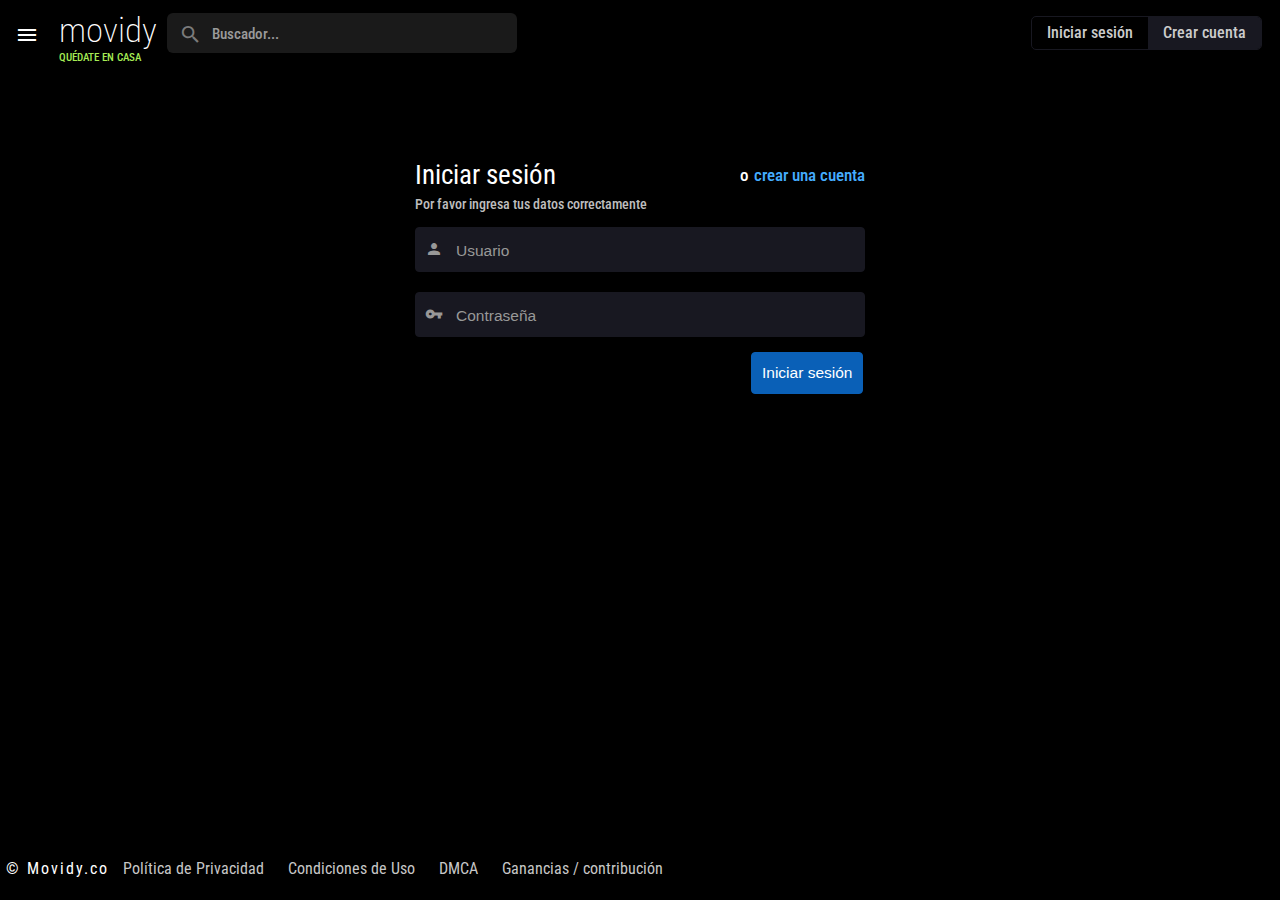
<file: login.html>
<!DOCTYPE html>
<html>

    <head>
        <link href="https://fonts.googleapis.com/css?family=Roboto+Condensed:300,400,700" rel="stylesheet">
        <link rel="stylesheet" href="assets/libs/material/material-icons.css">
        <link rel="stylesheet" href="assets/css/style.css">

        <script src="assets/js/custom.js"></script>
    </head>

    <body class="overflow-x-h">
        <header>
            <div class="fondo" onclick="fondoBlueClick(this);"></div>
            <div class="btn-menu" onclick="menu();">
                <i class="material-icons">menu</i>
            </div>

            <a href="#" class="logo-a">
                movidy<p class="logo-p">QUÉDATE EN CASA</p>
            </a>

            <nav class="nav-menu">
                <div class="nav-center">
                    <a href="inicio.html">Discover</a>
                    <a href="series.html" class="nav-active">Series</a>
                    <a href="#">Peliculas</a>
                    <a href="listas.html">Listas</a>
                </div>
            </nav>

            <div class="search-menu" onclick="searchMenu();">
                <i class="material-icons">search</i>
            </div>

            <form class="search-form">
                <div id="div-form-search">
                    <i class="material-icons"></i>
                    <input name="go" autocomplete="off" spellcheck="false" id="autoseach" type="text" maxlength="40" placeholder="Buscador...">
                    <i class="material-icons close-search" onclick="closeSearchMenu();">close</i>
                    <div class="list-search"></div>
                </div>
            </form>

            <div class="btn-multible">
                <a href="#">Iniciar<b> sesión</b></a>
                <a href="#">Crear<b> cuenta</b></a>
            </div>
        </header>

        <div id="insert-list"></div>

        <div id="main-login-register">
            <form class="form-log-reg" autocomplete="off">
                <span>o <a href="./register">crear una cuenta</a></span>
                <h3>Iniciar sesión</h3>
                <p>Por favor ingresa tus datos correctamente</p>
                <div class="message-form-div"></div>
                <div class="form-input-content">
                    <i class="material-icons">person</i>
                    <input type="text" name="user" placeholder="Usuario">
                </div>

                <div class="form-input-content">
                    <i class="material-icons">vpn_key</i>
                    <input type="password" name="pass" placeholder="Contraseña">
                </div>
                <div class="form-btn-content">
                    <input type="submit" name="submit" value="Iniciar sesión">
                </div>
            </form>
        </div>
        <footer>
            <b>© Movidy.co</b>
            <a href="#">Política de Privacidad</a>
            <a href="#">Condiciones de Uso</a>
            <a href="#">DMCA</a>
            <a href="#">Ganancias / contribución</a>
        </footer>
    </body>

</html>
</file>
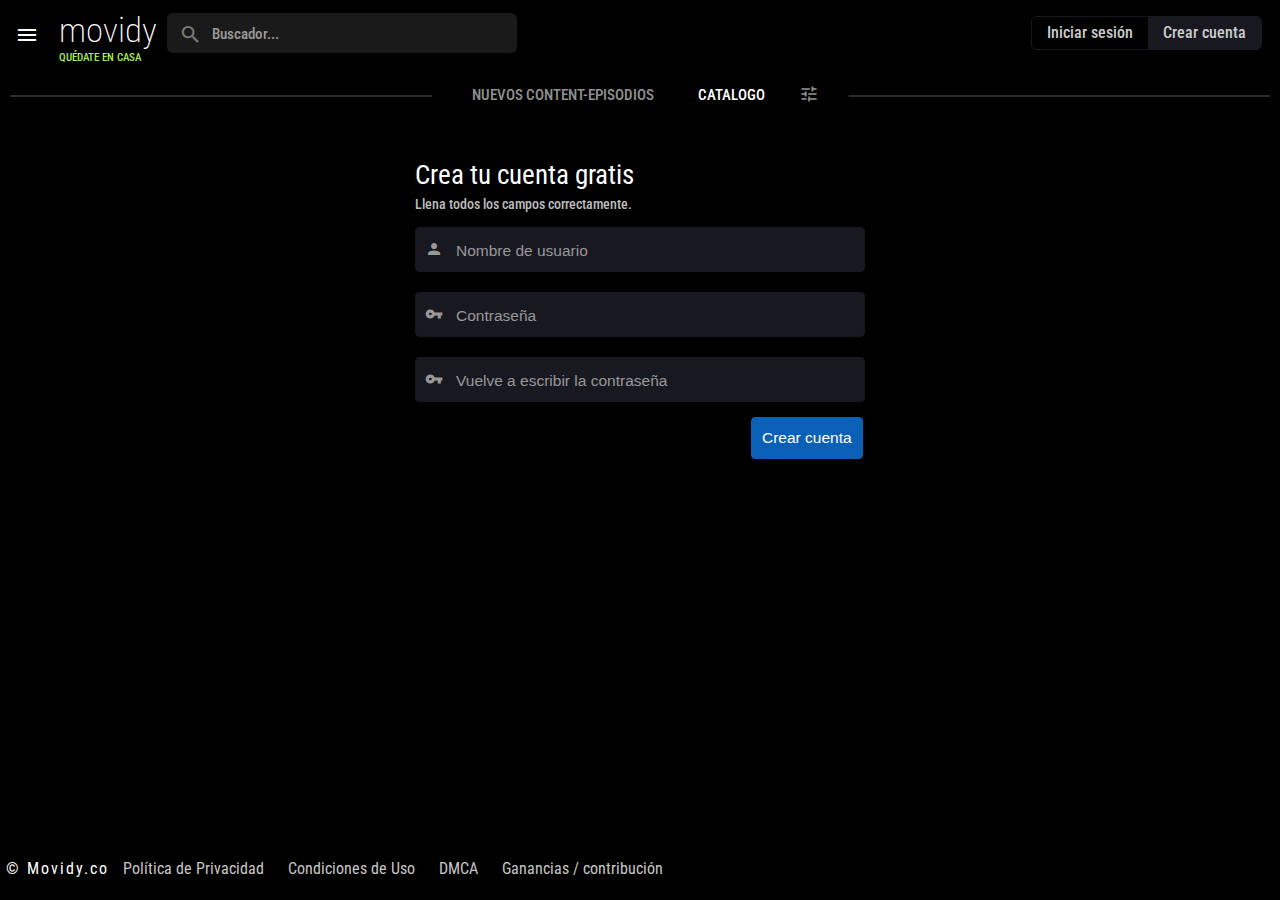
<file: register.html>
<!DOCTYPE html>
<html>

<head>
    <link href="https://fonts.googleapis.com/css?family=Roboto+Condensed:300,400,700" rel="stylesheet">
    <link rel="stylesheet" href="assets/libs/material/material-icons.css">
    <link rel="stylesheet" href="assets/css/style.css">

    <script src="assets/js/custom.js"></script>
</head>

<body class="overflow-x-h">
    <header>
        <div class="fondo" onclick="fondoBlueClick(this);"></div>
        <div class="btn-menu" onclick="menu();">
            <i class="material-icons">menu</i>
        </div>

        <a href="#" class="logo-a">
            movidy<p class="logo-p">QUÉDATE EN CASA</p>
        </a>

        <nav class="nav-menu">
            <div class="nav-center">
                <a href="inicio.html">Discover</a>
                <a href="series.html" class="nav-active">Series</a>
                <a href="#">Peliculas</a>
                <a href="listas.html">Listas</a>
            </div>
        </nav>

        <div class="search-menu" onclick="searchMenu();">
            <i class="material-icons">search</i>
        </div>

        <form class="search-form">
            <div id="div-form-search">
                <i class="material-icons"></i>
                <input name="go" autocomplete="off" spellcheck="false" id="autoseach" type="text" maxlength="40" placeholder="Buscador...">
                <i class="material-icons close-search" onclick="closeSearchMenu();">close</i>
                <div class="list-search"></div>
            </div>
        </form>

        <div class="btn-multible">
            <a href="#">Iniciar<b> sesión</b></a>
            <a href="#">Crear<b> cuenta</b></a>
        </div>
    </header>

    <div id="insert-list"></div>
    <div class="navbar-section">
        <span>
            <nav>
                <a href="#">
                    <i class="material-icons">whatshot</i> Nuevos content-episodios
                </a>
                <a href="#" class="nav-a">
                    <i class="material-icons">select_all</i> Catalogo
                </a>
                <div class="filter" onclick="filter(this);">
                    <i class="material-icons">tune</i>
                </div>
            </nav>
        </span>
    </div>
    <div id="main-login-register">
        <form class="form-log-reg" autocomplete="off">
            <h3>Crea tu cuenta gratis</h3>
            <p>Llena todos los campos correctamente.</p>
            <div class="message-form-div"></div>

            <div class="form-input-content">
                <i class="material-icons">person</i>
                <input type="text" name="user" placeholder="Nombre de usuario">
            </div>

            <div class="form-input-content">
                <i class="material-icons">vpn_key</i>
                <input type="password" name="pass" placeholder="Contraseña">
            </div>

            <div class="form-input-content">
                <i class="material-icons">vpn_key</i>
                <input type="password" name="repeat_pass" placeholder="Vuelve a escribir la contraseña">
            </div>

            <div class="form-btn-content">
                <input type="submit" name="submit" value="Crear cuenta">
            </div>
        </form>
    </div>
    <footer>
        <b>© Movidy.co</b>
        <a href="#">Política de Privacidad</a>
        <a href="#">Condiciones de Uso</a>
        <a href="#">DMCA</a>
        <a href="#">Ganancias / contribución</a>
    </footer>
</body>

</html>
</file>
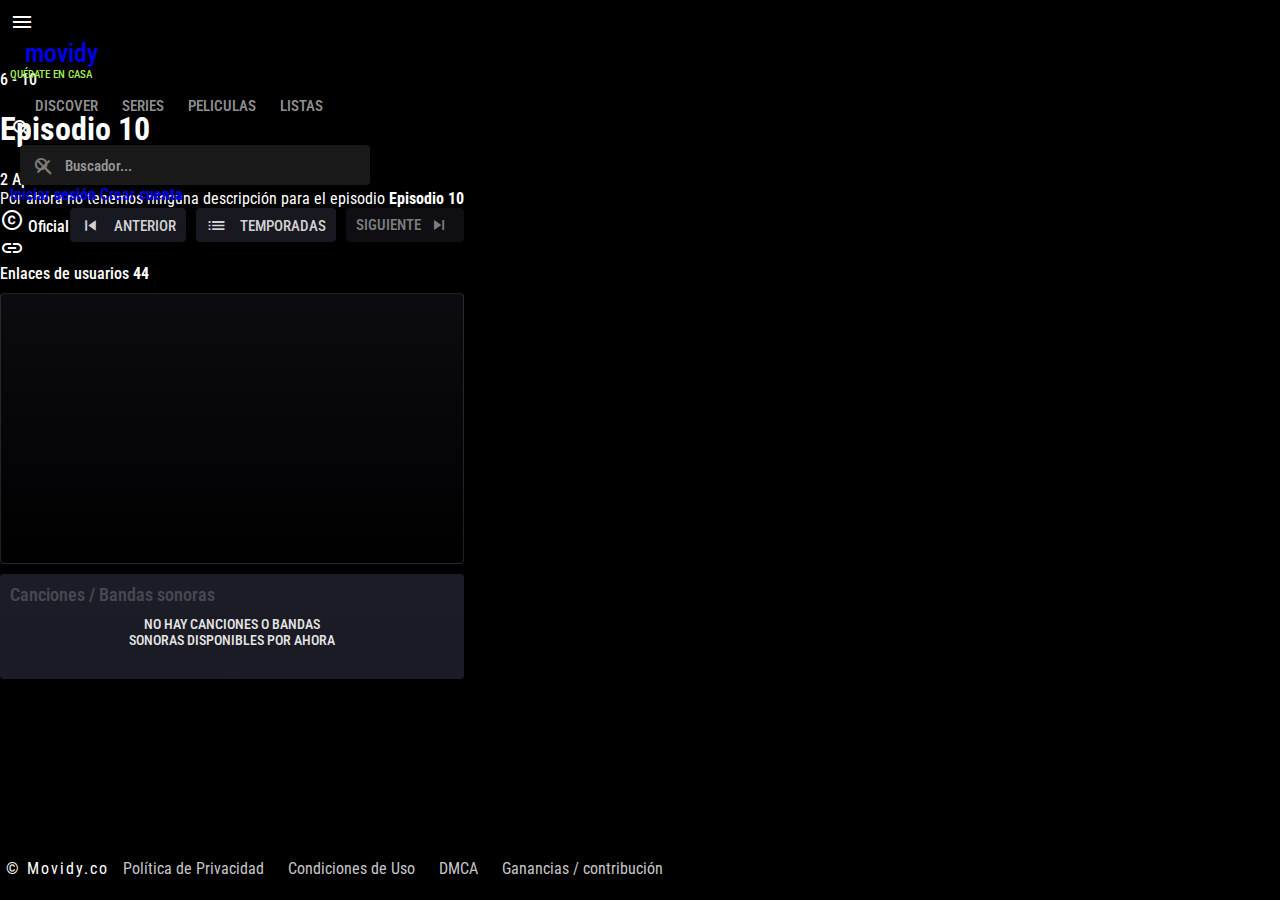
<file: videoOne.html>
<!DOCTYPE html>
<html>

    <head>
        <link href="https://fonts.googleapis.com/css?family=Roboto+Condensed:300,400,700" rel="stylesheet">
        <link rel="stylesheet" href="assets/libs/material/material-icons.css">
        <link rel="stylesheet" href="assets/css/style.css">

        <script src="assets/js/custom.js"></script>
    </head>

    <body style="overflow-x: hidden;">
        <div class="cargaAjax"></div>
        <div id="notc"></div>
        <header>
            <div class="fndo_Mo" onclick="fndo_Mo(this);"></div>
            <div class="boton_mov" onclick="meN_Mo();"><i class="material-icons">menu</i></div>

            <a href="https://movidy.co" class="Logo_dd" style="
        margin: -1px 0 0 15px;
        font-size: 26px;
        ">movidy<p style="
        font-size: 11px;
        margin: 0;
        color: #a5eb54;
        ">QUÉDATE EN CASA</p></a>

            <nav class="NavMob">
                <div class="centerMb">
                    <a href="inicio.html">Discover</a>
                    <a href="series.html">Series</a>
                    <a href="#">Peliculas</a>
                    <a href="listas.html">Listas</a>
                </div>
            </nav>

            <div class="searchMob" onclick="seac_Mo();"><i class="material-icons">search</i></div>
            <form class="seMobF" method="get" action="https://movidy.co/search">

                <div id="InFrag">
                    <i class="material-icons">search</i>
                    <input name="go" autocomplete="off" spellcheck="false" id="autoseach" type="text" onkeyup="liveSearch(event, 0)" onpaste="setTimeout('liveSearch(event, 2)', 100)" maxlength="40" placeholder="Buscador..." value="">
                    <i class="material-icons closeSeach" onclick="cseac_Mo();">close</i>
                    <div class="listSearch"></div>
                </div>

            </form>
            <div class="userOff">
                <a href="#">Iniciar<b> sesión</b></a>
                <a href="#">Crear<b> cuenta</b></a>
            </div>
        </header>

        <div id="myList"></div>

        <div id="movidyMain">
            <div id="movidyEpisode" class="Flex" style="display:table;" up-source="https://movidy.co:/series/s61056-ver-como-defender-a-un-asesino-online/6x10">
                <div class="boxLateReport"></div>
                <div class="InfoEp">
                    <span class="inft">6 - 10</span>
                    <h1>Episodio 10</h1><span class="inft1">2 Apr 2020</span>
                    <article>Por ahora no tenemos ninguna descripción para el episodio <b>Episodio 10</b></article>
                </div>

                <div class="navEP"><a href="https://movidy.co/series/s61056-ver-como-defender-a-un-asesino-online/6x9" up-target=".Flex"><i class="material-icons">skip_previous</i> Anterior</a><a
                        href="https://movidy.co/series/s61056-ver-como-defender-a-un-asesino-online" up-target="body"><i class="material-icons">list</i> temporadas</a><a style="display:none;"></a><span style="cursor: no-drop;opacity: 0.6;">Siguiente
                        <i class="material-icons">skip_next</i></span></div>
                <div class="navEP2">
                    <li class="act_N" onclick="nep(this, 1);"><i class="material-icons">copyright</i> Oficial</li>
                    <li onclick="nep(this, 2);"><i class="material-icons">link</i> Enlaces de usuarios <b>44</b></li>
                </div>

                <div class="contEP contepID_1 contEP_A">

                    <style>
                        #betaScan {
                            background: #2a3849;
                            border-radius: 5px;
                            padding: 5px 0 5px 0;
                            margin: 0 0 10px 0;
                        }

                        #betaScan p {
                            background: #1d2733;
                            margin: 0 5px 5px 5px;
                            border-radius: 4px;
                            padding: 10px 5px;
                            text-align: center;
                            font-size: 15px;
                            color: #d4d4d4;
                        }

                        .optScan {
                            display: flex;
                        }

                        .optScan a {
                            width: 100%;
                            text-align: center;
                            background: #121921;
                            color: #d7d5d5;
                            padding: 15px 0;
                            margin: 0 5px;
                            border-radius: 5px;
                            text-transform: uppercase;
                            font-size: 14px;
                        }

                        .optScan a:hover {
                            background: #070a0d;
                        }

                        .unicL {
                            background: #1a67b9 !important;
                            color: #fff !important;
                            box-shadow: 0 1px 5px 0 #0000007a;
                        }

                        .unicL:hover {
                            background: #207fe5 !important;
                        }

                        #ifr_compartido {
                            position: relative;
                            display: block;
                            margin: 0 0 10px 0;
                            overflow: hidden;
                            border-radius: 4px;
                            padding-bottom: 58%;
                            border: 1px solid #ffffff21;
                            background-image: linear-gradient(rgba(16, 16, 23, 0.71), #000000);
                        }

                        #ifr_compartido iframe {
                            position: absolute;
                            height: 100%;
                        }

                    </style>

                    <div id="ifr_compartido">

                    </div>
                    <div id="Musica" class="noMusicid">
                        <div class="noMusic"><span>No hay canciones o bandas sonoras disponibles por ahora</span></div>
                        <h2>Canciones / Bandas sonoras</h2>
                        <li></li>
                        <li></li>
                    </div>

                </div>

                <div class="contEP contepID_2">
                </div>

            </div>
        </div>
        <footer>
            <b>© Movidy.co</b>
            <a href="#">Política de Privacidad</a>
            <a href="#">Condiciones de Uso</a>
            <a href="#">DMCA</a>
            <a href="#">Ganancias / contribución</a>
        </footer>
    </body>

</html>
</file>
<file: assets/libs/material/material-icons.css>
@font-face {
  font-family: 'Material Icons';
  font-style: normal;
  font-weight: 400;
  src: url(./../../fonts/material-icon/MaterialIcons-Regular.eot); /* For IE6-8 */
  src: local('Material Icons'),
       local('MaterialIcons-Regular'),
       url(./../../fonts/material-icon/MaterialIcons-Regular.woff2) format('woff2'),
       url(./../../fonts/material-icon/MaterialIcons-Regular.woff) format('woff'),
       url(./../../fonts/material-icon/MaterialIcons-Regular.ttf) format('truetype');
}

.material-icons {
  font-family: 'Material Icons';
  font-weight: normal;
  font-style: normal;
  font-size: 24px;  /* Preferred icon size */
  display: inline-block;
  line-height: 1;
  text-transform: none;
  letter-spacing: normal;
  word-wrap: normal;
  white-space: nowrap;
  direction: ltr;

  /* Support for all WebKit browsers. */
  -webkit-font-smoothing: antialiased;
  /* Support for Safari and Chrome. */
  text-rendering: optimizeLegibility;

  /* Support for Firefox. */
  -moz-osx-font-smoothing: grayscale;

  /* Support for IE. */
  font-feature-settings: 'liga';
}
</file>
<file: assets/css/style.css>
.overflow-x-h{
    overflow-x: hidden !important;
}
.logo-p{
    font-size: 11px;
    margin: 0;
    color: #a5eb54;
}
[up-close] {
    cursor: pointer;
}
.up-insertion {
    display: inline-block;
}
.up-bounds {
    position: absolute;
}
[up-href] {
    cursor: pointer;
}
.up-modal {
    position: fixed;
    top: 0;
    left: 0;
    bottom: 0;
    right: 0;
    z-index: 10000;
    overflow-x: hidden;
}
.up-modal-backdrop {
    z-index: 11000;
    position: absolute;
    top: 0;
    right: 0;
    bottom: 0;
    left: 0;
    background: rgba(3, 3, 5, 0.96);
}
.up-modal-viewport {
    position: absolute;
    top: 0;
    left: 0;
    bottom: 0;
    right: 0;
    z-index: 12000;
    overflow-x: hidden;
    overflow-y: auto;
    text-align: center;
}
.up-modal.up-modal-animating {
    overflow-y: scroll;
}
.up-modal.up-modal-animating .up-modal-viewport {
    overflow-y: hidden;
}
.up-modal-dialog {
    z-index: 13000;
    position: relative;
    box-sizing: border-box;
    width: 100%;
    width: -moz-available;
    width: -webkit-fill-available;
    width: fill-available;


    display: inline-block;
    text-align: left;
}
.up-modal-content {
    z-index: 14000;
    padding: 0 0 10px 0;
    float: left;
    width: 100%;
    width: -moz-available;
    width: -webkit-fill-available;
    width: fill-available;
}
.up-modal-close {
    z-index: 15000;
    position: absolute;
    right: 20px;
    top: 20px;
    padding: 0px 12px 7px 12px;
    text-align: center;
    line-height: 0.76;
    font-size: 50px;
    color: #fff;
    cursor: pointer;
    background: #963434;
    border-radius: 4px;
    font-weight: 300;
}
.up-modal-close:hover {
    background: #bd4040;
}
.up-modal[up-flavor=drawer] .up-modal-viewport {
    text-align: left;
    padding: 0;
}
.up-modal[up-flavor=drawer][up-position=right] .up-modal-viewport {
    text-align: right;
}
.up-modal[up-flavor=drawer] .up-modal-dialog {
    max-width: 350px;
}
.up-modal[up-flavor=drawer] .up-modal-content {
    min-height: 100vh;
    box-sizing: border-box;
}
.up-popup {
    z-index: 20000;
    background-color: #fff;
    padding: 15px;
    box-shadow: 0 0 4px rgba(0, 0, 0, .3);
}
.up-toast {
    border-top: 3px solid #28b;
    background-color: #fff;
    color: #333;
    padding: 10px;
    font-family: monospace;
    font-size: 14px;
    line-height: 15px;
    position: fixed;
    left: 0;
    bottom: 0;
    right: 0;
    z-index: 99999999;
}
.up-toast-variable {
    font-weight: 400;
    color: gray;
}
.up-toast-actions {
    margin-top: 7px;
}
.up-toast-action {
    display: inline-block;
    word-spacing: -4px;
    text-decoration: underline;
    color: #28b;
    cursor: pointer;
}
.up-toast-action+.up-toast-action {
    margin-left: 12px;
}
.up-tooltip {
    z-index: 30000;
    position: relative;
}
.up-tooltip:after {
    content: "";
    position: absolute;
    display: block;
    width: 0;
    height: 0;
    border: 6px solid transparent;
}
.up-tooltip[up-position=top] {
    margin-bottom: 10px;
}
.up-tooltip[up-position=top]:after {
    border-top-color: #111;
    border-bottom-width: 0;
    bottom: -6px;
    left: 50%;
    margin-left: -6px;
}
.up-tooltip[up-position=left] {
    margin-right: 10px;
}
.up-tooltip[up-position=left]:after {
    border-left-color: #111;
    border-right-width: 0;
    right: -6px;
    top: 50%;
    margin-top: -6px;
}
.up-tooltip[up-position=right] {
    margin-left: 10px;
}
.up-tooltip[up-position=right]:after {
    border-right-color: #111;
    border-left-width: 0;
    left: -6px;
    top: 50%;
    margin-top: -6px;
}
.up-tooltip[up-position=bottom] {
    margin-top: 10px;
}
.up-tooltip[up-position=bottom]:after {
    border-bottom-color: #111;
    border-top-width: 0;
    top: -6px;
    left: 50%;
    margin-left: -6px;
}
.up-tooltip-content {
    background-color: #111;
    color: #fff;
    padding: 6px 9px;
    white-space: nowrap;
}
input:focus, select:focus, textarea:focus {
    outline: 0;
}
a {
    text-decoration: none;
}
p {
   font-weight: 500;
}
a, input, li, span, h2 {
    -webkit-transition: all .2s cubic-bezier(.37, .15, .32, .94);
    -moz-transition: all .2s cubic-bezier(.37, .15, .32, .94);
    -ms-transition: all .2s cubic-bezier(.37, .15, .32, .94);
    transition: all .2s cubic-bezier(.37, .15, .32, .94);
    list-style-type: none;
    font-weight: 500;
}
input:-webkit-autofill, input:-webkit-autofill:focus textarea:-webkit-autofill, input:-webkit-autofill:hover, select:-webkit-autofill, select:-webkit-autofill:focus, select:-webkit-autofill:hover, textarea:-webkit-autofill:hover textarea:-webkit-autofill:focus {
    -webkit-text-fill-color: #fff;
    -webkit-box-shadow: 0 0 0 1000px #252532 inset;
    transition: background-color 5000s ease-in-out 0s;
    border: 1px solid #0a4c80;
}
::-webkit-scrollbar-track {
    background-color: #242d4200;
}
::-webkit-scrollbar-thumb {
    background-color: #464d61;
    background-clip: padding-box;
    border: 2px solid #242d4200;
    border-radius: 30px;
}
::-webkit-scrollbar {
    width: 10px;
}
html {
    min-height: 100%;
    position: relative;
}
body {
    background-color: #000;
    font-family: 'Roboto Condensed', sans-serif;
    color: #fff;
    margin: 0 0 70px 0;
    padding: 0!important;
    height: 100%;
    display: inline-block;
        width: 100%;
    width: -moz-available;
    width: -webkit-fill-available;
    width: fill-available;

}
header {
    top: 0;
    position: relative;
    width: 100%;
    width: -moz-available;
    width: -webkit-fill-available;
    width: fill-available;
    z-index: 10;
    height: 50px;
    margin: .5% .5% 0 .5%;
}
.logo-a {
/*	width: 140px;
    height: 40px;
    float: left;
    margin: 1px 0 0 0;
    background-image: url(https://i.imgur.com/zNoKCqz.png);
    background-repeat: no-repeat;*/
    float: left;
    margin: 0 0 0 15px;
    font-size: 35px;
    font-weight: 200;
    color: #fff;
    display: inline-block;
}
header nav {
    margin: 15px 0 0 25px;
    display: inline-block;
}
header nav a {
    position:  relative;
    font-size: 15px;
    color: #ffffff96;
    text-transform: uppercase;
    margin: 0 20px 0 0;
    font-weight: 500;
}

header nav a b{
position: absolute;
    background: #4d820e;
    padding: 2px 4px;
    font-weight: 400;
    font-size: 10px;
    border-radius: 3px;
    top: -19px;
    right: -5px;
    color: #fff;
}

header nav a:hover {
    color: #ffffffc7;
}
.nav-active {
    color: #fff!important;
}
header form {
    display: inline-block;
    margin: 0 0 0 10px;
    width: 350px;
    position: relative;
}
#div-form-search {
    position: absolute;
    width: 100%;
    width: -moz-available;
    width: -webkit-fill-available;
    width: fill-available;
    margin: -26px 0 0 0;
    overflow: hidden;
    border-radius: 6px !important;
}
header form input {
    padding: 0 0 0 45px;
    color: #000;
    font-weight: 500;
    background-color: #1a1a1a;
    height: 40px;
    font-family: 'Roboto Condensed', sans-serif;
    font-size: 17px;
    width: 100%;
    width: -moz-available;
    width: -webkit-fill-available;
    width: fill-available;
    border: 0;
    border-radius: 4px;
}

header form input:focus {
    background-color: #fff;
}
header form i {
		position: absolute;
    margin: 10px 0 0;
    color: #7b7b7b;
    font-size: 23px!important;
    left: 12px;
}
header form input::-webkit-input-placeholder {
    color: #9a9a9a;
    font-size: 15px;
}
header form input::-moz-placeholder {
    color: #9a9a9a;
    font-size: 15px;
}
header form input:-ms-input-placeholder {
    color: #9a9a9a;
    font-size: 15px;
}
header form input:-moz-placeholder {
    color: #9a9a9a;
    font-size: 15px;
}
.btn-multible {
    margin: 6px 8px 0 0;
    left: 0;
    bottom: 0;
    float: right;
    overflow: hidden;
    border: 1px solid #181821;
    border-radius: 5px;
}
.btn-multible a {
    text-align: center;
    padding: 7px 15px 7px 15px;
    font-size: 15.5px;
    color: #ccc;
    margin: 0;
    border-radius: 0;
    float: left;
}
.btn-multible a:last-child {
    background-color: #181821;
}
.btn-multible a:hover {
    background-color: #fff;
    color: #000;
}
.btn-multible a b {
    font-weight: 500;
}
.btn-menu {
    display: none;
}
.search-menu {
    display: none;
}
.close-search {
    display: none!important;
}
#body-main {
    float: left;
    width: 100%;
    width: -moz-available;
    width: -webkit-fill-available;
    width: fill-available;
    margin: 0 0 0 0;
    position: relative;
}
.search-series {
    margin: 10px 0 0 0!important;
}
#ContentDay .articleItem {
    display: inline-block;
    float: left;
}
#ContentDay .articleItem:hover:before {
    opacity: 1;
}
#ContentDay .articleItem img {
    width: 100%;
    width: -moz-available;
    width: -webkit-fill-available;
    width: fill-available;
    -webkit-transition: all 1s cubic-bezier(.37, .15, .32, .94);
    -moz-transition: all 1s cubic-bezier(.37, .15, .32, .94);
    -ms-transition: all 1s cubic-bezier(.37, .15, .32, .94);
    transition: all 1s cubic-bezier(.37, .15, .32, .94);
    position: absolute;
    border-radius: 10px;
}
/*.card-border {
    bottom: 0;
    display: block;
    left: 0;
    position: absolute;
    right: 0;
    top: 0;
    z-index: 4;
    height: 100%;
    box-shadow: 0 0 0 1px rgba(255, 255, 255, .17) inset;
    transition: all .1s;
}*/
.hideItems {
    position: absolute;
    background-image: linear-gradient(rgba(255, 255, 255, 0), #000000cf);
        width: 100%;
    width: -moz-available;
    width: -webkit-fill-available;
    width: fill-available;
    z-index: 2;
    padding: 0 0 1px 0;
    -webkit-transition: all .15s ease-in-out;
    -moz-transition: all .15s ease-in-out;
    -ms-transition: all .15s ease-in-out;
    transition: all .15s ease-in-out;
    padding: 35% 0 3% 0;
    opacity: 1;
    bottom: 0;
}
.hideItems h2 {
    text-transform: uppercase;
    font-size: 30px;
    color: #fff;
    text-shadow: 2px 2px 5px #000000c4;
    padding: 0 0 10px 15px;
    margin: 0;
}
.hideItems span {
    padding: 0 0 0 15px;
}
.hideItems span b {
    font-size: 18px;
    color: #bdbdbd;
    font-weight: 500;
    margin: 0 10px 0 0;
    text-shadow: 2px 2px 5pxd #000000c4;
}
#ContentDay .articleItem span:first-child {
    position: absolute;
    z-index: 1;
    background: #000;
    padding: 10px;
    margin: 10px 0 0;
    color: #fff;
    font-size: 20px;
    left: 0;
    opacity: 1;
    border-radius: 0 5px 5px 0;
    text-transform: uppercase;
    font-weight: 500;
}
.AinSingle {
    margin: 0 0 10px 0!important;
}
.boxActive .hideItems {
    opacity: 1;
    bottom: 0;
}
.boxActive span:first-child {
    left: 0!important;
    opacity: 1!important;
    z-index: 3!important;
}
.cards {
    display: inline-block;
    float: left;
    overflow: hidden;
    position: relative;
    cursor: pointer;
    width: 15.666%;
    margin:0 .5% 1% .5%;
    border-radius: 5px;
    padding: 0 0 22% 0;
}
.cards .img-content {
        width: 100%;
    width: -moz-available;
    width: -webkit-fill-available;
    width: fill-available;
    position: absolute;
    height: 100%;
    background-color: #101017;
    background-image: url(../img/lazyload.gif), radial-gradient(#13151d00 15%, #00000091 100%);
    background-repeat: no-repeat;
    background-position: 50% 50%}
.cards .img-content img {
        width: 100%;
    }
.cards:before {
    content: '';
    background: url(../img/gradient.svg) top right no-repeat;
    position: absolute;
    right: 0;
        width: 100%;
    width: -moz-available;
    width: -webkit-fill-available;
    width: fill-available;
    height: 100%;
    opacity: 0;
    -webkit-transition: all .2s;
    transition: all .2s;
    z-index: 1;
}
.articleItem:before {
    content: '';
    background: url(../img/gradient.svg) top right no-repeat;
    position: absolute;
    right: 0;
        width: 100%;
    width: -moz-available;
    width: -webkit-fill-available;
    width: fill-available;
    height: 100%;
    opacity: 0;
    -webkit-transition: all .2s;
    transition: all .2s;
    z-index: 1;
}
.articleItem:hover:before {
    opacity: 1;
}
.card-descriptions {
    position: absolute;
        width: 100%;
    width: -moz-available;
    width: -webkit-fill-available;
    width: fill-available;
    z-index: 4;
    -webkit-transition: all .2s ease-in-out;
    -moz-transition: all .2s ease-in-out;
    -ms-transition: all .2s ease-in-out;
    transition: all .2s ease-in-out;
    bottom: 0;
    padding: 100% 0 20px 0;
    background-image: linear-gradient(rgba(255, 255, 255, 0), rgba(0, 0, 0, 0.64) 70%);
    cursor: pointer;
}
.card-descriptions h2 {
    font-size: 25px;
    margin: 0 15px 5px 15px;
    text-transform: initial;
    font-weight: 300;
    color: #fff;
}

.card-descriptions p {
    margin: 0 5px 5px 15px;
    font-size: 17px;
    color: #b0b4b9;
    white-space: nowrap;
    overflow: hidden;
    text-overflow: ellipsis;
    position: relative;
        width: 100%;
    width: -moz-available;
    width: -webkit-fill-available;
    width: fill-available;
    display: block;
}
.card-descriptions h2 b {
    color: #d6d6d6;
    font-weight: 500;
    font-size: 16px;
    height: 19px;
    padding: 4px 6px 3px 6px;
    display: inline-block;
    margin: 0 0 0 0;
    position: relative;
    top: -3px;
    background-color: #000000;
}
.card-descriptions span {
        margin:  0 50px 0 0;
    font-size: 15px;
    color: #bbb;
    white-space: nowrap;
    overflow: hidden;
    text-overflow: ellipsis;
    position: relative;
    width: 100%;
    width: -moz-available;
    width: -webkit-fill-available;
    width: fill-available;
    display: block;
}
.card-descriptions span b {
    font-weight: 500;
    margin: 0 0 0 15px;
    font-size: 18px;
}
.cards:hover:before {
    opacity: 1;
}
.cards:hover .card-descriptions {
    bottom: 0;
    opacity: 1;
}
footer {
    height: 30px;
    padding: 18px 0 5px 0;
    float: left;
        width: 100%;
    width: -moz-available;
    width: -webkit-fill-available;
    width: fill-available;
    position: absolute;
    bottom: 0;
    margin: .5%;
}
footer b {
    display: inline-block;
    margin: 0;
    font-size: 16px;
    color: #fff;
    font-weight: 400;
    letter-spacing: 2px;
}
footer a {
    display: inline-block;
    margin: 0 5px 0;
    padding: 0 5px;
    font-size: 16px;
    color: #c7c7c7;
    font-weight: 400;
    cursor: pointer;
}
footer a:hover {
    color: #fff;
}
.SecondNav {
    top: 50px;
        width: 100%;
    width: -moz-available;
    width: -webkit-fill-available;
    width: fill-available;
    left: 0;
    height: 34px;
    z-index: 9;
    margin: -10px .5% 10px .5%;
}
.SecondNav a {
    padding: 8px 20px;
    color: #abaaaa;
    display: inline-block;
    font-size: 17px;
    float: left;
    border-radius: 4px;
    margin: 0 10px 0 0;
}
.SecondNav a i {
    position: absolute;
    left: 2px;
    top: 4px;
    font-size: 18px;
    display: none;
}
.SecondNav a:hover {
    background: #23232d;
    color: #d0d0d0;
}
.SecondNav span {
    display: inline-block;
    margin: 0;
    color: #93959e;
    width: 40px;
    height: 34px;
    text-align: center;
    line-height: 45px;
    cursor: pointer;
    -webkit-transition: all .2s cubic-bezier(.37, .15, .32, .94);
    -moz-transition: all .2s cubic-bezier(.37, .15, .32, .94);
    -ms-transition: all .2s cubic-bezier(.37, .15, .32, .94);
    transition: all .2s cubic-bezier(.37, .15, .32, .94);
    position: relative;
}
.SecondNav span i {
    font-size: 20px;
    position: relative;
    top: -1.3px;
}
.SecondNav span:hover {
    background-color: #23232d;
    color: #fff;
    box-shadow: 0 2px 10px 0 #0000004a;
}

.CA_Active {
    position: fixed;
    z-index: 20000;
        width: 100%;
    width: -moz-available;
    width: -webkit-fill-available;
    width: fill-available;
    height: 100%;
    background: rgba(3, 3, 5, 0.6);
}
.CA_Active:before {
    content: '';
    background-image: url(https://i.imgur.com/Y3sJjJJ.gif);
    height: 80px;
    width: 80px;
    top: 46%;
    left: 50%;
    position: absolute;
    transform: translate(-50%, -45%);
    overflow: hidden;
    border-radius: 100px;
    background-size: 100%;
    border: 1px solid#000;
}
.nav-a {
    color: #fff!important;
}
.boxFilter {
        width: 100%;
    width: -moz-available;
    width: -webkit-fill-available;
    width: fill-available;
    top: 50%;
    left: 50%;
    position: absolute;
    transform: translate(-50%, -45%);
    width: 80%}
.Ageneros {
    padding: 0;
    text-align: center;
    margin: 0;
}
.Ageneros li {
    height: auto;
    cursor: pointer;
    color: #adadad;
    padding: 7px 0;
    margin: 0 5px 10px 5px;
    text-align: center;
    display: inline-block;
    width: 12%;
    font-size: 13.5px;
    background: #191c23;
    border-radius: 4px;
}
.filterON img {
    opacity: 1!important;
}
.filterON b {
    color: #fff!important;
}
.Ageneros li img {
    opacity: .4;
}
.Ageneros li b {
    font-size: 13px;
    color: #cacaca;
    margin: 0;
    display: block;
    font-weight: 500;
    text-transform: uppercase;
}
.Ageneros li:hover {
    background: #1e222d;
    color: #fff;
}
.Ageneros input {
    height: auto;
    color: #282828;
    padding: 10px 0 6px 0;
    margin: 0 5px 5px 5px;
    text-align: center;
    display: inline-block;
    width: 7.3%;
    font-size: 17px;
    box-shadow: 0 2px 5px 0 #00000036;
    border: 1px solid #1965a0;
    background: #13151de0;
}
.filterON {
    background: #0d4c6f !important;
    color: #fff!important;
    -webkit-box-shadow: 3px 5px 15px 0 rgba(0, 0, 0, .2);
    -moz-box-shadow: 3px 5px 15px 0 rgba(0, 0, 0, .2);
    box-shadow: 3px 5px 15px 0 rgba(0, 0, 0, .2);
}
.Ayears li {
    width: 5%;
    margin: 0 .1% 5px .1%;
    font-size: 19px;
}
#filter {
    background: #191c23;
    display: inline-block;
    margin: 10px;
    padding: 8px 20px 8px 20px;
    color: #e8e8e8;
    cursor: pointer;
    text-transform: capitalize;
    font-size: 20px;
    -webkit-transition: all .2s cubic-bezier(.37, .15, .32, .94);
    -moz-transition: all .2s cubic-bezier(.37, .15, .32, .94);
    -ms-transition: all .2s cubic-bezier(.37, .15, .32, .94);
    transition: all .2s cubic-bezier(.37, .15, .32, .94);
    border-radius: 4px;
    font-weight: 500;
}
#filter:hover {
    background: #105b84;
    color: #fff;
}
#count-filter {
    display: inline-block;
    font-size: 17px;
    color: #929292;
    font-weight: 500
}
.filter-series {
    display: inline-block;
    font-size: 14px;
    margin: 10px 0 0 0;
        width: 100%;
    width: -moz-available;
    width: -webkit-fill-available;
    width: fill-available;
    text-align: center;
}
.clickFilter {
    display: inline-block;
    margin: 0 0 0 15px;
    color: #fff;
    border-radius: 100%;
    width: 33px;
    height: 32px;
    text-align: center;
    line-height: 45px;
    position: relative;
    top: 5.5px;
    cursor: pointer;
    -webkit-transition: all .2s cubic-bezier(.37, .15, .32, .94);
    -moz-transition: all .2s cubic-bezier(.37, .15, .32, .94);
    -ms-transition: all .2s cubic-bezier(.37, .15, .32, .94);
    transition: all .2s cubic-bezier(.37, .15, .32, .94);
}
.clickFilter i {
    font-size: 20px;
    position: relative;
    top: -1px;
}
.clickFilterA {
    background: #4b9ace;
}
.clickFilterU {
    color: #fff!important;
    background: #64883b!important;
    -webkit-box-shadow: 3px 5px 15px 0 rgba(0, 0, 0, .2);
    -moz-box-shadow: 3px 5px 15px 0 rgba(0, 0, 0, .2);
    box-shadow: 3px 5px 15px 0 rgba(0, 0, 0, .2);
}
.filterAplicado {
    display: block;
    margin: 10px 0 0 1%}
.filterAplicado b {
    display: inline-block;
    text-transform: uppercase;
    font-weight: 500;
    color: #efefef;
    margin: 0 10px 0 0;
}
.filterAplicado a {
    display: inline-block;
    background: #306933;
    margin: 0 10px 10px 0;
    padding: 3px 10px 2px 10px;
    font-size: 12px;
    border-radius: 2px;
    color: #fff;
}
.filterAplicado a:hover {
    background: #3a993f;
    -webkit-box-shadow: 3px 5px 15px 0 rgba(0, 0, 0, .2);
    -moz-box-shadow: 3px 5px 15px 0 rgba(0, 0, 0, .2);
    box-shadow: 3px 5px 15px 0 rgba(0, 0, 0, .2);
}
.ClickFilterA {
    background: #306933!important;
    color: #fff!important;
}
#filterInsert {
    top: -100%;
    background: rgba(0, 0, 0, 0.87);
    opacity: 0;
    -webkit-transition: top 0s ease .25s, opacity .25s ease;
    -moz-transition: top 0s ease .25s, opacity .25s ease;
    -ms-transition: top 0s ease .25s, opacity .25s ease;
    transition: top 0s ease .25s, opacity .25s ease;
    position: fixed;
    z-index: 5;
    left: 0;
    right: 0;
        width: 100%;
    width: -moz-available;
    width: -webkit-fill-available;
    width: fill-available;
    height: 110%
}
.filterInsertA {
    top: 0!important;
    opacity: 1!important;
    -webkit-transition: top 0s ease 0s, opacity .25s ease!important;
    -moz-transition: top 0s ease 0s, opacity .25s ease!important;
    -ms-transition: top 0s ease 0s, opacity .25s ease!important;
    transition: top 0s ease 0s, opacity .25s ease!important;
}
.filterA {
    background: #1965a0!important;
    color: #ffff!important;
}
.filterB {
    background: #1965a0!important;
    color: #ffff!important;
}
#loadContent {
    float: left;
    margin: -5% 0 0 0;
        width: 100%;
    width: -moz-available;
    width: -webkit-fill-available;
    width: fill-available;}
.paginate {
    float: left;
    width: 100%;
    width: -moz-available;
    width: -webkit-fill-available;
    width: fill-available;
    text-align: center;
    margin: 20px 0 15px 0;
}
.paginate a {
    background: #181821;
    padding: 10px 15px;
    color: #bbb;
    text-transform: uppercase;
    font-size: 15px;
    margin: 0 10px;
    border-radius: 5px;
}
.paginate a b {
    background: #000;
    padding: 2px 5px;
    font-weight: 500;
    color: #d2d2d2;
    margin: 0 5px 0 5px;
}
.paginate a:hover {
    background: #23232d;
}
.list-search {
    display: none;
        width: 100%;
    width: -moz-available;
    width: -webkit-fill-available;
    width: fill-available;
    background: #fff;
    margin: 10px 0 0 0;
    min-height: 50px;
    float: left;
    border-radius: 5px;
    overflow: hidden;
}
.list-searchA {
    display: block;
}
.list-search p {
    margin: 5px 0 0 0;
        width: 100%;
    width: -moz-available;
    width: -webkit-fill-available;
    width: fill-available;
    text-align: center;
}
.list-search svg {
    width: 45px;
    height: 45px;
}
.list-search svg path {
    fill: #007eff;
}
.tng {
    color: #fff!important;
    font-weight: 500;
    font-size: 14px;
    height: 17px;
    padding: 4px 6px 3px 6px;
    display: inline-block;
    position: relative;
    top: 0;
    background-color: #274767;
}
.fadate-genero-content-search {
    display: block;
    float: left;
        width: 100%;
    width: -moz-available;
    width: -webkit-fill-available;
    width: fill-available;
    padding: 7px;
}
.fadate-genero-content-search .SPoster {
    float: left;
    margin: 0 10px 0 0;
    position: relative;
    width: 40px;
    height: 40px;
    overflow: hidden;
    border-radius: 5px;
    background-color: #101017;
    background-image: url(../img/lazyload.gif);
    background-repeat: no-repeat;
    background-position: 50% 50%;
    background-size: 30px;
}
.fadate-genero-content-search .SPoster img {
       width: 100%;
    width: -moz-available;
    width: -webkit-fill-available;
    width: fill-available;
    top: 46%;
    left: 50%;
    position: absolute;
    transform: translate(-50%, -45%);
}
.fadate-genero-content-search h2 {
    margin: 0;
    font-size: 16px;
    color: #000;
    font-weight: 500;
    white-space: nowrap;
    overflow: hidden;
    text-overflow: ellipsis;
}
.fadate-genero-content-search span {
    font-size: 13px;
    color: #313131;
    white-space: nowrap;
    overflow: hidden;
    text-overflow: ellipsis;
    display: block;
}
.fadate-genero-content-search:hover {
    background: #e8e8e8;
}
.noResLive {
    color: #13151d;
    font-weight: 500;
    text-align: center;
    margin: 15px 0 0 0;
    font-size: 16px;
}
.b-content {
    color: #fff!important;
    font-weight: 500;
    font-size: 14px;
    height: 17px;
    padding: 7px 15px 7px 15px;
    display: inline-block;
    position: absolute;
    top: 5px;
    left: 5px;
    background-color: #000000;
    text-transform: uppercase;
    border-radius: 4px;
}
#list-first {
    float: left;
    width: 100%;
    width: -moz-available;
    width: -webkit-fill-available;
    width: fill-available;
    margin: .5% .5% 0 .5%;
    display: flex;
}
#list-first article {
    background: #181821;
    margin: 0 15px;
    width: 33.3%;
    border-radius: 5px;
}
#list-first article:first-child {
    margin: 0;
}
#list-first article:last-child {
    margin: 0;
}
#list-first article .posters {
    display: flex;
}
#list-first article .posters li {
    background-color: #101017;
    background-image: radial-gradient(#13151d00 15%, #00000091 100%);
    background-repeat: no-repeat;
    background-position: 50% 50%;
    display: inline-block;
    overflow: hidden;
    box-shadow: 0 0 10px 0 #00000096;
    width: 25%;
    padding: 0 0 25% 0;
    position: relative;
    margin: 1% 1% 0 1%;
    border-radius: 4px;
}
#list-first article .posters li img {
        width: 100%;
    position: absolute;
}
#list-first article h2 {
    font-size: 22px;
    margin: 10px 10px 0 10px;
    font-weight: 300;
    color: #efefef;
    white-space: nowrap;
    overflow: hidden;
    text-overflow: ellipsis;
    display: block;
}
#list-first article p {
    margin: 5px 10px 10px 10px;
    font-size: 16px;
    color: #afafaf;
    height: 2.5rem;
    -webkit-box-orient: vertical;
    overflow: hidden;
    text-overflow: ellipsis;
    white-space: normal;
    -webkit-line-clamp: 3;
    display: -webkit-box;
}
.respLCarp {
    box-sizing: border-box;
    display: flex;
    flex-wrap: wrap;
    align-items: center;
}
.respLCarp a:first-child {
       width: 100%;
    width: -moz-available;
    width: -webkit-fill-available;
    width: fill-available;}
.content-min {
    float: left;
    margin: 5px 10px 10px 10px;
    border-radius: 30px;
    background: #101017;
    z-index: 5;
    position: relative;
}
.respLCarp .target-content:hover {
    background: #343440;
}
.content-min .content-img-avatar {
    width: 30px;
    height: 30px;
    border-radius: 100%;
    margin: 0 5px 0 0;
}
.content-img-avatar-for {
    float: left;
    position: relative;
    overflow: hidden;
    background: #2e2e40;
    width: 30px;
    height: 30px;
    border-radius: 100%;
    margin: 0 5px 0 0;
    text-align: center;
}
.content-min .content-img-avatar-for i {
    font-size: 15px;
    margin: 8px 0 0 0;
    color: #fff;
}
.content-min span {
    margin: 7px 0 0 0;
    font-size: 14px;
    padding: 0 15px 0 0;
    display: inline-block;
    text-transform: capitalize;
    color: #fff;
}
.respLCarp {
    box-sizing: border-box;
    display: flex;
    flex-wrap: wrap;
    align-items: center;
}
.respLCarp a:first-child {
        width: 100%;
    width: -moz-available;
    width: -webkit-fill-available;
    width: fill-available;}
.respLCarp .target-content:hover {
    background: #343440;
}
.content-min span {
    margin: 7px 0 0 0;
    font-size: 14px;
    padding: 0 15px 0 0;
    display: inline-block;
    text-transform: capitalize;
    color: #fff;
}
.content-img-avatar img {
        width: 100%;
    width: -moz-available;
    width: -webkit-fill-available;
    width: fill-available;
    position: absolute;
}
.content-min .content-img-avatar {
    float: left;
    margin: 0 10px 0 0;
    position: relative;
    width: 38px;
    height: 38px;
    overflow: hidden;
    background: #1b1b25;
    border-radius: 5px;
    width: 30px;
    height: 30px;
    border-radius: 100%;
    margin: 0 5px 0 0;
}
.li-date-genero-content-marca-two {
    display: initial!important;
    margin: -10px 0 0 0 !important;
}


.li-date-genero-content-marca-two article {
    width: 32.3%!important;
    float: left;
    margin: .5%!important;
    border: 0!important;
    background: #181821!important;
}
#list-first article a:hover h2 {
    color: #94c9ff;
}
#pages {
    position: relative;
    margin: 0 .5% .5% .5%;
    padding: 20px 20px 0 20px;
    width: 100%;
    width: -moz-available;
    width: -webkit-fill-available;
    width: fill-available;
}
#pages h1 {
    margin: 0;
    font-weight: 500;
    font-size: 35px;
}
#pages article {
    margin: 10px 0 0 0;
}
#pages article p {
    line-height: 1.6;
    margin: 0 0 10px 0;
    font-size: 17px;
    color: #e4e4e4;
}
#pages article a {
    color: #4caaff;
}
.info-cards {
        width: 100%;
    width: -moz-available;
    width: -webkit-fill-available;
    width: fill-available;
    cursor: initial!important;
    padding: initial!important;
    float: left;
    margin: 0 .5% 15px .5%;
}
.info-cards:before {
    background: 0 0!important;
}
.info-cards h1 {
    margin: 0;
    font-weight: 400;
    font-size: 30px;
    color: #fff;
    line-height: 30px;
    text-shadow: 1px 1px 1px #00000096;
    position: relative;
    padding: 10px 10px 0 10px;
}
.info-cards article {
    font-size: 17.4px;
    color: #a5a5a5;
    padding: 0;
    line-height: 25px;
    margin: 0;
    padding: 10px 10px 10px 10px;
    font-weight: 500;
}
.favList {
    float: right;
    position: relative;
    overflow: hidden;
    background: #1a1a1a;
    width: 40px;
    height: 37px;
    margin: 1px 1px 0 0;
    text-align: center;
    z-index: 5;
    cursor: pointer;
    border-radius: 4px;
}
.favList i {
    font-size: 19px;
    margin: 9px 0 0 0;
    color: #fff;
}
.favList:hover {
    background: #6f0f08;
}
.editList {
    float: right;
    position: relative;
    overflow: hidden;
    background: #1a1a1a;
    width: 40px;
    height: 37px;
    margin: 1px 1px 0 0;
    text-align: center;
    z-index: 5;
    cursor: pointer;
    border-radius: 4px;
}
.editList i {
    font-size: 19px;
    margin: 9px 0 0 0;
    color: #fff;
}
.editList:hover {
    background: #3f3f46;
}

.b-insert {
font-weight: 500;
}


.flex {
    display: flex;
    padding: 5px .5% 0 .5%}
.media-content {
    width: 48%;
    float: left;
    display: block;
    position: relative;
    height: 100%;
}
.xLat {
    width: 51.5%;
    margin: 0 0 0 .5%;
}
.content-videos {
    width: 51.5%;
    margin: 0 0 0 .5%}
.Wallpaper {
    padding: 0 0 30% 0;
    background-size: 100%;
    background-repeat: no-repeat;
    background-color: #181821;
    border-radius: 5px;
}
.description-content {
        width: 100%;
    width: -moz-available;
    width: -webkit-fill-available;
    width: fill-available;
    position: relative;
    z-index: 1;
}
.img-description {
    float: left;
    width: 120px;
    margin: -85px 25px 0 15px;
    overflow: hidden;
    background: #06060882;
    background-color: #08090c;
    background-image: url(../img/lazyload.gif);
    background-repeat: no-repeat;
    background-position: 50% 50%;
    background-size: 40px;
    box-shadow: 0 5px 30px 3px #00000069;
    height: 175px;
    position: relative;
    border-radius: 4px;
}
.sub-content {
    display: flex;
    flex-wrap: wrap;
    align-items: flex-start;
    align-content: center;
    box-sizing: border-box;
    margin: -45px 0 0 0;
}
.nota {
    position: absolute;
    background: #000000d1;
    padding: 5px 10px 7px 10px;
    z-index: 1;
    left: 0;
    border-radius: 0 6px 6px 0;
}
.nota i {
    display: inline-block;
    text-align: center;
    border-radius: 100%;
    font-size: 20px;
    color: #fc0b71;
    margin: 0 3px 0 0;
    position: relative;
    top: 5px;
}
.nota span {
    font-size: 20px;
    font-weight: 600;
    color: #fc0b71;
    position: relative;
    top: 2px;
}
.nota span b {
    font-size: 13px;
    font-weight: 500;
    position: relative;
    top: -5px;
    color: #d4d3d3;
}
.nota span b::before {
    content: "/";
    margin: 0 3px 0 0;
    position: relative;
    top: -1px;
    color: #989aa7;
}
.img-description img {
      width: 100%;}
.sub-content h1 {
    margin: 0;
    font-weight: 300;
    font-size: 35px;
    color: #fff;
    line-height: 30px;
    text-shadow: 1px 1px 1px #00000096;
    white-space: nowrap;
    overflow: hidden;
    text-overflow: ellipsis;
    position: relative;
    top: -10px;
    padding: 0 10px 0 0;
    text-transform: capitalize;
}
.date-genero-content {
    float: left;
        width: 100%;
    width: -moz-available;
    width: -webkit-fill-available;
    width: fill-available;
    position: relative;
    top: 33px;
}
.date-genero-content a {
    margin: 0 10px 0 0;
    display: inline-block;
    font-size: 16px;
    color: #b1b1b1;
    font-weight: 500;
}
.date-genero-content a:hover {
    color: #039bff;
    text-decoration: underline;
}
.tagline {
    margin: 0 0 10px 0;
    color: #fff;
    border-left: 2px solid #00a3ff;
    padding: 0 0 0 10px;
    font-size: 18px;
}
.media-content article {
    font-size: 17px;
    color: #c4c4c4;
    line-height: 25px;
    margin: -37px 0 0 0;
    padding: 55px 10px 10px 10px;
    background: #181821;
        width: 100%;
    width: -moz-available;
    width: -webkit-fill-available;
    width: fill-available;
    float: left;
    border-radius: 5px;
    font-weight: 500;
}
.content-directors {
    float: left;
        width: 100%;
    width: -moz-available;
    width: -webkit-fill-available;
    width: fill-available;
    background: #181821;
    margin: 5px 0 0 0;
    border-radius: 5px;
}
.content-links {
    float: left;
        width: 100%;
    width: -moz-available;
    width: -webkit-fill-available;
    width: fill-available;
    background: #181821;
    margin: 5px 0 0 0;
    border-radius: 5px;
    padding: 10px 0 10px 20px;
}
.content-links li {
    display: inline-block;
    width: 43%;
    padding: 10px 0 10px 30px;
    position: relative;
    font-size: 15px;
    font-weight: 500;
}
.content-links li i {
    position: absolute;
    left: 0;
    top: 7px;
    border-radius: 100%;
    padding: 3px;
    font-size: 18px;
    color: #eaeaea;
}
.content-links li a {
    color: #33b5ff;
}
.content-links li a:hover {
    color: #5dc3fd;
}
.compania {
    float: left;
    width: 100%;
    width: -moz-available;
    width: -webkit-fill-available;
    width: fill-available;
    margin: 15px 0 0 15px;
}
.compania item {
    margin: 0 0 10px 0;
    display: block;
    font-weight: 500;
    font-size: 15px;
    float: left;
       width: 100%;
    width: -moz-available;
    width: -webkit-fill-available;
    width: fill-available;}
.compania li:last-child {
    margin: 0 0 10px 0;
    width: 34%}
.compania li {
    float: left;
    width: 46%;
    margin: 0 1% 10px 0;
}
.compania li h3 {
    margin: 16px 0 0 0;
    font-size: 16px;
    color: #e8e8e8;
    font-weight: 500;
    white-space: nowrap;
    overflow: hidden;
    text-overflow: ellipsis;
}
.compania .img-director {
    float: left;
    margin: 0 10px 0 0;
    position: relative;
    width: 50px;
    height: 50px;
    overflow: hidden;
    background: #11131b;
    border-radius: 5px;
}
.compania .img-director img {
        width: 100%;
    width: -moz-available;
    width: -webkit-fill-available;
    width: fill-available;
    top: 46%;
    left: 50%;
    position: absolute;
    transform: translate(-50%, -45%);
}
.caste-directors {
    margin: 10px 0 20px 15px;
    float: left;
    width: 100%;
    width: -moz-available;
    width: -webkit-fill-available;
    width: fill-available;
}
.hide-caste {
    max-height: 13.3rem;
    overflow: hidden;
}
#ShowCast {
    cursor: pointer;
    text-align: center;
    font-size: 12px;
    margin: -10px 0 10px 0;
    padding: 10px 0 0 0;
    color: #a9a9a9;
    width: 100%;
    width: -moz-available;
    width: -webkit-fill-available;
    width: fill-available;
    float: left;
    border-top: 1px solid #30303a;
    text-transform: uppercase;
    -webkit-transition: all .2s cubic-bezier(.37, .15, .32, .94);
    -moz-transition: all .2s cubic-bezier(.37, .15, .32, .94);
    -ms-transition: all .2s cubic-bezier(.37, .15, .32, .94);
    transition: all .2s cubic-bezier(.37, .15, .32, .94);
    font-weight: 500;
}
.caste-directors item, .date-genero-content-ret item {
    margin: 0 0 10px 0;
    display: block;
    font-weight: 500;
    font-size: 15px;
    float: left;
        width: 100%;
    width: -moz-available;
    width: -webkit-fill-available;
    width: fill-available;}
.caste-directors li {
    float: left;
    width: 32%;
    margin: 0 1% 15px 0;
}
.caste-directors li span {
    font-size: 15px;
    color: #bbb;
    white-space: nowrap;
    overflow: hidden;
    text-overflow: ellipsis;
    display: block;
    margin: 4px 0 0 0;
    font-weight: 500
}
.caste-directors li h3 {
    margin: 0;
    font-size: 17px;
    color: #e8e8e8;
    font-weight: 500;
    white-space: nowrap;
    overflow: hidden;
    text-overflow: ellipsis;
}
.caste-directors li .img-director {
    float: left;
    margin: 0 10px 0 0;
    position: relative;
    width: 50px;
    height: 50px;
    overflow: hidden;
    border-radius: 5px;
    background-color: #11131b;
    background-image: url(../img/lazyload.gif);
    background-repeat: no-repeat;
    background-position: 50% 50%;
    background-size: 30px;
}
.caste-directors li .img-director img {
       width: 100%;
    width: -moz-available;
    width: -webkit-fill-available;
    width: fill-available;
    top: 46%;
    left: 50%;
    position: absolute;
    transform: translate(-50%, -45%);
}
#ShowCast:hover {
    color: #fff;
}
#SYS {
    position: relative;
    padding-bottom: 60%;
    height: 0;
    background-repeat: no-repeat;
    background-position: 50% 48%;
    overflow: hidden;
        width: 100%;
    width: -moz-available;
    width: -webkit-fill-available;
    width: fill-available;
    -webkit-box-shadow: 0 5px 30px 3px #00000069;
    box-shadow: 0 5px 30px 3px #00000069;
    background-size: 100%;
    background: #1d1d29;
    background-repeat: no-repeat;
}
.LangVideo {
    position: absolute;
    top: 0;
    left: 0;
        width: 100%;
    width: -moz-available;
    width: -webkit-fill-available;
    width: fill-available;
    height: 100%;
    -webkit-transition: all .2s cubic-bezier(.37, .15, .32, .94);
    -o-transition: all .2s cubic-bezier(.37, .15, .32, .94);
    transition: all .2s cubic-bezier(.37, .15, .32, .94);
    text-align: center;
    z-index: 3;
    display: none;
    opacity: 1;
}
.LangVideo li {
    top: 47%;
    -webkit-transform: translateY(-50%);
    -ms-transform: translateY(-50%);
    transform: translateY(-50%);
    position: absolute;
    display: inline-block;
    border-radius: 100%;
    width: 17%;
    left: 0;
    cursor: pointer;
    height: 30.5%}
.lat, .ori, .spn, .sub {
    border: 5px solid #0000003b;
    -webkit-transition: all .2s cubic-bezier(.37, .15, .32, .94);
    -o-transition: all .2s cubic-bezier(.37, .15, .32, .94);
    transition: all .2s cubic-bezier(.37, .15, .32, .94);
    opacity: .7;
}
.LangVideo li img {
    width: 93%;
    border-radius: 100%}
.LangVideo li img:hover {
    border: 5px solid #ffffff24;
    opacity: 1;
}
.LangVideo li b {
    position: absolute;
    font-weight: 500;
    background: #0c8dc7;
    padding: 3px 10px 3px;
    border-radius: 30px;
    z-index: 5;
    left: 5%;
    font-size: 13px;
    top: 5%}
.LV_TA1 {
    display: block;
}
.LV_TA2 {
    display: block;
}
.LV_TA3 {
    display: block;
}
.LV_TA4 {
    display: block;
}
.LV_TA4 li:nth-child(1) {
    left: 10%}
.LV_TA4 li:nth-child(2) {
    left: 30%}
.LV_TA4 li:nth-child(3) {
    left: 50%}
.LV_TA4 li:nth-child(4) {
    left: 70%}
.LV_TA3 li:nth-child(1) {
    left: 20%}
.LV_TA3 li:nth-child(2) {
    left: 40%}
.LV_TA3 li:nth-child(3) {
    left: 60%}
.LV_TA2 li:nth-child(1) {
    left: 30%}
.LV_TA2 li:nth-child(2) {
    left: 50%}
.LV_Active2 li, .LV_Active3 li, .LV_Active4 li {
    left: 40%!important;
}
.LV_TA1 li:nth-child(1) {
    left: 40%}
.idioma_Active {
    z-index: 1!important;
}
.idioma_Active img {
    opacity: 1!important;
}
.LV_Active {
    top: 30%;
    opacity: 0;
}
#PrintRequest {
    height: 100%;
    z-index: 4;
        width: 100%;
    width: -moz-available;
    width: -webkit-fill-available;
    width: fill-available;
    position: absolute;
    top: -100%;
    -webkit-transition: top 0s ease 0s, opacity .15s ease;
    -moz-transition: top 0s ease 0s, opacity .15s ease;
    -ms-transition: top 0s ease 0s, opacity .15s ease;
    transition: top 0s ease 0s, opacity .15s ease;
    opacity: 0;
}
.PrActive {
    top: 0!important;
    opacity: 1!important;
}
.Return {
    position: absolute;
    height: 45px;
    width: 45px;
    margin: 20px;
    z-index: 10;
    cursor: pointer;
    opacity: .8;
    left: 0;
    top: 0;
}
.Return:hover {
    opacity: 1;
}
.Altern {
    position: absolute;
    height: 45px;
    width: 45px;
    margin: 20px;
    z-index: 10;
    cursor: pointer;
    opacity: .8;
    right: 0;
    top: 0;
}
.Altern:hover {
    opacity: 1;
}
.FondoAlternativo {
    background: #000000c7;
    height: 100%;
    z-index: 11;
        width: 100%;
    width: -moz-available;
    width: -webkit-fill-available;
    width: fill-available;
    position: absolute;
    top: -100%;
    -webkit-transition: top 0s ease .35s, opacity .35s ease;
    -moz-transition: top 0s ease .35s, opacity .35s ease;
    -ms-transition: top 0s ease .35s, opacity .35s ease;
    transition: top 0s ease .35s, opacity .35s ease;
    opacity: 0;
}
.FondoAlternativoA {
    top: 0!important;
    opacity: 1!important;
    -webkit-transition: top 0s ease 0s, opacity .35s ease;
    -moz-transition: top 0s ease 0s, opacity .35s ease;
    -ms-transition: top 0s ease 0s, opacity .35s ease;
    transition: top 0s ease 0s, opacity .35s ease;
}
.SelectorAlternativo {
    background: -webkit-radial-gradient(ellipse cover, #1d1d29, #13131b, #14141c);
    background: -moz-radial-gradient(ellipse cover, #1d1d29, #13131b, #14141c);
    background: radial-gradient(ellipse cover, #1d1d29, #13131b, #14141c);
    position: absolute;
        width: 100%;
    width: -moz-available;
    width: -webkit-fill-available;
    width: fill-available;
    z-index: 11;
    top: -120px;
    -webkit-transition: all .2s cubic-bezier(.37, .15, .32, .94);
    -o-transition: all .2s cubic-bezier(.37, .15, .32, .94);
    transition: all .2s cubic-bezier(.37, .15, .32, .94);
    text-align: center;
}
.SelectorAlternativoA {
    top: 0;
}
.SelectorAlternativo li {
    display: inline-block;
    width: 6%;
    border-radius: 10px;
    background: #2a3348;
    text-align: center;
    box-shadow: 0 10px 10px 1px #0000004f;
    cursor: pointer;
    padding: 5px 10px 0 10px;
    margin: 20px 2%}
.SelectorAlternativo li:hover {
    background: #2b3856;
}
.SelectorAlternativo li img {
       width: 100%;
    width: -moz-available;
    width: -webkit-fill-available;
    width: fill-available;}
.SelectorAlternativo li b {
    position: absolute;
    float: right;
    font-weight: 500;
    background: #d23e3e;
    font-size: 12px;
    margin: -15px -15px;
    padding: 3px 5px;
    border-radius: 5px;
    color: #efefef;
}
#PrintRequest iframe {
        width: 100%;
    width: -moz-available;
    width: -webkit-fill-available;
    width: fill-available;
    position: absolute;
    left: 0;
    top: 0;
    height: 100%}
.IFRAME {
        width: 100%;
    width: -moz-available;
    width: -webkit-fill-available;
    width: fill-available;
    height: 100%;
    background: url(https://i.imgur.com/LdC097a.gif) #1f1f2700;
    background-repeat: no-repeat;
    background-position: 50% 48%;
    overflow: hidden;
}
.AlTDK_A {
    background: #3b4967!important;
    border: 1px solid #5da4c5;
}
.noPlayer {
    text-transform: uppercase;
    font-size: 12px;
    text-align: center;
    padding: 10px;
    background: #1d1d29;
    color: #fff;
    width: 100%;
    width: -moz-available;
    width: -webkit-fill-available;
    width: fill-available;
    margin: 0 0 10px 0;
}
.deletedPub {
    position: absolute;
    left: 0;
    top: 0;
        width: 100%;
    width: -moz-available;
    width: -webkit-fill-available;
    width: fill-available;
    height: 100%;
    background: #16161e;
    z-index: 5;
}
.loadingLang:before {
    content: '';
    background-image: url(../img/loader-dark.gif);
    height: 80px;
    width: 80px;
    top: 40%;
    left: 50%;
    position: absolute;
    transform: translate(-50%, -45%);
    overflow: hidden;
    border-radius: 101px;
    background-size: 100%}
.deletedPub span {
    top: 56%;
    left: 50%;
    position: absolute;
    transform: translate(-50%, -45%);
    font-size: 15px;
    width: 99%;
    text-align: center;
    color: #dcdcdc;
    text-transform: uppercase;
    text-shadow: 1px 1px 1px #0000008c;
}
.warnIcon {
    top: 40%;
    left: 50%;
    position: absolute;
    transform: translate(-50%, -45%);
    overflow: hidden;
    font-size: 100px!important;
}
.PanelInc {
    margin: 20px 0 10px 0;
    display: flex;
}

.PanelInc a:hover {
    background: #077aef;
    color: #fff;
}
.PanelInc a:last-child {
    border-right: initial;
    background: #791f19!important;
}
.setAd {
    float: left;
    font-size: 20px!important;
    margin: 8px 6px 0 3px;
    background: #2c2c38;
    padding: 10px;
    width: 20px;
    height: 20px;
    border-radius: 100%;
    cursor: pointer;
}
.ctrAdminA {
    display: block!important;
}

#Welcome {
        background-color: rgba(0, 0, 0, .86);
        position: fixed;
        z-index: 10002;
        left: 0;
        right: 0;
        width: 100%;
        width: -moz-available;
        width: -webkit-fill-available;
        width: fill-available;
        height: 100%;
    }

    .WalCue {
        box-shadow: 0 2px 10px 1px #000000c9;
        background: #181821;
        width: 500px;
        overflow: hidden;
        top: 0;
        left: 50%;
        position: absolute;
        transform: translate(-50%, 0);
        z-index: 2;
        padding: 20px 20px 10px 20px;
        height: -moz-available;
        height: -webkit-fill-available;
        height: fill-available;
        overflow-x: hidden;
        overflow-y: auto;
    }

    .WalCue span{
        font-size: 30px;
    }

    .WalCue p{
        font-size: 15px;
        line-height: 1.5;
        color: #dfdfdf;
        margin: 15px 0 0 0;
    }

    .okokok {
        display: inline-block;
        background: #0551c4;
        padding: 10px 20px 8px 20px;
        border-radius: 5px;
        margin: 20px 0 0 0;
        cursor: pointer;
        font-size: 14px;
        text-transform: uppercase;
    }


.notaAv {
    border-bottom: 10px solid #101017;
    padding: 10px 5px;
    text-align: center;
    font-size: 14px;
    background: #234e25;
}
.backFicha {
    background: #0c0f17;
    text-align: center;
    padding: 8px 10px 7px 10px;
    color: #d2d2d2;
    font-size: 12px;
    cursor: pointer;
    text-transform: uppercase;
    display: block;
    box-shadow: 0 3px 10px 2px #00000052;
    border: 1px solid #0c0f17;
    float: right;
    margin: 10px 10px 0 0;
}
.backFicha:hover {
    background: #121723;
    color: #fff;
}
#Musica {
    background: #181821;
    float: left;
    width: 100%;
    width: -moz-available;
    width: -webkit-fill-available;
    width: fill-available;
    margin: 0;
    position: relative;
    border-radius: 4px;
}
#Musica h2 {
    margin: 10px 0 5px 10px;
    font-size: 18px;
    font-weight: 500;
}
.pageMusic {
    position: absolute;
    right: 10px;
    top: 7px;
}
.pageMusic span {
    display: inline-block;
    background: #101017;
    width: 30px;
    height: 30px;
    border-radius: 100%;
    text-align: center;
    line-height: 2.7;
    cursor: pointer;
}
.partsmusic {
    display: none;
}
#Musica li {
    float: left;
    display: inline-block;
    margin: 1%;
    width: 48%;
    background: #101016;
    min-height: 60px;
    border-radius: 5px;
}
#Musica li .playMusic {
    float: left;
    width: 35px;
    height: 35px;
    border-radius: 100%;
    border: 2px solid #61616b;
    cursor: pointer;
    text-align: center;
    line-height: 3;
    margin: 12px 0 0 10px;
    position: absolute;
}
#Musica li span {
    margin: 7px 10px 0 65px;
    font-size: 15px;
    color: #dadada;
    white-space: nowrap;
    overflow: hidden;
    text-overflow: ellipsis;
    display: inline-block;
    width: 100%;
    width: -moz-available;
    width: -webkit-fill-available;
    width: fill-available;
}
#Musica li .externalM {
    margin: 0 0 0 53px;
}
#Musica li .externalM a {
    width: 30px;
    height: 30px;
    background-color: #11131b;
    display: inline-block;
    opacity: .7;
    margin: 0 0 0 10px;
    background-repeat: no-repeat;
    background-position: 50% 50%}
#Musica li .externalM a:hover {
    opacity: 1;
}
#Musica li .externalM .miniyo {
    background-image: url(https://i.imgur.com/oTZQYhP.png);
}
#Musica li .externalM .minispot {
    background-image: url(https://i.imgur.com/mPUnkQI.png);
}
#Musica li .externalM .miniitus {
    background-image: url(https://i.imgur.com/Yk0i7r2.png);
}
.pagemusicON {
    display: block!important;
}
.noMusic {
    position: absolute;
    left: 0;
    top: 0;
        width: 100%;
    width: -moz-available;
    width: -webkit-fill-available;
    width: fill-available;
    height: 100%;
    background: #1d1d29cf;
    border-radius: 4px;
}
.noMusic span {
        width: 100%;
    width: -moz-available;
    width: -webkit-fill-available;
    width: fill-available;
    top: 52%;
    left: 50%;
    position: absolute;
    transform: translate(-50%, -40%);
    text-align: center;
    font-size: 14px;
    color: #e6e6e6;
    text-transform: uppercase;
}
.content-episodios .click-season {
    display: inline-block;
    padding: 7px 10px;
    font-size: 18px;
    cursor: pointer;
    margin: 0 10px 7px 0;
    color: #b7b7b7;
    background: #181821;
    font-weight: 400;
    -webkit-transition: all 150ms ease-in-out;
    transition: all 150ms ease-in-out;
    border-radius: 4px;
}
.content-episodios .click-season:hover {
    background: #303040;
    color: #fff;
}
.click-active {
    background: #0676e8!important;
    color: #fff!important;
}
.season {
    display: none;
}
.season-active {
    display: block;
}
.season li {
    float: left;
        width: 100%;
    width: -moz-available;
    width: -webkit-fill-available;
    width: fill-available;
    margin: 0 0 9px 0;
    display: flex;
    background: #181821;
    padding: 7px;
    border-radius: 4px;
}
.reagrupar li {
    margin: 0 .25% 6px .25%!important;
    padding: .5%!important;
    width: 48.2%!important;
}
.season li:hover {
    background: #20202b;
}
.season li a {
    float: left;
        width: 100%;
    width: -moz-available;
    width: -webkit-fill-available;
    width: fill-available;
}
.season li .img-episodio {
    float: left;
    margin: 0 5px 0 0;
    position: relative;
    width: 120px;
    height: 65px;
    overflow: hidden;
    background: #06060882;
    background-color: #101017;
    background-image: url(../img/lazyload.gif);
    background-repeat: no-repeat;
    background-position: 50% 50%;
    background-size: 40px;
    border-radius: 4px;
}
.season li .img-episodio img {
       width: 100%;
    width: -moz-available;
    width: -webkit-fill-available;
    width: fill-available;
    position: absolute;
}
.season li h2 {
    margin: 4px 0 5px 0;
    font-weight: 400;
    font-size: 19px;
    color: #f1f1f1;
    text-shadow: 1px 1px 1px #00000096;
    white-space: nowrap;
    overflow: hidden;
    text-overflow: ellipsis;
    padding: 0 5px 0 5px;
}
.start-episodio {
    font-size: 14px;
    color: #c2c2c2;
    margin: 8px 0 0 0;
    white-space: nowrap;
    overflow: hidden;
    text-overflow: ellipsis;
    padding: 0 0 0 5px;
}
.start-episodio span:first-child {
    background: #06060882;
    padding: 5px 10px;
    border-radius: 4px;
    font-size: 13px;
    margin: 0 8px 0 0;
}
.start-episodio span {
    display: inline-block;
    font-weight: 500;
}
.PageAct {
       width: 100%;
    width: -moz-available;
    width: -webkit-fill-available;
    width: fill-available;
    margin: 15px 1% 10px 1%;
}
.PageAct .Poster {
    float: left;
    margin: 0 10px 0 0;
    position: relative;
    width: 50px;
    height: 46px;
    background: #101017;
    overflow: hidden;
    border-radius: 5px;
}
.PageAct .Poster img {
        width: 100%;
    top: 46%;
    left: 50%;
    position: absolute;
    transform: translate(-50%, -45%);
}
.PageAct h1 {
    margin: 2px 0 0 0;
    font-size: 20px;
    color: #fff;
    font-weight: 500;
    white-space: nowrap;
    overflow: hidden;
    text-overflow: ellipsis;
}
.PageAct span {
    font-size: 15px;
    color: #b1b1b1;
    margin: 3px 0 0 0;
    display: block;
}
.PageAct span b {
    font-weight: 500;
    color: #e4e4e4;
}
.pageNDL {
    margin: 15px 0 0 0!important;
}
.descCorta {
    max-height: 8.1rem;
    -webkit-box-orient: vertical;
    overflow: hidden;
    text-overflow: ellipsis;
    white-space: normal;
    -webkit-line-clamp: 9;
    font-weight: 500;
    position: relative;
}
.descCortaModal {
    max-height: 9rem;
    -webkit-box-orient: vertical;
    overflow: hidden;
    text-overflow: ellipsis;
    white-space: normal;
    -webkit-line-clamp: 9;
    font-weight: 500;
    position: relative;
}
#LeerMas {
    background-image: linear-gradient(rgba(36, 45, 66, 0), #1d1d29);
    text-align: center;
    opacity: 0;
    cursor: pointer;
    left: 0;
    position: absolute;
    top: 0;
        width: 100%;
    width: -moz-available;
    width: -webkit-fill-available;
    width: fill-available;
    height: 100%;
    border-radius: 5px;
    -webkit-transition: opacity .2s cubic-bezier(.37, .15, .32, .94);
    -moz-transition: opacity .2s cubic-bezier(.37, .15, .32, .94);
    -ms-transition: opacity .2s cubic-bezier(.37, .15, .32, .94);
    transition: opacity .2s cubic-bezier(.37, .15, .32, .94);
}
#LeerMas b {
    background: #181821;
    padding: 7px 20px;
    color: #81bfff;
    font-weight: 500;
    font-size: 14px;
    top: 60%;
    left: 50%;
    position: absolute;
    transform: translate(-50%, -50%);
    width: 155px;
    box-shadow: 0 0 10px 2px #00000096;
    border: 1px solid #007eff;
    -webkit-transition: all .2s cubic-bezier(.37, .15, .32, .94);
    -moz-transition: all .2s cubic-bezier(.37, .15, .32, .94);
    -ms-transition: all .2s cubic-bezier(.37, .15, .32, .94);
    transition: all .2s cubic-bezier(.37, .15, .32, .94);
    border-radius: 5px;
}
#LeerMas b:hover {
    background: #007eff;
    color: #fff;
}
#LeerMas:hover {
    opacity: 1;
}
.epONE {
    width: 55%}
.epTWO {
    width: 44.5%;
    margin: 0 0 0 .5%}
.inSection .season li {
    width: 48%!important;
}
.info-eposodio {
    background: #181821;
    padding: 13px;
    margin: 0 0 10px 0;
    border-radius: 4px;
}
.info-eposodio h1 {
    font-size: 21px;
    font-weight: 500;
    color: #fff;
    white-space: nowrap;
    overflow: hidden;
    text-overflow: ellipsis;
    display: block;
    margin: 0;
}
.info-eposodio article {
    font-size: 17.4px;
    color: #d8d8d8;
    line-height: 25px;
    margin: 7px 0 0 0;
    font-weight: 500;
}
.fecTFD {
    margin: 8px 0 10px 0;
        width: 100%;
    width: -moz-available;
    width: -webkit-fill-available;
    width: fill-available;}
.fecTFD span:first-child {
    background: #101017;
    padding: 5px 10px;
    border-radius: 4px;
    font-size: 11px;
    font-weight: 500;
    margin: 0 8px 0 0;
}
.fecTFD span {
    display: inline-block;
    font-size: 13px;
    color: #dcdcdc;
}
.epiSelected {
    background: #003163 !important;
}
.up-modal-content .flex {
    margin: 40px auto 0 auto!important;
}
.noPreview {
    opacity: .3;
    cursor: no-drop!important;
}
#main-login-register {
    margin: 100px auto 10px auto;
    width: 450px;
}
.form-log-reg h3 {
    font-size: 27px;
    line-height: 31px;
    color: #fff;
    margin: 0;
    font-weight: 400;
    display: block;
}
.form-log-reg p {
    margin: 5px 0 15px 0;
    font-size: 14px;
    color: #bdbdbd;
    display: inline-block;
}
.form-log-reg span {
    float: right;
    font-size: 17px;
    padding: 5px 0 0;
}
.form-log-reg span a {
    color: #45adff;
    cursor: pointer;
    margin: 0 0 0 2px;
}
.form-log-reg input {
    height: 45px;
    box-sizing: border-box;
    margin-bottom: 20px;
    position: relative;
    border-width: 0;
    padding: 2px 10px 0 40px;
        width: 100%;
    width: -moz-available;
    width: -webkit-fill-available;
    width: fill-available;
    color: #fff;
    background: #181821;
    border-radius: 4px;
    font-size: 15.5px;
    border: 1px solid #181821;
}
.form-log-reg input:focus {
    border: 1px solid #2886d0;
}
.form-log-reg i {
    position: absolute;
    z-index: 1;
    color: #989898;
    font-size: 18.4px;
    left: 10px;
    top: 13px;
}
.form-log-reg input::placeholder {
    color: #989898;
    opacity: 1;
}
.form-log-reg input:-ms-input-placeholder {
    color: #989898;
}
.form-log-reg input::-ms-input-placeholder {
    color: #989898;
}
.firma {
    color: #b7b7b7;
    line-height: 5px;
    float: left!important;
    font-size: 14px;
    font-weight: 500;
}
.firma input {
    font-size: 12px;
    padding: 2px 0;
    width: 36px;
    height: 27px;
    text-align: center;
}
.firma a {
    color: #5badff;
    cursor: pointer;
}
.firma a:hover {
    color: #b4afff;
}
.form-btn-content {
    float: right;
    width: 104px;
    height: 40px;
    margin: -5px 10px 0 0;
    border-radius: 5px;
    text-align: center;
}
.form-btn-content input {
    width: auto;
    padding: 0 10px 0 10px;
    background-color: #0a60b7;
    color: #fff;
    border: none;
    cursor: pointer;
    height: 42px;
    border: 1px solid #0a60b7;
}
.form-btn-content input:hover {
    background-color: #2f96da;
}
.form-input-content {
    display: block;
    position: relative;
    float: left;
    width: 100%;
    width: -moz-available;
    width: -webkit-fill-available;
    width: fill-available;
}
.LOGREG-Info {
    width: 50%;
    margin: 20px 0 0 0;
    border-radius: 0 5px 5px 0;
    flex-wrap: wrap;
    align-items: flex-start;
    align-content: center;
    box-sizing: border-box;
}
.LOGREG-Info h5 {
    font-size: 22px;
    line-height: 31px;
    font-weight: 400;
    color: #f5f5f5;
    margin: 0;
    padding: 0 0 5px;
}
.LOGREG-Info p {
    font-size: 14px;
    line-height: 20px;
    color: #c1c1c1;
    padding: 0 0 10px;
    margin: 0;
}
.message-form-div p {
    background: #b5291f;
    margin: 0 0 10px 0;
    padding: 7px 0 8px 15px;
    color: #fff;
    font-size: 15.5px;
        width: 100%;
    width: -moz-available;
    width: -webkit-fill-available;
    width: fill-available;
    border-radius: 4px;
}
.avisoDisabled {
    margin: 20px auto 0 auto;
    width: 400px;
    padding: 15px 0;
    text-align: center;
    text-transform: uppercase;
    border-radius: 4px;
    background: #181821;
}
#Error404 {
    text-align: center;
    font-size: 167px;
    margin: 130px 0 0 0;
    display: block;
    color: #39394c;
}
#Error404 b {
    font-weight: 400;
    position: absolute;
    font-size: 39px;
    transform: rotate(-61deg);
    margin: 51px 0 0 -48px;
    color: #9a2d25;
    text-transform: uppercase;
}
#Error404 p {
    font-size: 14px;
    font-weight: 500;
    width: 330px;
    margin: -20px auto 0 auto;
    color: #e2e2e2;
}
.EpAdmin a {
    font-size: 14px;
    margin: 0 5px 0;
    color: #a0a0a0;
    padding: 5px 0;
    background: #303038;
    border-radius: 3px;
}
.EpAdmin a:hover {
    color: #fff;
}
.PanelInc {
    margin: 20px 0 0 0;
    display: flex;
    float: left;
        width: 100%;
    width: -moz-available;
    width: -webkit-fill-available;
    width: fill-available;
    background: #040405;
    border-radius: 5px;
}
.PanelInc a {
        width: 100%;
    width: -moz-available;
    width: -webkit-fill-available;
    width: fill-available;
    padding: 5px 0;
    text-align: center;
    background: #303038;
    color: #bbb;
    margin: 10px;
    border-radius: 4px;
}
.PanelInc a:hover {
    background: #077aef;
    color: #fff;
}
.PanelInc a:last-child {
    border-right: initial;
    background: #791f19!important;
}
.newdk {
    top: 89%!important;
    left: 50%!important;
    position: absolute!important;
    transform: translate(-50%, -50%)!important;
    background: #2f8433!important;
}
#loadVideos {
    overflow: hidden;
    background: #181821;
    margin: 0 0 7px 0;
    min-height: 54px;
    border-radius: 3px;
    border: 1px solid #181821;
}
.loadingvideo {
    margin: 5px 0 0 0;
    width: 100%;
    width: -moz-available;
    width: -webkit-fill-available;
    width: fill-available;
    text-align: center;
}
.loadingvideo svg {
    width: 45px;
    height: 45px;
}

    .carrNext, .carrPrev {
        border-radius: 100% !important;
}
.loadingvideo svg path {
    fill: #fff;
}
.notVideo, .wrongSection {
    margin: 21px 0 0 0;
    text-align: center;
    text-transform: uppercase;
    font-size: 14px;
}
.wrongd {
    background: #3e0606!important;
    border: 1px solid #3e0606 !important;
}


.EpAdmin {
    float: right;
        width: 100%;
    width: -moz-available;
    width: -webkit-fill-available;
    width: fill-available;
    background: #000;
    text-align: center;
    border-top: 1px solid #101017;
    display: flex;
    border-radius: 4px;
    padding: 5px 0;
}
.OptEp {
      width: 100%;
    width: -moz-available;
    width: -webkit-fill-available;
    width: fill-available;}
.reagrupar li {
    display: block;
}
.reagrupar .OptEp .EpAdmin {
    margin: 7px 0 0 0;
}
.UserOn {
    float: right;
}
.uPerfil {
    margin: 2px 0 0 0;
    float: right;
    background: #000000;
    cursor: pointer;
    -webkit-transition: all .2s cubic-bezier(.37, .15, .32, .94);
    -moz-transition: all .2s cubic-bezier(.37, .15, .32, .94);
    -ms-transition: all .2s cubic-bezier(.37, .15, .32, .94);
    transition: all .2s cubic-bezier(.37, .15, .32, .94);
    overflow: hidden;
    border-radius: 4px;
    border-radius: 30px 10px 10px 30px;
}
.content-img-avatar {
    float: left;
    margin: 0 10px 0 0;
    position: relative;
    width: 45px;
    height: 45px;
    overflow: hidden;
    background: #1b1b25;
    border-radius: 100%;
}
.content-img-avatar img {
    width: 100%;
    width: -moz-available;
    width: -webkit-fill-available;
    width: fill-available;
    position: absolute;
}
.uPerfil span {
    margin: 10.5px 0 0 0;
    padding: 0 15px 0 0;
    float: left;
    position: relative;
    text-transform: capitalize;
    font-size: 20px;
    color: #c0c0ce;
    font-weight: 500;
}
.uPerfil span i {
    position: absolute;
    font-size: 20px;
    top: 0;
    right: 5px;
    color: #c1c1c1;
}
.uPerfil:hover {
    background: #22222e;
}
.uOptions {
    position: fixed;
    right: 0;
    width: 140px;
    background: #1a1a1a;
    margin: 0 14px 0 0;
    box-shadow: 0 1px 5px 0 #000000b3;
    border-radius: 4px;
    font-size: 12px;
    padding: 10px;
    top: -1000%;
    opacity: 0;
    -webkit-transition: top 0s ease .15s, opacity .15s ease;
    -moz-transition: top 0s ease .15s, opacity .15s ease;
    -ms-transition: top 0s ease .15s, opacity .15s ease;
    transition: top 0s ease .15s, opacity .15s ease;
    z-index: 5;
}
.uOptionsA {
    top: 60px;
    opacity: 1;
    -webkit-transition: top 0s ease 0s, opacity .15s ease;
    -moz-transition: top 0s ease 0s, opacity .15s ease;
    -ms-transition: top 0s ease 0s, opacity .15s ease;
    transition: top 0s ease 0s, opacity .15s ease;
}
.uOptions a {
    display: block;
    font-size: 15px;
    padding: 8px 8px 7px 10px;
    color: #bbb;
    border-radius: 4px;
}
.uOptions a:hover {
    background: #0d0d13;
    color: #fff;
}
.not, .notSocial {
    display: inline-block;
    margin: 3px 25px 0 0;
    width: 43px;
    height: 42px;
    border-radius: 30px;
    text-align: center;
    position: relative;
    -webkit-transition: all .2s cubic-bezier(.37, .15, .32, .94);
    -moz-transition: all .2s cubic-bezier(.37, .15, .32, .94);
    -ms-transition: all .2s cubic-bezier(.37, .15, .32, .94);
    transition: all .2s cubic-bezier(.37, .15, .32, .94);
    cursor: pointer;
    color: #c0c0ce;
}
.not:hover, .notSocial:hover {
    background: #252935;
    color: #fff;
}
.not i, .notSocial i {
    line-height: 1.7;
    font-size: 25px;
}
.perfilWallpaper {
    padding: 0 0 20% 0;
    background-size: 100%;
    background-repeat: no-repeat;
    position: relative;
    margin: .5% .5% 5px .5%;
    width: 100%;
    width: -moz-available;
    width: -webkit-fill-available;
    width: fill-available;
    background-color: #000;
    border-radius: 10px;
    background-position: 0 10%;
}
.perfilheader {
    background: #181821;
    height: 45px;
    position: relative;
    border: 1px solid #303040;
    width: 100%;
    width: -moz-available;
    width: -webkit-fill-available;
    width: fill-available;
    margin: 0 .5% .5% .5%}

.headtPer {

}

.Puava {
    float: left;
    width: 120px;
    height: 120px;
    overflow: hidden;
    background: #06060882;
    background-color: #08090c;
    background-image: url(../img/lazyload.gif);
    background-repeat: no-repeat;
    background-position: 50% 50%;
    background-size: 40px;
    position: absolute;
    box-shadow: 0 5px 30px 3px #0000008f;
    z-index: 2;
    border-radius: 100%;
}
.Puava img {
    width: 100%;
    }


#hashu h1 {
    margin: 28px 0 0 145px;
    font-weight: 500;
}

#hashu {
    float: left;
    text-align: center;
    font-weight: 700;
    font-size: 25px;
    text-transform: capitalize;
    position: absolute;
    z-index: 1;
    top: 40px;
    left: 40px;
}
.perfilNav {
    display: inline-block;
}
.perfilNav a {
    display: inline-block;
    padding: 13px 10px 11px 15px;
    font-size: 16px;
    color: #adabab;
    border-bottom: 2px solid transparent;
    float: left;
}
.perfilNav a:hover {
    color: #fff;
    background: #23232d;
}
.navA {
    color: #fff!important;
}
.navSectionPerfil {
    top: 50px;
    width: 100%;
    width: -moz-available;
    width: -webkit-fill-available;
    width: fill-available;
    padding: 10px 0;
    margin: -20px .5% 5px .5%;
    float: left;
}

.navSectionPerfil div {
    display: inline-block;
    background: #1a1a1a;
    padding: 7px;
    border-radius: 30px;
}
.nsecPerA {
    background: #0d4e90!important;
    color: #fff!important;
}
.navSectionPerfil a {
    padding: 8px 12px 7px 35px;
    color: #a5a5a5;
    display: inline-block;
    position: relative;
    margin: 0 0 0 0;
    font-size: 15px;
    border-radius: 30px;
    font-weight: 500
}
.navSectionPerfil a i {
    position: absolute;
    font-size: 18px;
    left: 10px;
}
.navSectionPerfil a:hover {
    color: #e8e8e8;
    background: #181821;
}
.perfilAjustes {
    margin: 10px auto 0 auto;
    width: 100%;
    width: -moz-available;
    width: -webkit-fill-available;
    width: fill-available;
    padding: 0 5px;
}
.uploadAvatar {
    margin: 0;
    position: relative;
}
.uploadAvatar label {
    cursor: pointer;
    display: block;
    text-align: center;
    color: #5e5f5f;
    background: #0f0f15;
    height: 60px;
    width: 100%;
    width: -moz-available;
    width: -webkit-fill-available;
    width: fill-available;
    border: 2px dashed #1f72b3;
    position: relative;
    overflow: hidden;
        border-radius: 4px;
}

.navbar-section span nav a b, .navbar-section span nav li b {
    font-weight: 500;
}

input.upAvatar {
    margin: 15px 0 0;
    padding: 10px;
    background: #1f72b3;
    border: 0;
    color: #fff;
    cursor: pointer;
    font-size: 15px;
    border-radius: 4px;
}
.filename {
    font-size: 17px;
    margin: 21px 0 0 0;
    color: #bdbdbd;
    font-weight: 500;
}
.LogAjus p {
    margin: 0 0 15px 0;
    background: #ad3a3a;
    text-align: center;
    font-size: 15px;
    padding: 10px 0;
    border-radius: 4px;
}
.AjustesBox {
    margin: 50px 0 100px 0;
    display: block;
    position: relative;
}
.AjustesBox span {
    font-size: 20px;
}
.formState1 {
    margin: 10px 0 0 0;
    display: flex;
}
.labelForm {
    width: 35%;
    font-size: 15.5px;
    font-weight: 400;
    color: #d4d2d2;
    line-height: 2.5;
}
.inputForm {
    width: 65%}
.inputForm input {
    width: 100%;
    width: -moz-available;
    width: -webkit-fill-available;
    width: fill-available;
    padding: 10px;
    background: #0f0f15;
    border: 0;
    color: #fff;
    border: 1px solid #303040;
    border-radius: 5px;
}
input.submitS {
    float: right;
    margin: 15px 0 0 0;
    border: 0;
    padding: 8px 10px 8px 10px;
    font-family: 'Roboto Condensed', sans-serif;
    color: #fff;
    background: #1f72b3;
    cursor: pointer;
    font-size: 15px;
    border-radius: 4px;
}
.AjustesBox p {
    font-size: 13px;
    color: #bbb;
    line-height: 1.5;
}
.LogAjus {
    margin: .5%}
.btn-notify {
    margin: 10px 10px 0 0;
    float: right;
    display: flex;
}
.marcado {
    position: relative;
    width: 140px;
}
.marcado span {
    background: #0c0f17;
    text-align: center;
    padding: 8px 0 8px 0;
    color: #d2d2d2;
    font-size: 14px;
    cursor: pointer;
    text-transform: uppercase;
    display: block;
    box-shadow: 0 3px 10px 2px #00000052;
    border-radius: 4px;
}
.marcado span:hover {
    background: #121723;
    color: #fff;
}
.marcado span i {
    font-size: 15px;
    margin: 0 5px 0 0;
    position: relative;
    top: 3px;
}
.marcado-A {
    background: #263252!important;
    color: #fff!important;
}
.marcado-A i {
    transform: rotate(-180deg);
}
.marcado-B i {
    transform: none!important;
}
.ma-op {
    background: #0f121b;
    margin: 5px 0 10px 0;
    display: none;
    overflow: hidden;
    position: absolute;
    z-index: 3;
    width: 100%;
    width: -moz-available;
    width: -webkit-fill-available;
    width: fill-available;
    box-shadow: 0 3px 10px 2px #00000052;
    border-radius: 4px;
}
.ma-op li {
    font-size: 13px;
    color: #afafaf;
    padding: 9px 0 8px 35px;
    position: relative;
    cursor: pointer;
    text-transform: uppercase;
    border-bottom: 1px solid #191e2b;
}
.ma-op li:last-child {
    background: #902929;
    border-bottom: 0;
    color: #d6d6d6;
}
.ma-op li i {
    position: absolute;
    left: 8px;
    font-size: 17px;
    top: 7px;
}
.ma-op li:hover {
    color: #fff;
    background: #191e2b;
}
.ma-op-A {
    display: block;
}
.ma-op li:last-child:hover {
    background: #b73333;
}
.qion {
    transform: none!important;
}
.marcado-B {
    background: #033569!important;
    color: #fff!important;
    box-shadow: 0 1px 5px 2px #00000052!important;
}
.marcado .loadSVGC {
    height: 19px;
}
.marcado .loadSVGC svg {
    width: 30px;
    height: 30px;
    margin: -5px 0 0 0;
}
.loadSVGC svg path {
    fill: #fff;
}
.voteSP {
    width: 150px;
    margin: 0 10px 0 0;
    float: right;
}
.votos {
    background: #0c0f17;
    width: 100%;
    width: -moz-available;
    width: -webkit-fill-available;
    width: fill-available;
    position: relative;
    box-shadow: 0 3px 10px 2px #00000052;
    overflow: hidden;
    border: 1px solid #0c0f17;
}
.manitas {
    margin: 0;
    display: flex;
}
.manitas li {
    display: inline-block;
    color: #cecece;
    margin: 0;
    padding: 9px 10px 8px 10px;
    font-weight: 600;
    font-size: 12px;
    cursor: pointer;
    width: 41%;
    text-align: center;
    background: #0c0f17;
}
.manitas li:hover {
    color: #fff;
    background: #1c2233;
}
.manitas li:last-child {
    border-left: 1px solid #252935;
}
.manitas li i {
    font-size: 13px;
    margin: -5px 7px -18px 0;
    display: inline-block;
    height: 0;
    position: relative;
    top: 2px;
}
.votosL {
    display: flex;
    width: 100%;
    width: -moz-available;
    width: -webkit-fill-available;
    width: fill-available;
    background: #949494;
    height: 1px;
    overflow: hidden;
    position: absolute;
    bottom: 0;
}
.votosL li {
    background: #55841e;
    height: 1px;
}
.votosL li:last-child {
    background: #b32323;
}
.liked {
    color: #fff!important;
    background: #484c56!important;
}
.likeON {
    color: #fff!important;
    background: #44691a!important;
}
.likeOFF {
    color: #fff!important;
    background: #a52920e8!important;
}
.privList .checkmark:after {
    left: 9px;
    top: 5px;
    width: 5px;
    height: 10px;
    border: solid #fff;
    border-width: 0 3px 3px 0;
    -webkit-transform: rotate(45deg);
    -ms-transform: rotate(45deg);
    transform: rotate(45deg);
}
.addtoList {
    background: #0c0f17;
    text-align: center;
    padding: 8px 10px 8px 10px;
    color: #d2d2d2;
    font-size: 14px;
    cursor: pointer;
    text-transform: uppercase;
    display: block;
    box-shadow: 0 3px 10px 2px #00000052;
    margin: 0 10px 0 0;
    border-radius: 4px;
}
.addtoList:hover {
    background: #121723;
    color: #fff;
}
.addtoList i {
    font-size: 15px;
    margin: 0 5px 0 0;
    position: relative;
    top: 3px;
}
.closeList {
    background: #020203;
    float: right;
    width: 27px;
    height: 27px;
    border-radius: 100%;
    font-weight: 600!important;
    text-align: center;
    line-height: 1.7!important;
    font-size: 16px!important;
    color: #bbb;
    margin: -2px 0 0 0;
    cursor: pointer;
    position: absolute;
    right: 7px;
}
.closeList:hover {
    background: #a5241b;
    color: #fff;
}
.inListed {
    padding: 0 0 150px 0;
}
.inListed h1 {
    position: absolute;
    font-size: 30px;
    font-weight: 600;
    margin: 20px 0 0 40px;
    text-shadow: 3px 2px 5px #000;
}
.boxCa {
    background: #181821;
    width: 400px;
    overflow: hidden;
    top: 40%;
    left: 50%;
    position: absolute;
    transform: translate(-50%, -45%);
    z-index: 2;
    text-align: center;
    border-radius: 5px;
}
.boxCa p {
    margin: 0 0 7px 0;
    font-size: 14px;
}
.boxCa svg {
    margin: 6px 0 0 0;
}
.boxCa svg path {
    fill: #fff;
}
#insert-list {
    top: -1000%;
    background-color: rgba(0, 0, 0, .86);
    opacity: 0;
    -webkit-transition: top 0s ease .35s, opacity .35s ease;
    -moz-transition: top 0s ease .35s, opacity .35s ease;
    -ms-transition: top 0s ease .35s, opacity .35s ease;
    transition: top 0s ease .35s, opacity .35s ease;
    position: fixed;
    z-index: 10;
    left: 0;
    right: 0;
    width: 100%;
    width: -moz-available;
    width: -webkit-fill-available;
    width: fill-available;
    height: 100%}
.insert-listA {
    top: 0!important;
    opacity: 1!important;
    -webkit-transition: top 0s ease 0s, opacity .35s ease!important;
    -moz-transition: top 0s ease 0s, opacity .35s ease!important;
    -ms-transition: top 0s ease 0s, opacity .35s ease!important;
    transition: top 0s ease 0s, opacity .35s ease!important;
}
.popupList {
    background: #181821;
    width: 500px;
    overflow: hidden;
    top: 0;
    left: 50%;
    position: absolute;
    transform: translate(-50%, 0);
    z-index: 2;
    padding: 20px 10px 10px 10px;
    height: -moz-available;
    height: -webkit-fill-available;
    height: fill-available;
    overflow-x: hidden;
    overflow-y: auto;
}
.popupList b {
    margin: 0 0 10px 0;
    font-size: 18px;
    font-weight: 500;
}
.popupList li {
    margin: 10px 0 0 0;
    background: #0d0d13;
    padding: 10px;
    display: flex;
    border-radius: 4px;
}
.popupList li:last-child {
    margin: 10px 0 90px 0;
}
.popupList li a {
    color: #fff;
    font-size: 15px;
    white-space: nowrap;
    overflow: hidden;
    text-overflow: ellipsis;
    padding: 4px 10px 0 0;
    width: 100%;
    width: -moz-available;
    width: -webkit-fill-available;
    width: fill-available;
}
.popupList li a:hover {
    color: #65bbff;
}
.popupList li span {
    float: right;
    background: #24242f;
    padding: 5px 15px 3px 15px;
    font-size: 14px;
    margin: 0;
    cursor: pointer;
    border-radius: 4px;
}
.popupList li span:hover {
    background: #2d2d3a;
}
.ErrorComent {
    margin: -3px 0 5px 0;
    padding: 10px 0 10px 10px;
    font-size: 14px;
    color: #f3f3f3;
    background: -webkit-linear-gradient(left, #710d05 0, rgba(231, 56, 39, 0) 100%);
}
#createList {
    position: fixed;
    background: #0b69ca;
    color: #fff;
    font-size: 12px;
    cursor: pointer;
    box-shadow: 0 3px 10px 2px #00000052;
    float: right;
    margin: -6px 0 0 0;
    width: 60px;
    height: 60px;
    text-align: center;
    line-height: 6.6;
    right: 20px;
    bottom: 20px;
    z-index: 5;
    border-radius: 100%;
}

.createList i{
    margin: 0 -6px 0 0;
}
#createList:hover {
    background: #1178e3;
}
.printBoxList {
    background: #181821;
    width: 700px;
    overflow: hidden;
    top: 70px;
    left: 50%;
    position: absolute;
    transform: translate(-50%, 0);
    z-index: 2;
    box-shadow: 1px 1px 1px 1px #000000c9;
    padding: 10px 10px 5px 10px;
    border-radius: 5px;
}

.printBoxList2 {
    background: #181821;
    width: 650px;
    overflow: hidden;
    top: 0;
    left: 50%;
    position: absolute;
    transform: translate(-50%, 0);
    z-index: 2;
    padding: 20px 10px 80px 10px;
    height: -moz-available;
    height: -webkit-fill-available;
    height: fill-available;
    overflow-x: hidden;
    overflow-y: auto;
}

.NewsAdmin {
    margin: 30px auto;
    background: #1b1b25;
    width: 800px;
    padding: 20px;
    border-radius: 7px;
}

.NewsAdmin h1 {
    margin: 0;
}

.NewsAdmin p {
    font-size: 17px;
    line-height: 25px;
}


.printBoxList2 .closeList {
    width: 35px;
    height: 35px;
    font-size: 21px!important;
    margin: -7px 0 0 0;
}
.printBoxList h4 {
    margin: 0 0 10px 0;
    font-size: 18px;
    font-weight: 500;
}
.printBoxList span {
    display: block;
    font-size: 12px;
    color: #d0d0d0;
    margin: 10px 0 5px 0;
    border-radius: 5px;
}
.printBoxList input {
    border: none;
    display: block;
    width: 100%;
    width: -moz-available;
    width: -webkit-fill-available;
    width: fill-available;
    padding: 10px 10px 10px 0;
    background: 0 0;
    color: #e2e2e2;
    font-size: 30px;
}
.printBoxList textarea {
    border: none;
    display: block;
    width: 100%;
    width: -moz-available;
    width: -webkit-fill-available;
    width: fill-available;
    padding: 10px;
    background: #0e0e13;
    color: #e2e2e2;
    font-size: 15px;
    border: 1px solid #303040;
    border-radius: 5px;
}
.sendList {
    background: #19496f;
    padding: 10px 10px;
    color: #fff;
    cursor: pointer;
    margin: 10px 0 0 0;
    font-size: 15px;
    text-align: center;
    float: right;
    border-radius: 4px;
    font-weight: 500;
}
.sendList:hover {
    background: #1f6aa5;
}
.waitSVG {
    position: absolute;
    width: 100%;
    width: -moz-available;
    width: -webkit-fill-available;
    width: fill-available;
    height: 100%;
    left: 0;
    top: 0;
    background: #1d1d29c7;
}
.waitSVG svg {
    top: 46%;
    left: 50%;
    position: absolute;
    transform: translate(-50%, -45%);
    width: 60px;
    height: 60px;
}
.waitSVG svg path {
    fill: #fff;
}
.listCreated span {
    margin: 0;
    font-size: 16px;
    color: #fff;
}
.listCreated p {
    font-size: 13px;
    color: #cacaca;
    margin: 5px 0 0 0;
}
.listCreated a {
    background: #0b5096;
    width: 100%;
    width: -moz-available;
    width: -webkit-fill-available;
    width: fill-available;
    display: block;
    text-align: center;
    padding: 10px 0;
    margin: 10px 0 5px 0;
    color: #fff;
    font-size: 15px;
}
.listCreated a:hover {
    background: #116ac3;
}
.privList {
    display: inline-block;
    position: relative;
    padding-left: 35px;
    cursor: pointer;
    font-size: 16px;
    -webkit-user-select: none;
    -moz-user-select: none;
    -ms-user-select: none;
    user-select: none;
    color: #bbb;
    line-height: 3;
    margin: 5px 0 0 0;
    font-weight: 500;
}
.privList input {
    position: absolute;
    opacity: 0;
    cursor: pointer;
    height: 0;
    width: 0;
}
.checkmark {
    position: absolute;
    top: 0;
    left: 0;
    height: 25px;
    width: 25px;
    background-color: #0e0e13;
    border: 1px solid #303040;
}
.privList:hover input~.checkmark {
    background-color: #007eff;
}
.privList input:checked~.checkmark {
    background-color: #105faf;
}
.checkmark:after {
    content: "";
    position: absolute;
    display: none;
}
.privList input:checked~.checkmark:after {
    display: block;
}
.privList .checkmark:after {
    left: 9px;
    top: 5px;
    width: 5px;
    height: 10px;
    border: solid #fff;
    border-width: 0 3px 3px 0;
    -webkit-transform: rotate(45deg);
    -ms-transform: rotate(45deg);
    transform: rotate(45deg);
}
.deteleList {
    border-top: 1px solid #434354;
    margin: 10px 0 0 0;
    text-align: center;
}
.deteleList p {
    font-size: 13px;
    margin: 10px 0 0 0;
    color: #bbb;
}
.deteleList span {
    display: inline-block;
    padding: 10px;
    background: #0e0e13;
    cursor: pointer;
}
.deteleList span:hover {
    background: #a21b11;
    color: #fff;
}
.delCom {
    background: #181821;
    width: 400px;
    overflow: hidden;
    top: 65px;
    left: 50%;
    position: absolute;
    transform: translate(-50%, 0);
    z-index: 2;
    text-align: center;
    border-radius: 4px;
    padding: 10px;
}
.delCom p {
    margin: 0 0 10px 0;
    font-size: 15px;
    color: #e0e0e0;
}
.butnsD {
    display: inline-block;
    background: #363642;
    padding: 5px 10px;
    margin: 0 5px;
    font-size: 15px;
    cursor: pointer;
    -webkit-transition: all .2s cubic-bezier(.37, .15, .32, .94);
    -moz-transition: all .2s cubic-bezier(.37, .15, .32, .94);
    -ms-transition: all .2s cubic-bezier(.37, .15, .32, .94);
    transition: all .2s cubic-bezier(.37, .15, .32, .94);
    border-radius: 4px;
    font-weight: 500;
}
.butnsD:hover {
    background: #0c65c1;
}
.difrpr {
    line-height: 1.5;
    margin: 0 10px;
}
.delCom span {
    font-size: 12px;
    color: #bbb;
    display: block;
}
.listaEditada {
    background: #143f61;
    text-align: center;
    padding: 10px 0;
}
.noResults {
    padding: 0 0 15px 0;
    text-align: center;
    margin: 0 0 30px 0;
    display: inline-block;
    width: 100%;
    width: -moz-available;
    width: -webkit-fill-available;
    width: fill-available;
    border-radius: 5px;
}
.noResults i {
    font-size: 70px;
}
.noResults b {
    display: block;
    font-size: 17px;
    font-weight: 400;
}
.noteNano {
    top: 50px;
    /* background: -webkit-linear-gradient(left, #041c33 0, rgba(231, 56, 39, 0) 100%); */
    width: 100%;
    width: -moz-available;
    width: -webkit-fill-available;
    width: fill-available;
    padding: 10px 10px;
    margin: 0 20px .5%;
    font-size: 16px;
    color: #d8d8d8;
    float: left;
    text-align: center;
    font-weight: 500
}
.notAct {
    background: #6c9a373d!important;
    color: #fff;
}
.not b {
    position: absolute;
    display: block;
    right: -5px;
    top: -3px;
    height: 17px;
    background: #6c9a37;
    font-size: 11px;
    font-weight: 500;
    padding: 0 5px;
    border-radius: 5px;
    line-height: 1.7;
    color: #fff;
}
.not span {
    position: absolute;
    display: block;
    right: 0;
    top: 0;
    background: #6c9a37;
    font-size: 11px;
    font-weight: 500;
    border-radius: 5px;
    line-height: 1.7;
    color: #fff;
    width: 10px;
    height: 10px;
}
.boxEpVisto {
    float: left;
    width: 100%;
    width: -moz-available;
    width: -webkit-fill-available;
    width: fill-available;
    margin: 0 0 10px 0;
    padding: 8px;
    background: -webkit-linear-gradient(left, rgba(0, 121, 245, .55) -50%, rgba(231, 56, 39, 0) 100%);
    border-radius: 4px;
}
.boxEpVisto h3 {
    width: 100%;
    width: -moz-available;
    width: -webkit-fill-available;
    width: fill-available;
    padding: 7px 10px 6px 0;
    font-size: 15px;
    color: #fff;
    display: block;
    margin: -4px 0 2px 0;
}
.boxEpVisto h2 {
    margin: 5px 0 5px 0;
    font-weight: 400;
    font-size: 18px;
    color: #f1f1f1;
    white-space: nowrap;
    overflow: hidden;
    text-overflow: ellipsis;
    padding: 0 0 0 5px;
    text-transform: uppercase;
}
.boxEpVisto h2 span {
    background: #06060882;
    padding: 7px 13px;
    font-size: 16px;
    margin: 0 5px 0 0;
    display: inline-block;
    font-weight: 500;
    border-radius: 4px;
}
.boxEpVisto .img-episodio {
    float: left;
    margin: 0 5px 0 0;
    position: relative;
    width: 150px;
    height: 80px;
    overflow: hidden;
    background: #06060882;
    background-color: #101017;
    background-image: url(../img/lazyload.gif);
    background-repeat: no-repeat;
    background-position: 50% 50%;
    background-size: 40px;
    box-shadow: 0 5px 30px 3px #00000069;
    border-radius: 5px;
}
.boxEpVisto .img-episodio img {
    width: 100%;
    width: -moz-available;
    width: -webkit-fill-available;
    width: fill-available;
    position: absolute;
}
.botm {
    float: left;
    margin: 8px 0 0 5px;
}
.botm a {
    background: #000000;
    padding: 8px 10px 7px 40px;
    font-size: 15px;
    color: #c7c7c7;
    overflow: hidden;
    position: relative;
    text-transform: uppercase;
    margin: 0 10px 0 0;
    border-radius: 4px;
    font-weight: 500
}
.botm a i {
    position: absolute;
    left: 11px;
    font-size: 21px;
    top: 6px;
}
.botm a:last-child {
    padding: 8px 40px 7px 10px;
}
.botm a:last-child i {
    right: 10px!important;
    left: initial;
}
.botm a:hover {
    background: #1a67b9;
    color: #fff;
}
#movie-eposodio {
    margin: 15px auto 0 auto;
    width: 900px;
    position: relative;
}
#movie-eposodio .info-eposodio {
    margin: 10px 0 10px 0;
    float: left;
    width: 100%;
    width: -moz-available;
    width: -webkit-fill-available;
    width: fill-available;
}
.info-span {
    float: left;
    background: #06060882;
    padding: 5px 10px;
    font-size: 14px;
    margin: 0 10px 0 0;
    display: inline-block;
    font-weight: 500;
}
.info-span-date {
    float: right;
    font-size: 13px;
    display: inline-block;
    font-weight: 500;
    color: #bbb;
}
#movie-eposodio .info-eposodio h1 {
    float: left;
}
#movie-eposodio .info-eposodio article {
    float: left;
    width: 100%;
    width: -moz-available;
    width: -webkit-fill-available;
    width: fill-available;
}
.navEP {
    float: right;
    display: flex;
}
.navEP a {
    text-align: center;
    background: #181821;
    margin: 0 10px;
    font-size: 15px;
    text-transform: uppercase;
    color: #d2d2d2;
    padding: 2px 10px 7px 0;
    border-radius: 4px;
}
.navEP a:hover {
    background: #1a67b9;
    color: #fff;
}
.navEP a:first-child {
    margin: 0;
}
.navEP a:last-child {
    margin: 0;
    padding: 2px 0 7px 10px;
}
.navEP a i {
    font-size: 21px;
    position: relative;
    top: 5px;
    margin: 0 10px;
}
.navEP span {
    text-align: center;
    background: #181821;
    margin: 0 10px;
    font-size: 15px;
    text-transform: uppercase;
    color: #d2d2d2;
    padding: 2px 10px 7px 5px;
    border-radius: 4px;
}
.navEP span:hover {
    background: #1a67b9;
    color: #fff;
}
.navEP span:first-child {
    margin: 0;
}
.navEP span:last-child {
    margin: 0;
    padding: 2px 10px 7px 10px;
}
.navEP span i {
    font-size: 20px;
    position: relative;
    top: 5px;
    margin: 0 5px;
}
.nav-episodio-two {
    float: left;
}
.nav-episodio-two li {
    float: left;
    text-align: center;
    background: #181821;
    margin: 0 10px 0 0;
    font-size: 14px;
    text-transform: uppercase;
    color: #d2d2d2;
    padding: 9px 10px 7px 35px;
    position: relative;
    display: inline-block;
    cursor: pointer;
    border-radius: 4px;
}
.nav-episodio-two li:hover {
    background: #133d69;
    color: #eaeaea;
}
.nav-episodio-two li i {
    font-size: 20px;
    position: absolute;
    left: 8px;
    top: 8px;
}
.nav-episodio-two li b {
    display: inline-block;
    font-weight: 500;
    background: #000;
    padding: 3px 5px 2px 5px;
    font-size: 11px;
    position: relative;
    top: -1px;
    left: 3px;
    border-radius: 3px;
}
.li-nav-episodio {
    background: #1a67b9!important;
    color: #fff!important;
}
.contEP {
    display: none;
    float: left;
    margin: 10px 0 0 0;
    width: 100%;
    width: -moz-available;
    width: -webkit-fill-available;
    width: fill-available;
}
.contEP_A {
    display: block!important;
}

.linksUsers li {
    display: flex;
    position: relative;
    background: #181821;
    margin: 0 0 6px 0;
    border-radius: 4px;
    overflow: hidden;
}
.linksUsers li:hover {
    background: #242431;
}
.linksUsers li:last-child {
    border-bottom: initial;
}
.linksUsers li a {
    width: 65%;
    display: flex;
    padding: 10px 10px 8px 10px;
}

.linksUsers li a span {
    color: rgba(243, 243, 243, .91);
    position: relative;
    width: 100%;
    width: -moz-available;
    width: -webkit-fill-available;
    width: fill-available;}
.linksUsers li a span:last-child {
    width: 50px;
}
.linksUsers li a span:last-child img {
    width: 25px;
    height: initial;
    border-radius: 5px;
    background-color: transparent;
}
.linksUsers li a span img {
    vertical-align: middle;
    background: #fff;
    width: 22px;
    height: 22px;
    margin: 0 10px 0 0;
    border-radius: 3px;
}
.linksUsers li a span b {
    background: #06060882;
    padding: 5px 10px;
    font-size: 12px;
    margin: 0 0 0 10px;
    display: inline-block;
    font-weight: 500;
    border-radius: 4px;
}
.linksUsers li .linUsSecond {
    width: 35%;
    display: flex;
}
.linUsSecond a {
    color: rgba(243, 243, 243, .91);
    padding: 10px 10px 8px 0!important;
    width: 40%!important;
    display: inline-block!important;
}
.linUsSecond a img {
    vertical-align: middle;
    background: #fff;
    width: 23px;
    height: 23px;
    margin: 0 10px 0 0;
    border-radius: 4px;
}
.linUsSecond a:hover {
    color: #63afff;
    text-decoration: underline;
}
.botosLinks {
    width: 60%;
    text-align: right;
    position: relative;
    padding: 0 5px 0 0;
    z-index: 2;
}
.botosLinks span {
    background: #131319;
    font-size: 14px;
    color: #bbb;
    padding: 5px 10px;
    display: inline-block;
    margin: 8px 5px 0 0;
    cursor: pointer;
    border-radius: 4px;
}
.botosLinks span:first-child:hover {
    background: #455d2a;
    color: #fff;
}
.botosLinks span:hover {
    background: #92160d;
    color: #fff;
}
.botosLinks span:last-child:hover {
    background: #434352;
    color: #fff;
}
.botosLinks span i {
    vertical-align: middle;
    font-size: 16px;
    position: relative;
    top: -1px;
}
.botosLinks span b {
    position: relative;
    font-weight: 500;
}
.hidlinkAdd_2 {
    background: #181821;
    padding: 12px 10px 9px 10px;
    color: #bbb;
    font-size: 12px;
    cursor: pointer;
    margin: 0 10px 0 -6px;
    text-transform: uppercase;
    display: none;
    float: left;
    border-radius: 5px;
}
.hidlinkAdd_2:hover {
    background: #133d69;
    color: #fff;
}
.hla_Ac {
    display: inline-block;
}
.boxAddLinks {
    background: #181821;
    width: 100%;
    width: -moz-available;
    width: -webkit-fill-available;
    width: fill-available;
    overflow: hidden;
    padding: 10px 10px 10px 10px;
    margin: 0 0 10px 0;
    border-radius: 5px;
}
.boxAddLinks span {
    display: block;
    text-transform: uppercase;
    font-size: 13px;
    color: #d0d0d0;
}
.avisoBoxAddLinks {
    background: #28373e;
    padding: 5px 10px;
    display: block;
    margin: 10px 0 15px 0;
    border-radius: 4px;
}
.avisoBoxAddLinks p {
    font-size: 13px;
    margin: 6px 0;
}
.boxinf {
    display: flex;
}
.boxI1 {
    width: 65%}
.boxI1 p, .boxI2 p {
    margin: 0 0 7px 0;
    font-size: 14px;
    color: #cecece;
}
.boxI1 textarea {
    border: none;
    display: block;
    width: 100%;
    width: -moz-available;
    width: -webkit-fill-available;
    width: fill-available;
    padding: 10px;
    background: #0e0e13;
    color: #e2e2e2;
    font-size: 15px;
    border: 1px solid #303040;
    margin: 0 0 10px 0;
    border-radius: 4px;
}
.boxI2 {
    width: 34%;
    margin: 0 0 0 1%}
.boxI2 select {
    display: block;
    padding: 4px 10px 5px 10px;
    width: 100%;
    width: -moz-available;
    width: -webkit-fill-available;
    width: fill-available;
    border: 1px solid #303040;
    background: #0e0e13;
    color: #fff;
    height: 37px;
    font-family: 'Roboto Condensed', sans-serif;
    font-size: 14px;
    cursor: pointer;
    margin: 0 0 14px 0;
    border-radius: 4px;
}
.sendLinks {
    text-transform: uppercase;
    background: #19496f;
    padding: 10px 10px;
    color: #fff;
    cursor: pointer;
    margin: 0 0 0 0;
    border-radius: 4px;
    font-size: 13px;
    text-align: center;
    -webkit-transition: all .2s cubic-bezier(.37, .15, .32, .94);
    -moz-transition: all .2s cubic-bezier(.37, .15, .32, .94);
    -ms-transition: all .2s cubic-bezier(.37, .15, .32, .94);
    transition: all .2s cubic-bezier(.37, .15, .32, .94);
}


.navbar-section span nav a i, .navbar-section span nav li i{
    display: none;
}


.sendLinks:hover {
    background: #1f6aa5;
}
.ErrorLinks {
    background: #a2180e;
    margin: 0 0 10px 0;
    text-align: center;
    padding: 10px 5px;
    border-radius: 4px;
}
.linksDone {
    background: #000;
    border: 1px solid #303040;
    margin: 0 0 10px 0;
    padding: 5px;
        width: 100%;
    width: -moz-available;
    width: -webkit-fill-available;
    width: fill-available;}
.doneL {
    margin: 0;
    background: #144216;
    padding: 10px;
}
.failL {
    margin: 5px 0 0 0;
    background: #711812;
    padding: 10px;
}
.doneL b, .failL b {
    display: block;
    text-transform: uppercase;
    font-size: 15px;
}
.doneL span, .failL span {
    margin: 10px 0 0 0;
    text-transform: initial;
    font-size: 15px;
    color: #e6e6e6;
}
.boxAddLinks a {
    text-transform: uppercase;
    background: #19496f;
    padding: 10px 10px;
    color: #fff;
    cursor: pointer;
    font-size: 13px;
    text-align: center;
    display: block;
    width: 100%;
    width: -moz-available;
    width: -webkit-fill-available;
    width: fill-available;
}
.boxAddLinks a:hover {
    background: #1f6aa5;
}
.boxAddLinks .closeList {
    margin: -10px -17px 0 0;
    position: relative;
    border-radius: 4px;
}

.sinlis {
    text-align: center;
    font-size: 15px;
    margin: 20px 0 10px 0;
    color: #cecdcd;
    font-weight: 500;
}
.likeUP {
    background: #455d2a!important;
    color: #fff!important;
}
.dlikeUP {
    background: #92160d!important;
    color: #fff!important;
}
.boxReportL {
    margin: 10px auto 0 auto;
    width: 400px;
    background: #181821;
    padding: 15px;
    border-radius: 5px;
}
.boxReportL span {
    display: block;
    text-transform: uppercase;
    font-size: 15px;
    color: #fff;
}
.boxReportL p {
    display: block;
    font-size: 14px;
    color: #d0d0d0;
    margin: 5px 0 5px 0;
    padding: 10px 0 0 0;
    border-top: 1px solid #282831;
    border-radius: 4px;
}
.boxReportL select {
    display: block;
    padding: 4px 10px 5px 10px;
    width: 100%;
    width: -moz-available;
    width: -webkit-fill-available;
    width: fill-available;
    border: 1px solid #303040;
    background: #0e0e13;
    color: #fff;
    height: 37px;
    font-family: 'Roboto Condensed', sans-serif;
    font-size: 14px;
    cursor: pointer;
    margin: 0 0 14px 0;
    border-radius: 5px;
}
.boxR_A {
    background: #434352!important;
    color: #fff!important;
}
.fondlinks {
    position: fixed;
    left: 0;
    width: 100%;
    width: -moz-available;
    width: -webkit-fill-available;
    width: fill-available;
    height: 100%;
    background: #000000c4;
    z-index: 1;
    z-index: 6666666;
    top: 0;
    padding: 50px 0 0 0;
}
.reportLB {
    display: flex;
}
.reportLB div {
    text-transform: uppercase;
    background: #272731;
    padding: 10px 10px;
    color: #fff;
    cursor: pointer;
    font-size: 13px;
    text-align: center;
    -webkit-transition: all .2s cubic-bezier(.37, .15, .32, .94);
    -moz-transition: all .2s cubic-bezier(.37, .15, .32, .94);
    -ms-transition: all .2s cubic-bezier(.37, .15, .32, .94);
    transition: all .2s cubic-bezier(.37, .15, .32, .94);
    width: 50%;
    border-radius: 4px;}
.reportLB div:last-child {
    background: #19496f;
    margin: 0 0 0 10px;
}
.reportLB div:last-child:hover {
    background: #236294;
}
.reportLB div:hover {
    background: #3d3d4a;
}
.reportfailed p {
    margin: 0 0 10px 0;
    border: 0;
    background: #af1d12;
    text-align: center;
    padding: 10px 0;
    color: #fff;
}
.sukreport {
    margin: 0!important;
    border: 0;
    background: #0e5c80;
    text-align: center;
    padding: 10px 0!important;
    color: #fff!important;
}
#movidyCarrusel {
    float: left;
    width: 100%;
    width: -moz-available;
    width: -webkit-fill-available;
    width: fill-available;
    margin: .5% .5% 5px .5%;
    overflow: hidden;
    position: relative;
    display: none;
    border-radius: 10px;
}
.Item {
    display: -webkit-inline-box;
    float: left;
    overflow: hidden;
    position: relative;
    padding: 0 0 7.5% 0;
    border-radius: 10px;
}
.contenedorCarrusel {
    -webkit-transition: all .2s cubic-bezier(.37, .15, .32, .94);
    -moz-transition: all .2s cubic-bezier(.37, .15, .32, .94);
    -ms-transition: all .2s cubic-bezier(.37, .15, .32, .94);
    transition: all .2s cubic-bezier(.37, .15, .32, .94);
    display: flex;
}
.carrPrev {
    width: 50px;
    height: 50px;
    top: 39%;
    left: 20px;
    position: absolute;
    transform: translate(0, 50%);
    z-index: 8;
    background: #181821;
    cursor: no-drop;
    text-align: center;
    line-height: 4.1;
    opacity: .6;
    border-radius: 4px;
}
.carrPrev:hover {
    background: #0c5c8a;
    box-shadow: 1px 2px 5px #00000069;
}
.carrPrev i {
    font-size: 30px;
    position: relative;
    top: 2px;
}
.carrNext {
    width: 50px;
    height: 50px;
    top: 39%;
    right: 20px;
    position: absolute;
    transform: translate(0, 50%);
    z-index: 8;
    background: #181821;
    cursor: pointer;
    text-align: center;
    line-height: 4.1;
    border-radius: 4px;
}
.carrNext:hover {
    background: #0c5c8a;
    box-shadow: 1px 2px 5px #00000069;
}
.carrNext i {
    font-size: 30px;
    position: relative;
    top: 2px;
}
.card-border2 {
    bottom: 0;
    display: block;
    left: 0;
    position: absolute;
    right: 0;
    top: 0;
    z-index: 4;
    height: 100%;
    box-shadow: 0 -10px 0 5px #000 inset;
    transition: all .1s;
}

.li-date-genero-content-marca {
    margin: .5% .5% 15px .5% !important;
}
.updateSerie {
    background: #181821;
    display: block;
    float: left;
    width: 100%;
    width: -moz-available;
    width: -webkit-fill-available;
    width: fill-available;
    text-align: center;
    padding: 11px 0;
    font-size: 16px;
    color: #d2d1d1;
    cursor: pointer;
    border-radius: 4px;
    font-weight: 500;
}
.updateSerie:hover {
    background: #303040;
    color: #fff;
}
.boxCa span {
    display: block;
    text-transform: uppercase;
    font-size: 15px;
    margin: 0 0 10px 0;
}
.doneckd {
    padding: 15px;
    color: #fff;
    background-color: #0468ce;
    font-weight: 500;
}
.doneckd a {
    color: #c8ebfb;
}
.doneckd b {
    display: block;
    margin: 10px 0 0 0;
    background: #202f0d;
    padding: 10px 0;
    text-transform: uppercase;
    font-size: 14px;
    font-weight: 500;
}
.ganz {
    position: fixed;
    z-index: 10001;
    width: 100%;
    width: -moz-available;
    width: -webkit-fill-available;
    width: fill-available;
    height: 100%;
    background: -webkit-radial-gradient(ellipse cover, #49497300, #7676bf00, #1124ad61);
    background: -moz-radial-gradient(ellipse cover, #49497300, #7676bf00, #1124ad61);
    background: radial-gradient(ellipse cover, #49497300, #7676bf00, #1124ad61);
}
.boxReportL a {
    display: block;
    background: #000;
    padding: 10px 0;
    text-align: center;
    margin: 0 0 10px;
    color: #fff;
    border: 1px solid #282831;
}
.boxReportL a:hover {
    background: #94160d;
}
@media screen and (max-width:950px) {


    #movie-eposodio {
    margin: 0 auto 0 auto;
    position: relative;
    width: 100%;
    width: -moz-available;
    width: -webkit-fill-available;
    width: fill-available;
}

.perfilWallpaper {
    padding: 0 0 35% 0;
}
}@media screen and (max-width:800px) {


    #movie-eposodio {
        display: inline-block !important;
    }

    .li-date-genero-content-marca {
    margin: 10px 10px 0 10px!important;
}

#hashu h1 {
    margin: 15px 0 0 100px;
}

.Puava {
    width: 80px;
    height: 80px;
}

#hashu {
    font-size: 20px;
}

header {
    margin: 1% 1% 0 1%;
}
#movidyCarrusel {
    margin: 1% 1% 5px 1%;
}

.notaglobal1 {
    margin: 6px 1% 0 1%;
}


.cards {
    width: 22.999% !important;
    margin: 0 1% 2% 1%;
}

    .linksUsers li a span: last-child {
    width: 30px;
}
.linksUsers li .linUsSecond {
    width: 75%}
}@media screen and (max-width:750px) {
    .hidlinkAdd_2 {
    display: none!important;
}
.navEP span {
    padding: 2px 10px 11px 10px;
    font-size: 0;
    margin: 0 0;
}
.navEP a {
    padding: 2px 10px 11px 10px;
    font-size: 0;
}
.navEP a:last-child {
    margin: 0;
    padding: 2px 0 7px 10px;
}

.printBoxList {
    width: 100%;
    width: -moz-available;
    width: -webkit-fill-available;
    width: fill-available;
    top: 0;
}
}@media screen and (max-width:570px) {

.navbar-section span nav a b, .navbar-section span nav li b {
    font-size: 12px;
    position: relative;
    top: -7px;
    left: 5px;
}

.navbar-section span nav a i, .navbar-section span nav li i {
    display: inline-block !important;
    width: 25px;
}

.navbar-section span nav a, .navbar-section span nav li {
    padding: 7px 5px 7px 5px !important;
    /* font-size: 0 !important; */
}

.itemCrit .headCri .content-img-avatar {
    margin: 0 10px 0 0;
}

.critWallp .waltemp p {
    position: relative;
    top: -6px;
}

.uPerfil {
    border-radius: 100%;
}
    .content-img-avatar {
    margin: 0 0 0 0;
}
    .boxReportL {
    margin: 0 auto 0 auto;
    width: 100%;
    width: -moz-available;
    width: -webkit-fill-available;
    width: fill-available;
}
.uPerfil span {
    display: none;
}
.popupList {
    width: 100%;
    width: -moz-available;
    width: -webkit-fill-available;
    width: fill-available;
}

.botosLinks {
    width: 88%}
.linksUsers li .linUsSecond {
    width: 78%}
#main-login-register {
    margin: 60px 10px 0 10px;
    width: 100%;
    width: -moz-available;
    width: -webkit-fill-available;
    width: fill-available;
}
.form-log-reg {
    padding: 25px;
}
}@media screen and (max-width:480px) {

    .hideItems {
        padding: 35% 0 0 0;
    }

    .hideItems span {
        padding: 0 0 0 0;
        position: relative;
        top: -10px;
    }

    .hideItems {
        text-align: center;
    }


    .perfilWallpaper {
    padding: 0 0 45% 0;
}
.Puava {
    width: 65px;
    height: 65px;
    margin: 0 25px 0 0;
    left: 0;
}
#hashu {
margin: -15px 0 0 0;
}

#hashu h1 {
    margin: 16px 0 0 81px;
    font-size: 25px;
}

.perfilNav {
    display: flex;
    width: 100%;
    width: -moz-available;
    width: -webkit-fill-available;
    width: fill-available;
}
.perfilNav a {
    width: 33.3%;
    text-align: center;
}
.navSectionPerfil {
    display: flex;
    width: 100%;
    width: -moz-available;
    width: -webkit-fill-available;
    width: fill-available;
}
.nav-episodio-two li {
    font-size: 0;
    padding: 9px 10px 6px 35px;
}


.not, .notSocial {
       margin: 4px 10px 0 0;
}
.navSectionPerfil a {
    padding: 8px 0 7px 0;
    color: #a5a5a5;
    display: inline-block;
    position: relative;
    margin: 0;
    font-size: 0;
    width: 100%;
    width: -moz-available;
    width: -webkit-fill-available;
    width: fill-available;
    text-align: center;
    font-weight: 500;
}
.navSectionPerfil a i {
    position: relative;
    font-size: 18px;
    left: 0;
}
.boxEpVisto .img-episodio {
    display: none;
}
.botm {
    margin: 4px 0 10px 5px;
}
}.reCaptcha {
    float: left;
    width: 100%;
    width: -moz-available;
    width: -webkit-fill-available;
    width: fill-available;
    text-align: center;
    margin: 0 0 15px 0;
}
.reCaptcha .g-recaptcha div {
    width: 100%!important;
}


.boxDown {
    float: left;
    width: 100%;
    width: -moz-available;
    width: -webkit-fill-available;
    width: fill-available;
    text-align: center;
    margin: 0 0 0 0;
    background: #181821;
    padding: 20px 0 40px 0;
    position: relative;
    overflow: hidden;
    border-radius: 5px;
    border: 1px solid #181821;
}

.boxDown li{
    width: 170px;
    background: #000;
    margin: 5px 10px;
    box-shadow: 0 5px 30px 3px #00000069;
    height: 150px;
    display: inline-block;
    position: relative;
    border-radius: 5px;
    overflow: hidden;
}

.boxDown li span{
    display: block;
    width: 100%;
    width: -moz-available;
    width: -webkit-fill-available;
    width: fill-available;
    background: #14578c;
    padding: 10px 0;
}

.DownloadTK {
    display: inline-block;
    overflow: hidden;
    position: relative;
    padding: 2px 0 100px 0;
    width: 145px;
}

.iframeskd {
    height: 175px;
    width: 400px;
    overflow-x: hidden;
    overflow-y: hidden;
    position: absolute;
    margin: -70px 0 0 -139px;
}

iframe {
    width: 100%;
    width: -moz-available;
    width: -webkit-fill-available;
    width: fill-available;
  height: 1000%;   /* 10x the div height to embrace the whole page */
}


.espa, .lati, .subt, .engl {
    float: left;
    margin: 0 10px 0 0;
    position: absolute;
    width: 100%;
    width: -moz-available;
    width: -webkit-fill-available;
    width: fill-available;
    height: 100%;
    overflow: hidden;
    background-color: #11131b;
    z-index: 1;
}

.espa {
    background-image: url(https://i.imgur.com/vkRy42S.png);
    background-repeat: no-repeat;
    background-position: 50% 50%;
}

.lati {
    background-image: url(https://i.imgur.com/85W2f7L.png);
    background-repeat: no-repeat;
    background-position: 50% 50%;
}

.subt {
    background-image: url(https://i.imgur.com/m4Ol2kP.png);
    background-repeat: no-repeat;
    background-position: 50% 50%;
}

.engl {
    background-image: url(https://i.imgur.com/WR41Fr5.png);
    background-repeat: no-repeat;
    background-position: 50% 50%;
}



.intk{
    position: absolute;
    width: 100%;
    width: -moz-available;
    width: -webkit-fill-available;
    width: fill-available;
    height: 100%;
    background: #0000007a;
    cursor: pointer;
    -webkit-transition: all .2s cubic-bezier(.37,.15,.32,.94);
    -moz-transition: all .2s cubic-bezier(.37,.15,.32,.94);
    -ms-transition: all .2s cubic-bezier(.37,.15,.32,.94);
    transition: all .2s cubic-bezier(.37,.15,.32,.94);
}

.intk i{
    top: 46%;
    left: 50%;
    position: absolute;
    transform: translate(-50%,-39%);
    background: #000;
    padding: 15px;
    border-radius: 100%;
    color: #fff;
    -webkit-transition: all .2s cubic-bezier(.37,.15,.32,.94);
    -moz-transition: all .2s cubic-bezier(.37,.15,.32,.94);
    -ms-transition: all .2s cubic-bezier(.37,.15,.32,.94);
    transition: all .2s cubic-bezier(.37,.15,.32,.94);
}


.firstdlsk:hover .intk {
    background: #00000057;
}

.firstdlsk:hover .intk i{
    background: #000000;
    box-shadow: 0 2px 10px 0 #0000008c;
}

.loadng {
    top: 46%;
    left: 50%;
    position: absolute;
    transform: translate(-50%,-39%);
    border-radius: 100%;
    width: 55px;
    height: 55px;
    background: #000000;
    box-shadow: 0 2px 10px 0 #0000008c;
    line-height: 5.3;
}
/*.loadng svg{
    margin: 6px 0 0 0;
}*/

.loadng svg path{
    fill: #fff;
}

.activeIdioma .firstdlsk .intk {
    background: #00000057 !important;
}

.nav-episodio-two .optDownl {
    text-align: center;
    background: #181821;
    margin: 0 10px 0 0;
    font-size: 14px;
    text-transform: uppercase;
    color: #d2d2d2;
    padding: 6px 10px 0px 10px;
    position: relative;
    display: inline-block;
    cursor: pointer;
    float: left;
}

.nav-episodio-two .optDownl i {
    font-size: 24px;
    position: initial;
    left: initial;
    top: initial;
}

.titleDownload {
    text-align: left;
    font-size: 28px;
    text-transform: uppercase;
    padding: 0 0 0 15px;
    text-shadow: 1px 1px 1px #000000d9;
}

.contepID_4 p {
    margin: 7px 0 20px 15px;
    text-align: left;
    font-size: 14px;
    color: #dadada;
    text-shadow: 1px 1px 1px #000c;
}

.processUser {
    position: absolute;
    left: 0;
    top: 0;
    width: 100%;
    width: -moz-available;
    width: -webkit-fill-available;
    width: fill-available;
    height: 100%;
    background: #181821f5;
    z-index: 2;
    padding: 20px 0 0 0;
}

/*.processUser div {
    width: 100%;
    top: 46%;
    left: 50%;
    position: absolute;
    transform: translate(-50%,-45%);
    text-align: center;
}*/

.processUser  b {
    display: block;
    font-size: 25px;
    text-transform: uppercase;
    text-shadow: 1px 1px 1px #000000d4;
}

.processUser  p {
    text-align: center;
    font-size: 15px;
    margin: 7px 0 10px 0;
}

.countDownA {
    display: inline-block;
    width: 200px;
    margin: 20px 0 0 0;
    border: 1px solid #1a67b9;
    box-shadow: 0px 2px 10px -1px #000000d6;
}

.countDownA span {
    width: 100%;
    width: -moz-available;
    width: -webkit-fill-available;
    width: fill-available;
    display: inline-block;
    background: #1a67b9;
    text-transform: uppercase;
    font-weight: 600;
    padding: 13px 0 10px 0;
    cursor: pointer;
}

.countDownA b {
    background: #000;
    font-size: 60px;
    padding: 10px 0;
}


.countDownA span:hover {
    background: #1a7de6;
}

.msn p{
    margin: 0;
    padding: 5px 0;
    background: #d01c1c;
    color: #fff;
}

.timeNextAction {
    font-size: 13px;
    text-transform: uppercase;
    background: #303040;
    padding: 5px 10px;
    position: absolute;
    right: 0;
    top: 0;
}

.space5prt {
    margin: 60px .5% .2% .5% !important;
}

.infoSection {
    background: #181821;
    text-align: center;
    padding: 10px 0;
    font-size: 13px;
    text-transform: uppercase;
    margin: 10px .5% 0 .5%;
    border-radius: 4px;
}

.flexSection {
    display: flex;
    margin: 10px 0 0 0;
}

.updateMovies {
    width: 100%;
    width: -moz-available;
    width: -webkit-fill-available;
    width: fill-available;
    background: #181821;
}

.updateSeries {
    width: 100%;
    width: -moz-available;
    width: -webkit-fill-available;
    width: fill-available;
    margin: 0 0 0 10px;
    background: #181821;
}

.updateMovies article {
    padding: 10px;
    float: left;
    width: 100%;
    width: -moz-available;
    width: -webkit-fill-available;
    width: fill-available;
    border-bottom: 1px solid #303040;
}

.updateMovies article:last-child {
    border-bottom: initial;
}

.updateMovies article:hover {
    background: #272733;
}

.updateMovies .posterT {
    float: left;
    margin: 0 10px 0 0;
    position: relative;
    width: 60px;
    height: 80px;
    overflow: hidden;
    background-color: #000000;
    background-image: url(../img/lazyload.gif);
    background-repeat: no-repeat;
    background-position: 50% 50%;
    background-size: 30px;
}

.updateMovies .posterT img{
    width: 100%;
    width: -moz-available;
    width: -webkit-fill-available;
    width: fill-available;
    top: 46%;
    left: 50%;
    position: absolute;
    transform: translate(-50%,-45%);
}

.updateMovies article h2 {
    margin: 0;
    font-size: 17px;
    color: #ffffff;
    font-weight: 500;
    white-space: nowrap;
    overflow: hidden;
    text-overflow: ellipsis;
}

.updateMovies article p {
    margin: 5px 0 0 10px;
    font-size: 14px;
    color: #e6e6e6;
    height: 2.1rem;
    -webkit-box-orient: vertical;
    overflow: hidden;
    text-overflow: ellipsis;
    white-space: normal;
    -webkit-line-clamp: 2;
    display: -webkit-box;
}
.updateMovies article span b{
    font-weight: 500;
    font-size: 13px;
    color: #b1b0b0;
    margin: 0 10px 0 0;
}




/*NEW PLAYER*/

#playerV2 {
            overflow: hidden;
            border: 1px solid #303040;
            background: #181821;
            margin: 0 0 7px 0;
            min-height: 54px;
        }

        .playerV2 {
            position: relative;
            padding-bottom: 65%;
            height: 0;
            background-repeat: no-repeat;
            background-position: 50% 48%;
            overflow: hidden;
    width: 100%;
    width: -moz-available;
    width: -webkit-fill-available;
    width: fill-available;
            -webkit-box-shadow: 0 5px 30px 3px #00000069;
            box-shadow: 0 5px 30px 3px #00000069;
            background-size: 100%;
            background: #1d1d29;
        }

        .Lang2Video {
            position: absolute;
            top: 0;
            left: 0;
         width: 100%;
    width: -moz-available;
    width: -webkit-fill-available;
    width: fill-available;
            height: 100%;
            -webkit-transition: top 0s ease .35s,opacity .35s ease;
            -moz-transition: top 0s ease .35s,opacity .35s ease;
            -ms-transition: top 0s ease .35s,opacity .35s ease;
            transition: top 0s ease .35s,opacity .35s ease;
            text-align: center;
            z-index: 3;
            opacity: 1;
            text-align: center;
        }

        .Lang2Video li {
            top: 50%;
            -webkit-transform: translateY(-50%);
            -ms-transform: translateY(-50%);
            transform: translateY(-50%);
            display: inline-block;
            border-radius: 100%;
            width: 17%;
            cursor: pointer;
            height: 30.5%;
            position: relative;
            margin: 0 10px;
        }

        .Lang2Video li img {
            width: 93%;
            border-radius: 100%;
        }
        .lat, .ori, .spn, .sub {
            border: 5px solid #0000003b;
            -webkit-transition: all .35s cubic-bezier(.37,.15,.32,.94);
            -o-transition: all .35s cubic-bezier(.37,.15,.32,.94);
            transition: all .35s cubic-bezier(.37,.15,.32,.94);
            opacity: .7;
        }

        .Lang2Video li img:hover {
            border: 5px solid #ffffff24;
            opacity: 1;
        }


        .SelectServer {
            position: absolute;
            left: 0;
               width: 100%;
    width: -moz-available;
    width: -webkit-fill-available;
    width: fill-available;
            height: 100%;
            top: -100%;
            opacity: 0;
            -webkit-transition: top 0s ease .40s,opacity .40s ease;
            -moz-transition: top 0s ease .40s,opacity .40s ease;
            -ms-transition: top 0s ease .40s,opacity .40s ease;
            transition: top 0s ease .40s, opacity .40s ease;
            text-align: center;
            z-index: 3;
            opacity: 0;
            text-align: center;
            background: #00000063;
        }

        .S_SeA {
            top: 100%;
            opacity: 0;
            -webkit-transition: top 0s ease .35s,opacity .35s ease;
            -moz-transition: top 0s ease .35s,opacity .35s ease;
            -ms-transition: top 0s ease .35s,opacity .35s ease;
            transition: top 0s ease .35s,opacity .35s ease;
        }

        .S_ServerA {
            top: 0;
            opacity: 1;
            -webkit-transition: top 0s ease .40s,opacity .40s ease;
            -moz-transition: top 0s ease .40s,opacity .40s ease;
            -ms-transition: top 0s ease .40s,opacity .40s ease;
            transition: top 0s ease .40s,opacity .40s ease;
        }

        .SelectServer li {
            display: inline-block;
            width: 6%;
            background: #2a3348;
            text-align: center;
            box-shadow: 0 10px 10px 1px #0000004f;
            cursor: pointer;
            padding: 5px 10px 5px 10px;
            margin: 20px 2%;
            -webkit-transition: background .2s cubic-bezier(.37,.15,.32,.94);
            -o-transition: background .2s cubic-bezier(.37,.15,.32,.94);
            transition: background .2s cubic-bezier(.37,.15,.32,.94);
            border: 1px solid #2a3348;
            position: relative;
            border-radius: 4px;
        }

        .SelectServer li img{
            width: 100%;
            position: relative;
            top: 2px;
        }

        .SelectServer li b {
            position: absolute;
            float: right;
            font-weight: 500;
            background: #d23e3e;
            font-size: 12px;
            margin: -15px -15px;
            padding: 3px 5px;
            border-radius: 5px;
            color: #efefef;
        }

        .C_SeA li b {
            background: #aa0f0f;
            margin: 0 0 23px 15px;
            width: 100%;
            bottom: 0;
            line-height: 1.7;
            z-index: 1;
            padding: 0;
            border-radius: 0;
            /* height: 19px; */
            -webkit-transform-origin: 0 0;
            transform-origin: 0 0;
            -webkit-transform: rotate(90deg);
            transform: rotate(90deg);
        }

        .SelectServer p {
            color: #fff;
            font-size: 25px;
            text-transform: uppercase;
            margin: 0 0 20px 0;
        }
        .SelectServer div {
            top: 49%;
            -webkit-transform: translateY(-50%);
            -ms-transform: translateY(-50%);
            transform: translateY(-50%);
            display: inline-block;
            position: absolute;
    width: 100%;
    width: -moz-available;
    width: -webkit-fill-available;
    width: fill-available;
            left: 0;
        }

        .SelectServer li:hover {
            background: #374055;
        }

        .C_SeA {
            height: 50px;
            border-bottom: 1px solid #303040;
            top: 0;
            opacity: 1;
            background: #000;
/*          -webkit-transition: top 0s ease .40s,opacity .40s ease;
            -moz-transition: top 0s ease .40s,opacity .40s ease;
            -ms-transition: top 0s ease .40s,opacity .40s ease;
            transition: top 0s ease .40s,opacity .40s ease;*/
        }

        .C_SeA div {
            top: initial;
            -webkit-transform: initial;
            -ms-transform: initial;
            transform: initial;
        }

        .C_SeA div p {
            display: none;
        }

        .C_SeA div li {
            width: 38px;
            height: 38px;
            padding: 0 5px;
            border-radius: 0;
            float: right;
            margin: 5px 5px 0 5px;
            overflow: hidden;
        }

        .ViIframe {
            position: absolute;
            left: 0;
    width: 100%;
    width: -moz-available;
    width: -webkit-fill-available;
    width: fill-available;
            /* height: 100%; */
            top: 0;
            opacity: 0;
            text-align: center;
            z-index: 3;
            opacity: 0;
            text-align: center;
            background: #000000;
            bottom: 0;
            margin: 50px 0 0 0;
            display: none;
        }

        .ViIframeA {
            opacity: 1;
            display: block;
        }
    .CO_Active {
        background: #3b4967!important;
    border: 1px solid #5da4c5 !important;
    }

    .ViIframe iframe {
    width: 100%;
    width: -moz-available;
    width: -webkit-fill-available;
    width: fill-available;
        position: absolute;
        left: 0;
        top: 0;
        height: 100%;
    }

    .deletedPub, .deletedPub2 {
        position: absolute;
        left: 0;
        top: 0;
    width: 100%;
    width: -moz-available;
    width: -webkit-fill-available;
    width: fill-available;
        height: 100%;
        background: #000000;
        z-index: 8;
    }

    .deletedPub i:before, .deletedPub2 i:before {
        content: '';
        background-image: url(https://movidy.co/static/img/loader-dark.gif);
        height: 60px;
        width: 60px;
        top: 40%;
        left: 50%;
        position: absolute;
        transform: translate(-50%,-45%);
        overflow: hidden;
        border-radius: 101px;
        background-size: 100%;
    }


    .deletedPub2 i:before {
        top: 45.5% !important;
    }

    .deletedPub span, .deletedPub2 span {
        top: 53%;
        left: 50%;
        position: absolute;
        transform: translate(-50%,-45%);
        font-size: 15px;
        width: 99%;
        text-align: center;
        color: #dcdcdc;
        text-transform: uppercase;
        text-shadow: 1px 1px 1px #0000008c;
    }


    .ReturnALL {
        position: absolute;
        width: 61px;
        height: 50px;
        cursor: pointer;
        left: 0;
        top: 0;
        background: #000000;
        text-align: center;
        -webkit-transition: all .35s cubic-bezier(.37,.15,.32,.94);
        -o-transition: all .35s cubic-bezier(.37,.15,.32,.94);
        transition: all .35s cubic-bezier(.37,.15,.32,.94);
        border-right: 1px solid #303040;
        z-index: 5;
    }

    .ReturnALL img {
        width: 60%;
        margin: 7px;
    }
    .ReturnALL:hover {
        background: #303040;
    }

    .PU_IN a{
        position: absolute;
        top: 0;
        left: 0;
    width: 100%;
    width: -moz-available;
    width: -webkit-fill-available;
    width: fill-available;
        height: 100%;
        z-index: 5;
    }

.Lang2Video li b {
    position: absolute;
    font-weight: 500;
    background: #0c8dc7;
    padding: 3px 10px 3px;
    border-radius: 30px;
    z-index: 5;
    left: 5%;
    font-size: 13px;
    top: 5%;
}

.SelectServer span{
    display: block;
}

.SelectServer span b{
    display: inline-block;
    background: #1c212c;
    padding: 10px 10px 8px 10px;
    margin: 10px;
    font-weight: 500;
    text-transform: uppercase;
    cursor: pointer;
    color: #e9e9e9;
    -webkit-transition: all .35s cubic-bezier(.37,.15,.32,.94);
    -o-transition: all .35s cubic-bezier(.37,.15,.32,.94);
    transition: all .35s cubic-bezier(.37,.15,.32,.94);
    border-radius: 4px;
}

.SelectServer span b:hover{
    background: #1a67b9;
    color: #ffffff;
}

.C_SeA div span{
    display: none;
}

.done-cheack {
    position: absolute;
    border-radius: 100%;
    background: #568a1a;
    color: #fff;
    padding: 5px 5px 0px 5px;
    bottom: 9px;
    right: 10px;
}

.done-cheack i {
    font-size: 20px;
}

.fastOpt {
    text-transform: uppercase;
    background: #2f8433 !important;
    color: #fff !important;
}

.proOpt {
    text-transform: uppercase;
    background: #0c8dc7 !important;
    color: #fff !important;
}

.ganz2 {
    position: fixed;
    z-index: 10001;
    width: 100%;
    width: -moz-available;
    width: -webkit-fill-available;
    width: fill-available;
    height: 100%;
    background: -webkit-radial-gradient(ellipse cover,#49497300,#7676bf00,#1124ad61);
    background: -moz-radial-gradient(ellipse cover,#49497300,#7676bf00,#1124ad61);
    background: radial-gradient(ellipse cover,#49497300,#7676bf00,#1124ad61);
}

.nav-center span {
    position: absolute;
    right: 0;
    width: 7px;
    height: 7px;
    background: #ffffff;
    border-radius: 100%;
    margin: -9px 39px 0 0;
}


@media screen and (max-width: 1100px){

    .nav-center span {
        background: #ffffff;
        margin: 6px 10px 0 0;
    }

}

@media screen and (max-width: 490px){

    .navUpdated a {
        padding: 8px 20px;
        color: #abaaaa;
        display: inline-block;
        font-size: 15px;
        float: left;
    }

.infoSection {
    padding: 10px 5px;
    margin: 2px .5% 5px .5%;
    line-height: 1.5;
}

}

@media screen and (max-width: 450px){
.SelectServer p {
    font-size: 17px;
    margin: 0 0 10px 0;
}

.SelectServer span b {
    font-size: 13px;
}

.SelectServer li {
    width: 8%;
}

}


@media screen and (max-width: 400px){
    #SYS {
        padding-bottom: 70%;
    }

    .deletedPub span, .deletedPub2 span {
        top: 70%;
    }

}

.avisoBoxAddLinks p b{
    display: inline-block;
    position: relative;
    font-weight: 500;
    margin: 0 0 0 10px;
}

.avisoBoxAddLinks p b span{
    display: inline-block;
    color: #69b1ff;
    font-size: 11px;
    position: relative;
    top: -0.5px;
}

.novideosDownl {
    overflow: hidden;
    border: 1px solid #303040;
    background: #181821;
    margin: 0 0 7px 0;
    min-height: 54px;
    text-align: center;
    font-size: 15px;
    line-height: 4;
}

/*Edit New*/

.navbar-section {
    float: left;
    width: 100%;
    width: -moz-available;
    width: -webkit-fill-available;
    width: fill-available;
    text-align: center;
    height: 2px;
    background: #2c2c2c;
    margin: 25px 0.5%;
}

.navbar-section span {
    background: #000;
    margin: -18px 0 0 0;
    position: relative;
    top: -10px;
    padding: 0 20px;
}

.navbar-section span nav {
    display: inline-block;
    position: relative;
    z-index: 6;
}

.navbar-section span nav a i{
    display: none;
}

.navbar-section span nav div{
    position: relative;
    font-size: 15px;
    color: #ffffff96;
    text-transform: uppercase;
    margin: -10px 0 0 0;
    display: inline-block;
    cursor: pointer;
    border-radius: 4px;
}

.navbar-section span nav a, .navbar-section span nav li{
    position: relative;
    font-size: 15px;
    color: #ffffff96;
    text-transform: uppercase;
    margin: 0 20px;
    display: inline-block;
    cursor: pointer;
    font-weight: 500;
}

.navbar-section span nav a b{
        font-weight: 500;
}

.navbar-section span nav div i {
    font-size: 20px;
    padding: 5px 10px 12px 10px;
    position: relative;
    top: 4px;
}

.navbar-section span nav a:hover, .navbar-section span nav li:hover {
    color: #ffffffc7;
}

.single-list {
    margin: 10px 0 0 0 !important;
}

.bajaCalidad {
    position: absolute;
    right: 10px;
    top: 10px;
    background: #c22419d4;
    font-size: 13px;
    padding: 6px;
    color: #fff;
    font-weight: 600;
    border-radius: 3px;
}

.section-cards {
    float: left;
    width: 100%;
    width: -moz-available;
    width: -webkit-fill-available;
    width: fill-available;
}

.noResLive p{
    background: #d22d21;
    display: inline-block;
    margin: 0;
    padding: 10px 20px;
    color: #fff;
    border-radius: 4px;
}

#CriticarBox {
    border-radius: 5px;
    padding: 5px 5px 7px 5px;
    display: flex;
    background-image: linear-gradient(rgb(24, 24, 33), rgba(24, 24, 33, 0.63));
}


.textACr {
    width: 100%;
    width: -moz-available;
    width: -webkit-fill-available;
    width: fill-available;
    position: relative;
}

.textACr textarea {
    border: 0;
    width: 100% !important;
    width: -webkit-fill-available !important;
    background: #0a0a0d;
    color: #fff;
    padding: 10px 10px 3px;
    font-family: 'Roboto Condensed', sans-serif;
    font-size: 17px;
    border-radius: 5px;
    min-height: 40px;
}

.votCri {
    float: left;
    width: 100%;
    width: -moz-available;
    width: -webkit-fill-available;
    width: fill-available;
}


.loadingCrit {
    position: absolute;
    left: 0;
    width: 100%;
    width: -moz-available;
    width: -webkit-fill-available;
    width: fill-available;
    text-align: center;
    background: #121219d9;
    z-index: 1;
}

.loadingCrit svg path{
    fill: #fff;
}

.submitCrit {
    float: left;
    background: #0d4c6f;
    padding: 7px 5px;
    border-radius: 5px;
    margin: 5px 0 0;
    cursor: pointer;
    width: 17%;
    text-align: center;
}

.votStar {
    margin: 0 0 0 20px;
    float: left;
    padding: 10px 20px 0;
    position: relative;
}

.votStar:before {
    content: '|';
    font-size: 25px;
    position: absolute;
    left: 0;
    color: #5f5f5f;
    top: 5px;
}

.Star {

}

.Star i {
    color: #a1a1a1;
    font-size: 21px;
    cursor: pointer;
}

.Star i:hover {
    color: #29b2ff;
}

.stOn {
    color: #29b2ff !important;
}

.charac {
    float: right;
    margin: 12px 15px 0 0;
    font-size: 14px;
    color: #bbb;
}


.in {
    display: none;
}

.inV {
    display: none;
}

.content-link-directors {
    display: block ;
}

.content-link-directorsV {
    display: block ;
}

.serie-nav {
    margin: 22px 0 15px 0;
}

.inSinerv {
    padding: 20px 0 30% 0 !important;
}

#pbr {
    position: absolute;
    left: 0;
    top: 0;
    width: 100%;
    width: -moz-available;
    width: -webkit-fill-available;
    width: fill-available;
    height: 100%;
    z-index: 2;
}

.video-ad-container iframe{
     display: block !important;
}
#iframe_video_load {
    position: absolute;
    padding-bottom: initial;
    height: 100%;
    width: 100%;
    width: -moz-available;
    width: -webkit-fill-available;
    width: fill-available;
    margin: 0;
    border-radius: 0;
    display: inline-flex;
    left: 0;
    top: 0;
    z-index: 2;
    background: #101015;
}
.vast-media video,
.video-ad-container {
    width: 100%;
    width: -moz-available;
    width: -webkit-fill-available;
    width: fill-available;
    height: 100%
}
.video-ad-container {
    position: absolute
}
.video-ad-container.active {
    display: block
}

.video-ad-container video {
    width: 100%;
    width: -moz-available;
    width: -webkit-fill-available;
    width: fill-available;
    position: absolute;
    left: 0;
    top: 0;
    height: 100%;
}

.video-ad-container button {
    top: 18px;
    bottom: initial !important;
    padding: 10px 20px;
    border: 0;
    text-transform: uppercase;
    color: #fff;
    background: #ab9b0e;
    z-index: 999999;
    cursor: pointer;
}

.video-ad-container button:hover {
    background: #5a9aba;
}

.remvoeAD .video-ad-container{
    display: none !important;
}

.remvoeAD iframe{
    display: block !important;
}

#iframe_video_load:before {
    content: '';
    background-image: url(https://i.imgur.com/Y3sJjJJ.gif);
    height: 85px;
    width: 85px;
    top: 50%;
    left: 50%;
    position: absolute;
    transform: translate(-50%,-45%);
    overflow: hidden;
    border-radius: 101px;
    background-size: 100%;
}

.adblockON {
    background: #b82727 !important;
}

.adblockON:before {
    background-image: url() !important;
}
.AvtBLOCK {
    width: 100%;
    width: -moz-available;
    width: -webkit-fill-available;
    width: fill-available;
    top: 46%;
    left: 50%;
    position: absolute;
    transform: translate(-50%,-45%);
    text-align: center;
}

.AvtBLOCK b{
    text-transform: uppercase;
    font-size: 50px;
    color: #fff;
}

.AvtBLOCK p{
    color: #e4e4e4;
    margin: 0;
    font-size: 19px;
    text-align: center;
}

.AvtBLOCK a{
    background: #aa1c1c;
    color: #fff;
    text-transform: uppercase;
    padding: 10px 10px 8px 10px;
    margin: 20px 0 0 0;
    display: inline-block;
    border: 1px solid #ffffff;
}

.AvtBLOCK a:hover{
    background: #c32222;
    box-shadow: 0 3px 10px 0 #0000004d;
}

/*.mol-video-ad-container:before {
    content: '';
    height: 5px;
    width: 100%;
    top: 0;
    left: 0;
    position: absolute;
    z-index: 10;
    background: #d6c215;
}*/

.adoN {
    background: #696014;
    margin: 0 0 10px 0;
    text-align: -webkit-center;
    padding: 10px 0;
    color: #ffffff;
    border-radius: 4px;
}


.newPlayerS {
    top: 40%;
    -webkit-transform: translateY(-50%);
    -ms-transform: translateY(-50%);
    transform: translateY(-50%);
    display: inline-block;
    width: 100%;
    width: -moz-available;
    width: -webkit-fill-available;
    width: fill-available;
    position: relative;
    margin: 0 20px;
    border-top: 1px solid #ffffff26;
    padding: 50px 0 0 0;
}


.newPlayerS span {
    display: inline-block;
    background: #45652d;
    padding: 10px 20px;
    border-radius: 5px;
    text-transform: uppercase;
    font-size: 15px;
    box-shadow: 0 3px 10px 0 #000000c2;
    cursor: pointer;
}

.SSNS p {
    background: #000;
    height: 50px;
    border-bottom: 1px solid #303040;
    margin: 0;
}
.newVIFRAME {
    position: absolute;
    left: 0;
    width: 100%;
    width: -moz-available;
    width: -webkit-fill-available;
    width: fill-available;
    top: 0;
    text-align: center;
    z-index: 3;
    text-align: center;
    background: #000000;
    bottom: 0;
    margin: 51px 0 0 0;
}
.newVIFRAME iframe {
    width: 100%;
    width: -moz-available;
    width: -webkit-fill-available;
    width: fill-available;
    position: absolute;
    left: 0;
    top: 0;
    height: 100%;
}

.msnError p {
    margin: 5px 0;
    border-radius: 4px;
    padding: 10px;
    background: -webkit-linear-gradient(left, rgb(132, 21, 13) 0, rgba(231, 56, 39, 0) 100%);
    background: linear-gradient(left, rgb(132, 21, 13) 0, rgba(231, 56, 39, 0) 100%);
    background: -moz-linear-gradient(left, rgb(132, 21, 13) 0, rgba(231, 56, 39, 0) 100%);
}

#allCrit {
    float: left;
    width: 100%;
    width: -moz-available;
    width: -webkit-fill-available;
    width: fill-available;
}

.itemCrit {
    margin: 0 0 15px 0;
    overflow: hidden;
    border-radius: 4px;
    position: relative;
    display: block;
}

.itemCrit .headCri{
    float: left;
    width: 100%;
    width: -moz-available;
    width: -webkit-fill-available;
    width: fill-available;
    background: #181821;
    padding: 5px;
    width: -webkit-fill-available;
    position: relative;
}

.itemCrit .headCri .content-img-avatar {
    width: 45px;
    height: 45px;
    border-radius: 5px;
}

.itemCrit .headCri a {
    display: inline-block;
    font-size: 18px;
    font-weight: 400;
    margin: 0 0 2px 0;
    color: #e9e9e9;
}
.headCri span{
    display: block;
}
.itemCrit .headCri p {
    margin: 0;
    position: absolute;
    top: 10px;
    right: 10px;
    color: #bbb;
    font-size: 14px;
}

.itemCrit .cuerCri {
    float: left;
    width: 100%;
    width: -moz-available;
    width: -webkit-fill-available;
    width: fill-available;
    margin: 4px 0 0 0;
    font-size: 17px;
    color: #c4c4c4;
    line-height: 25px;
    background: #181821;
    padding: 5px 10px;
    width: -webkit-fill-available;
    position: relative;
    font-weight: 500;
}

.itemCrit .headCri span i {
    color: #b5b5b5;
    font-size: 17px;
}

.puntCri {
    float: left;
    background: #000;
    border-radius: 4px;
    margin: 0 5px 0 0;
    height: 44px;
    overflow: hidden;
    position: relative;
    display: flex;
}

.puntCri div {
    width: 35px;
    padding: 2px;
}


.puntCri div:first-child span {
    display: block;
    text-align: center;
    background: #181821;
    margin: 0 0 2px;
    border-radius: 3px;
    height: 19px;
    cursor: pointer;
}

.puntCri div:first-child span i{
    color: #cccccc;
    font-size: 17px;
}

.puntCri div:first-child span:hover {
    background: #0d4c6f;
}


.puntCri div:last-child {
    text-align: center;
    line-height: 2.5;
    color: #fff;
}


.doneVCo {
    background: -webkit-linear-gradient(left, rgb(42, 74, 4) 0, rgba(231, 56, 39, 0) 100%) !important;
    background: linear-gradient(left, rgb(42, 74, 4) 0, rgba(231, 56, 39, 0) 100%)!important;
    background: -moz-linear-gradient(left, rgb(42, 74, 4) 0, rgba(231, 56, 39, 0) 100%)!important;
}

.ajaxhcri span {
    padding: 5px 0 0 10px;
    display: inline-block;
}


.doneRight .headCri, .doneRight .cuerCri{
    background: #0c3044;
    border-radius: 5px;
}

.inbCritOne {
    float: left;
    background: #262634;
    display: block;
    border-radius: 5px;
    width: 100%;
    width: -moz-available;
    width: -webkit-fill-available;
    width: fill-available;
    position: relative;
}

.miCrit .itemCrit {
    margin: 5px !important;
}
.noRegV {
    float: left;
      width: 100%;
    width: -moz-available;
    width: -webkit-fill-available;
    width: fill-available;
    background: #181821;
    padding: 10px;
    border-radius: 4px;
    margin: 5px 0 0 0;
    text-align: center;
    font-size: 14px;
    color: #e3e3e3;
    text-transform: uppercase;
    font-weight: 500;
}

.noRegV a{
    color: #29b2ff;
    font-weight: 600;
    margin: 0 0 0 5px;
}

.noRegV a:hover{
        color: #70ccff;
}

.pagCrit {
    text-align: -webkit-center;
    margin: 10px 0 20px 0;
    float: left;
    width: 100%;
    width: -moz-available;
    width: -webkit-fill-available;
    width: fill-available;
}


.pagCrit span {
    background: #181821;
    text-transform: uppercase;
    padding: 0 20px;
    border-radius: 4px;
    font-size: 14px;
    color: #bbb;
    cursor: pointer;
    position: relative;
    display: inline-block;
    height: 45px;
    line-height: 3.3;
}

.pagCrit span:hover {
    background: #076ba3;
    color: #fff;
}
.pagCrit span svg{
    position: relative;
    top: 3px;
}

.pagCrit span svg path{
    fill: #fff;
}

.selectTypeC {
    float: left;
    overflow: hidden;
    padding: 3px;
    margin: 10px 0 10px 0;
    border-radius: 4px;
    background: #181821;
    display: flex;
}

.selectTypeC span {
    border-radius: 4px;
    padding: 7px 10px 3px 10px;
    text-transform: uppercase;
    color: #bbb;
    font-size: 11.5px;
    cursor: pointer;
}

.selectTypeC span:hover {
    background: #0d3246;
}

.STC_A {
    background: #0d4c6f !important;
    color: #fff !important;
}

.selectTypeC span:first-child {
    margin: 0 5px 0 0;
}

.loadIcon {
    padding: 0 !important;
    margin: 0 !important;
    background: transparent !important;
}

.loadIcon svg {
    width: 24px;
    height: 24px;
}

.loadIcon svg path {
    fill: #fff;
}

.errorLoadCrit {
    background: #940e0e;
    margin: 0 0 10px 0;
    display: block;
    padding: 10px;
    text-align: center;
    font-size: 14px;
    border-radius: 4px;
}

.closeCrit {
    display: none !important;
}

.editCrit {
    position: absolute;
    right: 10px;
    top: 10px;
    background: #000;
    width: 35px;
    height: 35px;
    cursor: pointer;
    text-transform: uppercase;
    border-radius: 100%;
    text-align: center;
    line-height: 2.5;
}

.editCrit:hover {
    background: #0d4c6f;
}


.spoilert {
    position: relative;
    padding-left: 0;
    margin: 0;
    padding: 0 35px 0 12px;
    height: 37px;
    line-height: 2.7;
    font-weight: 500;
}

.spoilert .checkmark {
    top: 9px;
    right: 0;
    background-color: #000000;
    border-radius: 5px;
    border: none;
    left: initial;
}

.spoilert:before {
    content: '|';
    font-size: 25px;
    position: absolute;
    left: -5px;
    color: #5f5f5f;
    top: -13px;
}

.prevSpoi {
    position: absolute;
    left: 0;
    top: 0;
    width: 100%;
    width: -moz-available;
    width: -webkit-fill-available;
    width: fill-available;
    height: 100%;
    background: rgba(24, 24, 33, 0.67);
    -webkit-backdrop-filter: saturate(180%) blur(20px);
    backdrop-filter: saturate(150%) blur(4px);
    cursor: pointer;
}

.prevSpoi b {
    background: #000;
    padding: 1px 15px;
    font-weight: 500;
    border-radius: 4px;
    margin: 4px;
    font-size: 14px;
    display: none;
}

.prevSpoi:hover b {
    display: inline-block;
}

.loadIconV {
    background: #000000;
    position: absolute;
    width: 100%;
    width: -moz-available;
    width: -webkit-fill-available;
    width: fill-available;
    height: 100%;
    text-align: center;
    line-height: 3.5;
}

.loadIconV svg {
    width: 24px;
    height: 24px;
}

.loadIconV svg path {
    fill: #fff;
}

.ErrorVotCre {
    background: #6b0505;
    width: 100%;
    width: -moz-available;
    width: -webkit-fill-available;
    width: fill-available;
    display: block;
    padding: 10px 0;
    text-align: center;
    float: left;
    text-transform: uppercase;
    font-size: 14px;
}

.voteDones {
    background: #0d4c6f !important;
}

.noCrit {
    float: left;
    background: #1c1c27;
    margin: 10px 0 0 0;
    width: 100%;
    width: -moz-available;
    width: -webkit-fill-available;
    width: fill-available;
    text-align: center;
    padding: 15px 0;
    color: #bbb;
    text-transform: uppercase;
    font-size: 15px;
    border-radius: 4px;
    font-weight: 500;
}


.settPrfl {
    float: right;
    background: #000000b8;
    width: 50px;
    height: 40px;
    text-align: center;
    border-radius: 5px;
    line-height: 3.4;
    margin: 10px;
    cursor: pointer;
    color: #bbb;
}

.settPrfl:hover  {
    background: #008eff;
    color: #ffffff;
}

#boxSettPr {
    top: -1000%;
    background-color: rgba(0, 0, 0, .86);
    opacity: 0;
    -webkit-transition: top 0s ease .35s, opacity .35s ease;
    -moz-transition: top 0s ease .35s, opacity .35s ease;
    -ms-transition: top 0s ease .35s, opacity .35s ease;
    transition: top 0s ease .35s, opacity .35s ease;
    position: fixed;
    z-index: 10;
    left: 0;
    right: 0;
    width: 100%;
    width: -moz-available;
    width: -webkit-fill-available;
    width: fill-available;
    height: 110%

}
.boxSettPrA {
    top: 0!important;
    opacity: 1!important;
    -webkit-transition: top 0s ease 0s, opacity .35s ease!important;
    -moz-transition: top 0s ease 0s, opacity .35s ease!important;
    -ms-transition: top 0s ease 0s, opacity .35s ease!important;
    transition: top 0s ease 0s, opacity .35s ease!important;
}

#boxSettPr h5 {
    font-size: 35px;
    margin: 15px;
}

.perfilWallpaper a{
    float: right;
    background: #000000b8;
    text-align: center;
    border-radius: 5px;
    margin: 10px 0 10px;
    cursor: pointer;
    color: #bbb;
    padding: 10px 20px;
}

.perfilWallpaper a:hover {
    background: #dc1717b8;
    color: #fff;
}

.uPerfil a {
    float: right;
}

#criticasPr {
    margin: 0 auto;
    width: 800px;
    position: relative;
}

.itemCri {
    position: relative;
    float: left;
    overflow: hidden;
    background: #181821;
    border-radius: 5px;
    width: 100%;
    width: -moz-available;
    width: -webkit-fill-available;
    width: fill-available;
    display: block;
    margin: 0 0 50px 0;
}

.critWallp {
    float: left;
    position: relative;
    width: 100%;
    width: -moz-available;
    width: -webkit-fill-available;
    width: fill-available;
    padding: 0 0 35% 0;
    overflow: hidden;
    background: #06060882;
    background-color: #08090c;
    background-image: url(../img/lazyload.gif);
    background-repeat: no-repeat;
    background-position: 50% 45%;
    background-size: 60px;
}
.critWallp .nota{
     margin: 15px 0 0;
}

.critWallp img {
    width: 100%;
    width: -moz-available;
    width: -webkit-fill-available;
    width: fill-available;
    position: absolute;
}

.critWallp .waltemp {
    position: absolute;
    background-image: linear-gradient(rgba(255, 255, 255, 0), #000000cf);
    width: 100%;
    width: -moz-available;
    width: -webkit-fill-available;
    width: fill-available;
    z-index: 2;
    padding: 0 0 1px 0;
    -webkit-transition: all .15s ease-in-out;
    -moz-transition: all .15s ease-in-out;
    -ms-transition: all .15s ease-in-out;
    transition: all .15s ease-in-out;
    padding: 15% 0 3% 0;
    opacity: 1;
    bottom: 0;
}

.critWallp .waltemp h2{
    margin: 0 0 0 15px;
    font-weight: 300;
    font-size: 35px;
    color: #fff;
    line-height: 30px;
    text-shadow: 1px 1px 1px #00000096;
    white-space: nowrap;
    overflow: hidden;
    text-overflow: ellipsis;
    position: relative;
    top: -10px;
    padding: 0 10px 0 0;
    text-transform: capitalize;
}

.critWallp .waltemp p{
    font-size: 18px;
    color: #bdbdbd;
    font-weight: 500;
    margin: 0 10px 0 15px;
    text-shadow: 2px 2px 5px #000000c4;
}

.scrptD {
    float: right;
    width: 81%;
}
.itemCri .itemCrit {
    float: left;
    margin: 0;
    width: 100%;
    width: -moz-available;
    width: -webkit-fill-available;
    width: fill-available;
}

.itemCri .itemCrit .headCri {
    background: #20202a;
}

.itemCri .itemCrit .cuerCri {
    background: #20202a;
}

.itemCri .itemCrit .cuerCri .prevSpoi {
background: rgb(24, 24, 33);
}


.botCritF {
    float: left;
    background: #14141a;
    border-radius: 4px;
    margin: 0 0 0 0;
    padding: 4px 10px 4px 10px;
    overflow: hidden;
    position: relative;
    display: flex;
    font-size: 15px;
}

.bajacalidadin {
    padding: 8px 5px;
    text-align: center;
    background: #7b1811;
    margin: 7px 0 -3px 0;
    display: block;
    float: left;
    width: -moz-available;
    width: -webkit-fill-available;
    width: fill-available;
    border-radius: 4px;
    font-weight: 500;
}

.boxAvLink {
    margin: 50px auto 20px auto;
    width: 500px;
    background: #181821;
    border-radius: 5px;
    padding: 10px;
}

.boxAvLink h1 {
  margin: 0;
    font-size: 25px;
    font-weight: 500;
}

.boxAvLink p {
       margin: 5px 0;
    color: #bbb;
}

.boxAvLink a {
    background: #040405;
    display: block;
    margin: 15px 0 0 0;
    border-radius: 4px;
    text-align: center;
    padding: 10px 5px;
    color: #bbb;
    text-transform: uppercase;
    font-size: 15px;
}

.boxAvLink a:hover {
    background: #1264a6;
    color: #fff;
}
.cuidadopub {
    background: #470303;
}

.cuidadopub a:hover {
    background: #780808;
}

.recmpli {
    background: #240202;
    padding: 5px 10px;
    border-radius: 4px;
    margin: 15px 0 0 0;
}

.recmpli span {
    font-size: 17px;
    margin: 15px 0 0 0;
    display: block;
}

.recmpli a {
    display: inline-block;
    width: 47%;
    background: #0e3f55;
    margin: 10px 0;
}

.recmpli a:hover {
    background: #0c86bd;
    color: #fff;
}
.minhrde {
    background: -webkit-linear-gradient(left, rgba(185, 28, 16, 0.74) 0%, rgba(231, 56, 39, 0) 100%);
    position: absolute;
    top: 0;
    z-index: 2;
    width: 100%;
    width: -moz-available;
    width: -webkit-fill-available;
    width: fill-available;
    height: 100%;
    margin: 0;
    left: 0;
    color: #fff;
    font-size: 14px;
    padding: 13px 0 0 200px;
}

.notaglobal1 {
    background: #0c436f;
    text-align: center;
    padding: 12px 5px 10px 5px;
    font-size: 15px;
    text-transform: uppercase;
    margin: 6px .5% 0 .5%;
    color: #e1e1e1;
    border-radius: 4px;
    -webkit-transition: all .2s cubic-bezier(.37, .15, .32, .94);
    -moz-transition: all .2s cubic-bezier(.37, .15, .32, .94);
    -ms-transition: all .2s cubic-bezier(.37, .15, .32, .94);
    transition: all .2s cubic-bezier(.37, .15, .32, .94);
}

.notaglobal2 {
    background: #0c436f;
    text-align: center;
    padding: 12px 5px 10px 5px;
    font-size: 15px;
    text-transform: uppercase;
    margin: 0 0 7px 0;
    color: #e1e1e1;
    border-radius: 4px;
    -webkit-transition: all .2s cubic-bezier(.37, .15, .32, .94);
    -moz-transition: all .2s cubic-bezier(.37, .15, .32, .94);
    -ms-transition: all .2s cubic-bezier(.37, .15, .32, .94);
    transition: all .2s cubic-bezier(.37, .15, .32, .94);
}

.notaglobal1:hover, .notaglobal2:hover {
 background: #1263a3;
}

.search-series .notaglobal1{
    margin: -15px .5% 10px .5%;
}

.newdkT {
    top: 75%!important;
    left: 50%!important;
    position: absolute!important;
    transform: translate(-50%, -50%)!important;
    background: #6934c8!important;
}

#hashu h1 a {
    font-size: 20px;
    background: #000000d9;
    padding: 10px 20px;
    border-radius: 10px;
    color: #979595;
    margin: 0 0 0 10px;
    position: relative;
    top: -7px;
}

.single-list .notaglobal1{
    margin: 0 .5% 15px .5%;
}


@media screen and (max-width:1350px) {

header nav a b {
    right: initial;
    top: initial;
    margin: 0 0 0 10px;
}

.nav-center .nav-active b{
background: #000000;
}

    .noRegV {
        margin: 0;
    }

    .navSectionPerfil {
    margin: -12px 10px 0 10px;
}

    .perfilWallpaper {
        margin: 0 10px 5px 10px;
    }

 .single-list {
    margin: 0 0 0 0 !important;
}

.single-list .notaglobal1 {
    margin: 0 10px 15px 10px;
}


 .info-cards {
    margin: 0 10px 10px 10px;
}


header {
    margin: 10px;
}

#list-first {
    margin: 5px 10px 0 10px;
}

.notaglobal1 {
    margin: 0 10px 5px 10px;
}

#movidyCarrusel {
    margin: 5px 10px 5px 10px;
}

.up-modal-viewport {
    padding: 0;
}

.navbar-section {
    margin: 25px 10px;
}

.content-videos {
    width: 100%;
    width: -moz-available;
    width: -webkit-fill-available;
    width: fill-available;
    margin: 0;
    float: left;
}
.up-modal-content {
    padding: 10px;
    background-color: #000000c2;
    box-shadow: 0 0 10px 1px rgba(0, 0, 0, .3);
}
.up-modal-content .inherd {
    float: left!important;
}
.epONE {
    width: 100%;
    width: -moz-available;
    width: -webkit-fill-available;
    width: fill-available;
}
.up-modal-close {
    width: 40px;
    height: 40px;
    position: absolute;
    right: initial;
    top: 10px;
    left: 46%;
    border-radius: 100%;
    padding: 0;
    font-size: 35px;
    line-height: 1;
}
.up-modal-content .inherd {
    float: left!important;
    margin: 40px 0 0 0!important;
}
.epTWO {
    width: 100%;
    width: -moz-available;
    width: -webkit-fill-available;
    width: fill-available;
    margin: 10px 0 0 0;
    float: left;
}
.flex {
    display: initial;
    padding: 0 10px 0 10px;
}
.xLat {
    width: 100%;
    width: -moz-available;
    width: -webkit-fill-available;
    width: fill-available;
    margin: 0 0 10px 0;
    float: left;
}
.media-content {
    width: 100%;
    width: -moz-available;
    width: -webkit-fill-available;
    width: fill-available;
}

#list-first article h2 {
    font-size: 17px;
}
.filter-series {
    margin: 10px 0 150px 0;
}
.boxFilter {
    width: 100%;
    width: -moz-available;
    width: -webkit-fill-available;
    width: fill-available;
}
.SecondNav {
    top: 45px;
}
.PageAct {
    top: 45px;
}
#list-first article p {
    margin: 5px 10px 10px 10px;
    font-size: 13px;
}
.posters li:first-child {
    display: none!important;
}
.posters li:last-child {
    display: none!important;
}

#list-first article .posters li {
    width: 32%;
    padding: 0 0 40% 0;
}
.cards {
    width: 23.999%;
    padding: 0 0 35% 0;
}
.btn-menu {
    display: inline-block;
    float: left;
    padding: 5px;
    line-height: 0;
    cursor: pointer;
    border-radius: 5px;
    margin: 8px 0 0 0;
    color: #fff;
    -webkit-transition: all .2s cubic-bezier(.37, .15, .32, .94);
    -moz-transition: all .2s cubic-bezier(.37, .15, .32, .94);
    -ms-transition: all .2s cubic-bezier(.37, .15, .32, .94);
    transition: all .2s cubic-bezier(.37, .15, .32, .94);
}
.btn-menu:hover {
    background: #3b3b4a;
}
.nav-menu {
    position: fixed;
    z-index: 11;
    top: 0;
    left: 0;
    width: 240px;
    margin: 0;
    padding: 0;
    background-color: #13131b;
    display: block;
    box-shadow: 0 3px 5px 0 rgba(0, 0, 0, .75);
    -webkit-transform: translateX(-250px);
    -moz-transform: translateX(-250px);
    -ms-transform: translateX(-250px);
    transform: translateX(-250px);
    -webkit-transition: .2s;
    -moz-transition: .2s;
    -ms-transition: .2s;
    transition: .3sheight: 100%overflow-x: hiddenoverflow-y: auto;
    height: 100%}
.nav-menuA {
    -webkit-transform: translateX(0);
    -moz-transform: translateX(0);
    -ms-transform: translateX(0);
    transform: translateX(0);
}
.nav-center {
    margin: 0;
    width: 100%;
    top: 43%;
    left: 50%;
    position: absolute;
    transform: translate(-50%, -45%);
}
.nav-center a {
    width: 100%;
    width: -moz-available;
    width: -webkit-fill-available;
    width: fill-available;
    margin: 0;
    border-radius: 0;
    padding: 10px 10px 10px 20px;
    display: block;
    font-size: 16px;
}
.nav-center .nav-active {
    background: #2a73ad!important;
}
.nav-center a:hover {
    background: #20202b;
    color: #fff;
}
#div-form-search {
    margin: -12px 0 0 0;
}
.fondo {
    top: -1000%;
    background-color: rgba(0, 0, 0, .84);
    opacity: 0;
    -webkit-transition: top 0s ease .35s, opacity .35s ease;
    -moz-transition: top 0s ease .35s, opacity .35s ease;
    -ms-transition: top 0s ease .35s, opacity .35s ease;
    transition: top 0s ease .35s, opacity .35s ease;
    position: fixed;
    z-index: 11;
    left: 0;
    right: 0;
    width: 100%;
    width: -moz-available;
    width: -webkit-fill-available;
    width: fill-available;
    height: 110%}
.new-fondo {
    top: 0;
    opacity: 1;
    -webkit-transition: top 0s ease 0s, opacity .35s ease;
    -moz-transition: top 0s ease 0s, opacity .35s ease;
    -ms-transition: top 0s ease 0s, opacity .35s ease;
    transition: top 0s ease 0s, opacity .35s ease;
}

.carrNext {
top: 33%;
}
.carrPrev {
top: 33%;
}
}@media screen and (max-width:900px) {

    .NewsAdmin {
    margin: 10px 15px;
    width: 100%;
    width: -moz-available;
    width: -webkit-fill-available;
    width: fill-available;
    }

    .newdkT {
        top: 63%!important;
    }

    .search-series .notaglobal1 {
        margin: -10px 10px 10px 10px;
    }
    .card-descriptions span b {
        font-size: 15px;
    }


    .card-descriptions h2 {
        font-size: 20px;
    }
    .notaglobal1 {
        font-size: 13px;
    } .notaglobal2 {
        font-size: 13px;
    }

    .card-descriptions h2 b {
    font-size: 13px;
    height: 16px;
    }
    #criticasPr {
    width: 100%;
    width: -moz-available;
    width: -webkit-fill-available;
    width: fill-available;
    margin: 0 10px;
    }

        .bajaCalidad {
    font-size: 10px;
    }

    .b-content {
    font-size: 12px;
    height: 13px;
    top: 10px;
    left: 10px;
}

.itemCri {
    margin: 0 0 25px 0;
}


    #ContentDay .articleItem span: first-child {
    font-size: 13px;
}
.hideItems h2 {
    font-size: 20px;
}
.hideItems span b {
    font-size: 13px;
}
.boxFilter {
    top: -100%;
    height: 100%;
    position: absolute;
    transform: initial;
    overflow-x: hidden;
    overflow-y: auto;
    left: initial;
}

.filterInsertA .boxFilter {
    top: 130px;
}
.Ageneros li {
    width: 18%}
.Ayears li {
    width: 11.6%;
    font-size: 19px;
}
.Ageneros input {
    width: 11%}
}@media screen and (max-width:800px) {


    .info-eposodio h1 {
        display: initial;
        width: 100%;
        width: -moz-available;
        width: -webkit-fill-available;
        width: fill-available;
        margin: -20px 0 0 60px;
    }


    .scrptD {
        margin: 0 0 10px 0;
    width: 100%;
    width: -moz-available;
    width: -webkit-fill-available;
    width: fill-available;
    }

    .submitCrit {
        width: initial;
        padding: 7px 10px;
        margin: 0;
    }

    .votStar:before {
        display: none;
    }
    .card-descriptions h2 {
        font-size: 20px;
    }

    .votStar {
        margin: 0;
        padding: 10px 20px 0 10px;
    }

    .card-descriptions span b {
        font-size: 15px;
    }
    .info-cards {
    width: 100% !important;
    width: -moz-available !important;
    width: -webkit-fill-available !important;
    width: fill-available !important;
}
.search-form {
    position: absolute;
    left: 0;
    width: 100%;
    width: -moz-available;
    width: -webkit-fill-available;
    width: fill-available;
    margin: 0;
    -webkit-transform: translateY(-80px);
    -moz-transform: translateY(-80px);
    -ms-transform: translateY(-80px);
    transform: translateY(-80px);
    -webkit-transition: .2s;
    -moz-transition: .2s;
    -ms-transition: .2s;
    border-radius: 0;
    z-index: 1;
}
.search-menu {
    display: inline-block;
    float: left;
    padding: 8px 8px 6px 10px;
    line-height: 0;
    cursor: pointer;
    margin: 7px 0 0 15px;
    color: #dcdcdc;
    -webkit-transition: all .2s cubic-bezier(.37, .15, .32, .94);
    -moz-transition: all .2s cubic-bezier(.37, .15, .32, .94);
    -ms-transition: all .2s cubic-bezier(.37, .15, .32, .94);
    transition: all .2s cubic-bezier(.37, .15, .32, .94);
    background: #23232e;
    border-radius: 4px;
}
.search-menu i {
    font-size: 20px;
}
.search-form input {
    background-color: #fff;
    height: 50px;
    padding: 0 0 0 40px;
}
.search-form i {
    margin: 14px 0 0;
}
.close-search {
    display: inline-block!important;
    position: absolute;
    right: 5px;
    top: 5px;
    width: 40px;
    height: 40px;
    left: initial;
    margin: 0!important;
    text-align: center;
    line-height: 1.8!important;
    background: #b32b2b;
    color: #fff;
    cursor: pointer;
    border-radius: 30px;
}
.search-form #div-form-search {
    margin: 0;
    border-radius: 0;
}
.search-formA {
    -webkit-transform: translateY(0);
    -moz-transform: translateY(0);
    -ms-transform: translateY(0);
    transform: translateY(0);
}
#list-first {
    display: initial;
}
#list-first article {
    background: #181821;
    margin: 0 15px;
    width: 100%;
    width: -moz-available;
    width: -webkit-fill-available;
    width: fill-available;
    margin: 0 0 1% 0;
    float: left;
}
#list-first article {
    margin: 0 0 10px 0 !important;
}

.li-date-genero-content-marca-two {
    margin: 0 5px 0 10px !important;
}
.posters li:first-child {
    display: initial!important;
}
.posters li:last-child {
    display: initial!important;
}
#list-first article .posters li {
    width: 32%;
    padding: 0 0 25% 0;
}
#list-first article .posters {
    display: flex;
    width: 100%;
    width: -moz-available;
    width: -webkit-fill-available;
    width: fill-available;
}
.li-date-genero-content-marca-two article {
    width: 99%!important;
}
.list-search {
    margin: 5px 0 0 0;
}

}@media screen and (max-width:700px) {

    .reagrupar li {
        margin: 0 .25% 10px .25%!important;
    }

    .printBoxList2 {
    width: 100%;
    width: -moz-available;
    width: -webkit-fill-available;
    width: fill-available;
}

    .serie-nav {
    margin: 5px 0 0 0!important;
}


.critWallp {
    padding: 0 0 50% 0;
}

.critWallp .waltemp h2 {
    font-size: 25px;
}

.critWallp .waltemp p {
    font-size: 14px;
}

.b-insert {
    display: block;
    width: 100%;
    width: -moz-available;
    width: -webkit-fill-available;
    width: fill-available;
    margin: 0 3px;
    position: relative;
    overflow: hidden;
    border-radius: 4px;
}


    .navA {
    background: #0475b5 !important;
}

.navbar-section {
    height: auto;
    background: #000000;
    margin: 0 10px;
}

.navbar-section span {
    margin: 3px 0 10px 0;
    display: block;
    top: 0;
    padding: 0;
}


.navbar-section span nav a, .navbar-section span nav li {
    position: relative;
    font-size: 13px;
    color: #ffffff96;
    margin: 0 3px;
    width: 100%;
    width: -moz-available;
    width: -webkit-fill-available;
    width: fill-available;
    padding: 11px 5px 10px 5px;
    border-radius: 5px;
}

.navbar-section span nav div {
    margin: 0 0 0 5px;
}

.navbar-section span nav {
    display: inline-block;
    position: relative;
    z-index: 6;
    display: flex;
    overflow: hidden;
    border-radius: 4px;
    background: #13131b;
    padding: 5px 2px;
    background: -webkit-linear-gradient(left, rgb(40, 40, 52) -50%, rgba(231, 56, 39, 0) 100%);
}
.nav-active {
    color: #fff!important;
    background: #0c436f !important;
}

.nav-a {
    color: #fff!important;
   background: #0c436f !important;
}

.xLat {
    margin: 0 0 10px 0;
}

.content-links {
    margin: 0 0 0 0;
}

.card-border2 {
    box-shadow: 0 -3px 0 5px #000 inset!important;
}
.reagrupar li {
    width: 100% !important;
    width: -moz-available !important;
    width: -webkit-fill-available !important;
    width: fill-available !important;
}

.cards {
    width: 31.3% !important;
    padding: 0 0 45% 0;
}
.SecondNav {
    top: 42px;
}
.PageAct {
    top: 42px;
}
.boxFilter {
    background: #09090c;
}
.Ageneros li {
    width: 30%;
    margin: 0 1% 5px 1%}
.Ageneros li img {
    display: none;
}
.Ayears li {
    width: 17%}
.Ageneros li b {
    font-size: 15px;
}
.avisoDisabled {
    margin: 20px 10px;
    width: 100%;
    width: -moz-available;
    width: -webkit-fill-available;
    width: fill-available;
}
.deletedPub span {
    top: 70%;
    font-size: 13px;
}
}@media screen and (max-width:600px) {

    .WalCue {
        background: #181821bf;
        width: 100%;
        width: -moz-available;
        width: -webkit-fill-available;
        width: fill-available;
    }

    .info-span-date {
        display: block;
        width: 100%;
        margin: 10px 0 0 0;
    }

    .info-eposodio h1 {
        font-size: 17px;
    }
    .info-span {
        padding: 4px 10px;
        font-size: 11px;
    }

    .info-eposodio article {
        font-size: 16px;
    }
    #Musica li {
    margin: 0 10px 10px 10px;
    width: 100%;
    width: -moz-available;
    width: -webkit-fill-available;
    width: fill-available;
}

#Musica h2 {
    margin: 10px 0 10px 10px;
    }

    .content-episodios .click-season {
        padding: 7px 10px 6px 10px;
        font-size: 17px;
    }

    .season li .img-episodio {
        width: 100px;
        height: 55px;
    }

    .season li h2 {
        font-size: 16px;
    }
    .boxEpVisto {
        padding: 10px;
    }

    .start-episodio span:first-child {
        font-size: 11px;
    }

    .botm a {
        font-size: 13px;
    }

    .start-episodio span:last-child {
        position: relative;
        top: 1px;
    }

    .boxEpVisto .img-episodio {
        width: 130px;
        height: 70px;
    }


    .updateSerie {
        font-size: 14px;
    }

    .boxEpVisto h2 span {
        font-size: 12px;
    }

    .boxEpVisto h2 {
        font-size: 14px;
    }

    .boxAvLink {
        margin: 10px 10px 20px 10px;
    width: 100%;
    width: -moz-available;
    width: -webkit-fill-available;
    width: fill-available;
    }

    .botm a i {
        font-size: 17px;
    }

    .recmpli a {
        display: block;
        margin: 10px 0 !important;
        width: initial;
    }

    .minhrde {
        font-size: 18px;
        padding: 36px 0 0 10px;
    }

    .bajacalidadin {
        font-size: 13px;
    }

    .nav-episodio-two li {
    font-size: 13px;
    }

    .linksUsers li {
        display: block;
    }

    .linksUsers li a {
    width: 100%;
    width: -moz-available;
    width: -webkit-fill-available;
    width: fill-available;
        padding: 15px 0 8px 20px;
    }

    .linksUsers li .linUsSecond {
    width: 100%;
    width: -moz-available;
    width: -webkit-fill-available;
    width: fill-available;
        margin: 0 10px 5px 20px;
    }

    .Lang2Video li b {
    padding: 3px 10px 2px;
    font-size: 10.5px;
    }

    .navbar-section span nav a b{
        display: none;
    }

.newdkT {
    top: 60%!important;
    left: 52%!important;
}
.sub-content h1 {
    font-size: 27px;
    top: 0;
}
.Wallpaper {
    padding: 0 0 45% 0;
}
.img-description {
    float: left;
    width: 90px;
    margin: -55px 25px 0 15px;
    height: 130px;
}
.media-content article {
    margin: -25px 0 0 0;
    padding: 45px 10px 10px 10px;
    font-weight: 500;
}

}@media screen and (max-width:500px) {

		.date-genero-content {
    top: 22px;
}
.date-genero-content a {
    font-size: 14px;
}

    .nav-episodio-two li i {
    left: 10px;
    top: 7px;
}

    .nav-episodio-two li:first-child {
    padding: 2px 15px 11px 15px;
}
.nav-episodio-two li:first-child i {
    position: relative;
    top: 4.3px;
    left: 0;
}


.nav-episodio-two li {
    font-size: 0;
    padding: 9px 10px 6px 35px;
}

.perfilWallpaper a {
    bottom: 0;
    position: absolute;
    right: 70px;
}

.settPrfl {
    position: absolute;
    right: 0;
    bottom: 0;
}


    .carrNext, .carrPrev {
    width: 45px!important;
    height: 45px!important;
    line-height: 3.7!important;
    top: 26%!important;
}
.cards {
    width: 48% !important;
    padding: 0 0 70% 0;
}
.hideItems h2 {
    font-size: 17px;
}

.card-descriptions span {
    font-size: 13px;
}
.card-descriptions h2 b {
    font-size: 12px;
    padding: 4px 6px 0 6px;
}
.btn-multible a b {
    display: none;
}
.paginate a {
    padding: 10px 10px;
    font-size: 13px;
    margin: 0 5px;
}
.media-content article {
    padding: 40px 10px 10px 10px;
}
.caste-directors li {
    width: 49%}
}@media screen and (max-width:480px) {

    .hideItems h2 {
        padding: 0 0 10px 0;
    }

    .btn-notify {
    position: relative;
    }

    #ContentDay .articleItem span:first-child {
        font-size: 16px;
    }

    .nota {
    border-radius: 6px 0 0 6px;
    top: 45px;
    right: -10px;
    left: initial;
}

.critWallp .nota {
    margin: 0 0 0;
    top: 15px;
    left: 0;
    right: initial;
    border-radius: 0 6px 6px 0;
}

    .img-description {
        position: relative;
        top: 5px;
        border-radius: 7px;
    }

    .nota i {
        font-size: 15px;
    }

    .nota span {
        font-size: 16px;
    }

    .boxEpVisto {
        padding: 3px;
    }

    .boxEpVisto h3 {
     margin: 0 0 2px 8px;
    }

    .charac {
        position: absolute;
        right: 0;
        bottom: 10px;
    }


    .navSectionPerfil div {
    padding: 5px;
    border-radius: 5px;
    width: 100%;
    width: -moz-available;
    width: -webkit-fill-available;
    width: fill-available;
    display: flex;
    }

    .SecondNav a {
    position: relative;
    width: 100%;
    width: -moz-available;
    width: -webkit-fill-available;
    width: fill-available;
    font-size: 0;
    text-align: center;
    padding: 0;
}
.SecondNav {
    display: flex;
}
.SecondNav a i {
    position: initial;
    left: initial;
    font-size: 24px;
    display: inline-block;
    width: 25px;
    margin: 5px 0 0 0;
}
.SecondNav span {
        width: 100%;
    width: -moz-available;
    width: -webkit-fill-available;
    width: fill-available;}
.Ageneros li {
    width: 46%}
.Ayears li {
    width: 21.5%}
.Ageneros input {
    width: 21%}
footer {
    padding: 15px 10px 15px 10px;
    text-align: center;
}
footer b {
    display: block;
    margin: 0 0 5px 0;
}
.inSection .season li {
    width: 100% !important;
    width: -moz-available !important;
    width: -webkit-fill-available !important;
    width: fill-available !important;
}
.media-content article {
    font-size: 14.4px;
}
.deletedPub span {
    top: 80%;
    font-size: 13px;
}
#Musica li .externalM a {
    background-size: 25px;
    width: 20px;
    height: 25px;
}

.navSectionPerfil a {
    border-radius: 5px;
}

.date-genero-content a {
    font-size: 14px;
}

}

@media screen and (max-width:380px) {

    .date-genero-content {
        top: 23px;
    }

    .navbar-section span nav a i, .navbar-section span nav li i {
        font-size: 20px;
    }

    .logo-a {
        /* margin: 4px 0 0 15px;
        font-size: 30px; */
        margin: -1px 0 0 15px !important;
        font-size: 26px !important;
    }

    .search-menu {
        padding: 6px 8px 5px 10px;
        margin: 9px 0 0 15px;
    }

    .sub-content h1 {
        font-size: 20px;
        top: 5px;
    }
    .Wallpaper {
        padding: 0 0 55% 0;
    }
}

.notYet {
    background: #181821;
    padding: 10px 5px;
    text-align: center;
    font-weight: 500;
    border-radius: 4px;
    color: #c2c2c2;
}

.notYet a {
    border-radius: 4px;
    color: #f3f3f3;
    font-size: 15px;
}
/*  **************************  */

.content-social {
    float: left;
    background: #181821;
    margin: 10px 0 0 0;
    border-radius: 6px;
    width: 100%;
    width: -webkit-fill-available;
    display: flex;
    padding: 10px;
}

.content-social p {
    display: inline-block;
    font-size: 15px;
    color: #bbb;
    width: 80%;
    margin: 0 10px 0 0;
    text-align: center;
    background: #111116;
    border-radius: 6px;
    line-height: 2.5;
}

.content-social a {
    background: #0d74a2;
    padding: 9px 0 8px 0;
    border-radius: 6px;
    color: #fff;
    width: 25%;
    text-align: center;
}

.content-social a:last-child {
    background: #1e68c3;
    margin: 0 0 0 10px;
}

.content-social a:hover {
    background: #108fc7;
}

.content-social a:last-child:hover {
    background: #2277de;
}

@media screen and (max-width:1550px) {
    .content-social {
        display: block;
    }

    .content-social p {
        width: 100%;
        margin: 0 10px 10px 0;
    }

    .content-social a {
        width: 49%;
        display: inline-block;
    }

    .content-social a:last-child {
        margin: 0 0 0 1%;
    }
}

@media screen and (max-width:1350px) {
    .content-social {
        display: flex;
    }

    .content-social p {
        margin: 0 10px 0 0;
    }
}

@media screen and (max-width:910px) {
    .content-social {
        display: block;
        padding: 2%;
    }

    .content-social p {
        margin: 0 10px 10px 0;
    }

    .content-social a {
        width: 50%;
        padding: 9px 0 8px 0;
    }

    .content-social a:last-child {
        width: 48%;
    }
}

@media screen and (max-width:410px) {
    .content-social p {
        line-height: 1.5;
        padding: 10px 0;
    }

    .content-social a {
        width: 100%;
    }

    .content-social a:last-child {
        width: 100%;
        margin: 10px 0 0 0;
    }
}
#betaScan {
    background: #2a3849;
    border-radius: 5px;
    padding: 5px 0 5px 0;
    margin: 0 0 10px 0;
}

#betaScan p {
    background: #1d2733;
    margin: 0 5px 5px 5px;
    border-radius: 4px;
    padding: 10px 5px;
    text-align: center;
    font-size: 15px;
    color: #d4d4d4;
}

.optScan {
    display: flex;
}

.optScan a {
    width: 100%;
    text-align: center;
    background: #121921;
    color: #d7d5d5;
    padding: 15px 0;
    margin: 0 5px;
    border-radius: 5px;
    text-transform: uppercase;
    font-size: 14px;
}

.optScan a:hover {
    background: #070a0d;
}

.unicL {
    background: #1a67b9 !important;
    color: #fff !important;
    box-shadow: 0 1px 5px 0 #0000007a;
}
.iframe-video{
    width:100% !important;
    height:360px !important;
    margin-bottom: 18px;
}
.unicL:hover {
    background: #207fe5 !important;
}
.nav-episodio-one{
    margin-bottom: 15px;
    float: right;
}
.nav-episodio-one a {
    margin-right: 8px;
}
.nav-episodio-one a i{
    position: relative;
    top: 7px;
}
.nav-episodio-one span i{
    position: relative;
    top: 8px;
}
#ifr_compartido {
    position: relative;
    display: block;
    margin: 0 0 10px 0;
    overflow: hidden;
    border-radius: 4px;
    padding-bottom: 58%;
    border: 1px solid #ffffff21;
    background-image: linear-gradient(rgba(16, 16, 23, 0.71), #000000);
}

#ifr_compartido iframe {
    position: absolute;
    height: 100%;
}
</file>
